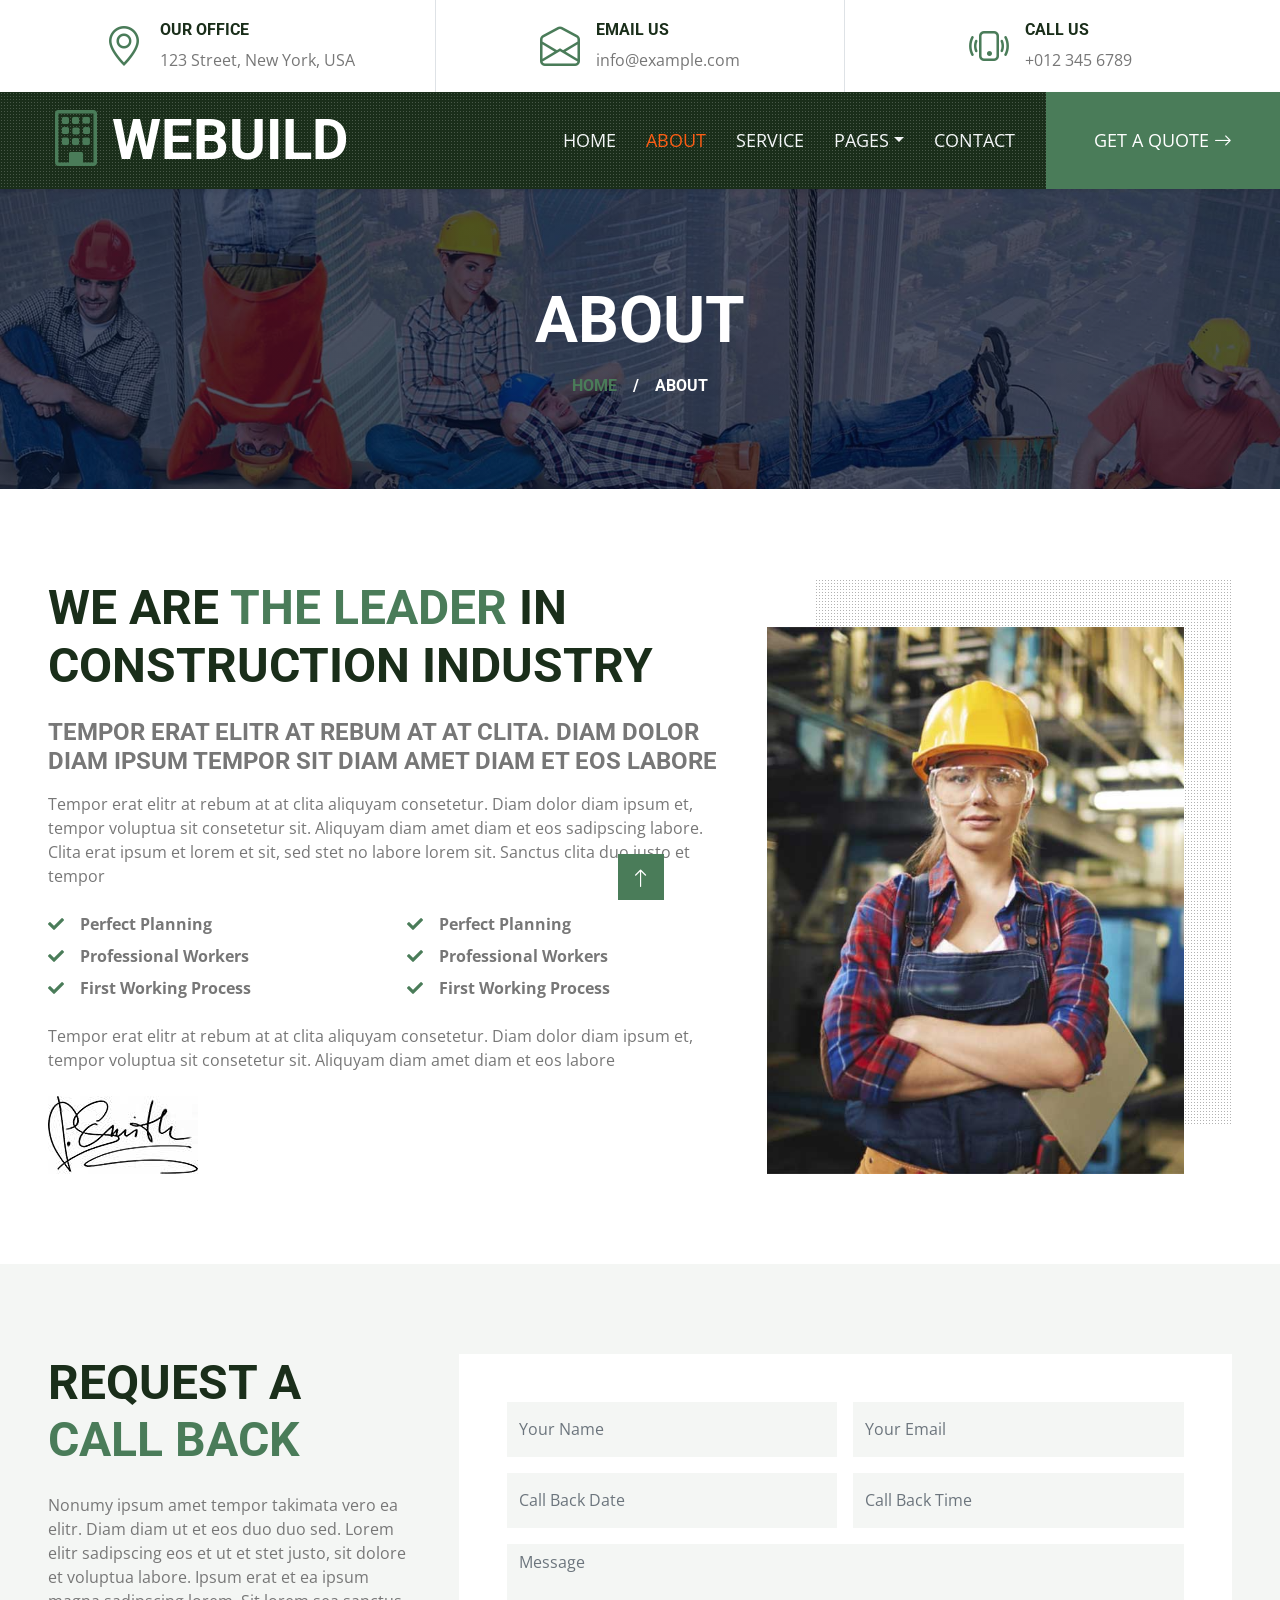
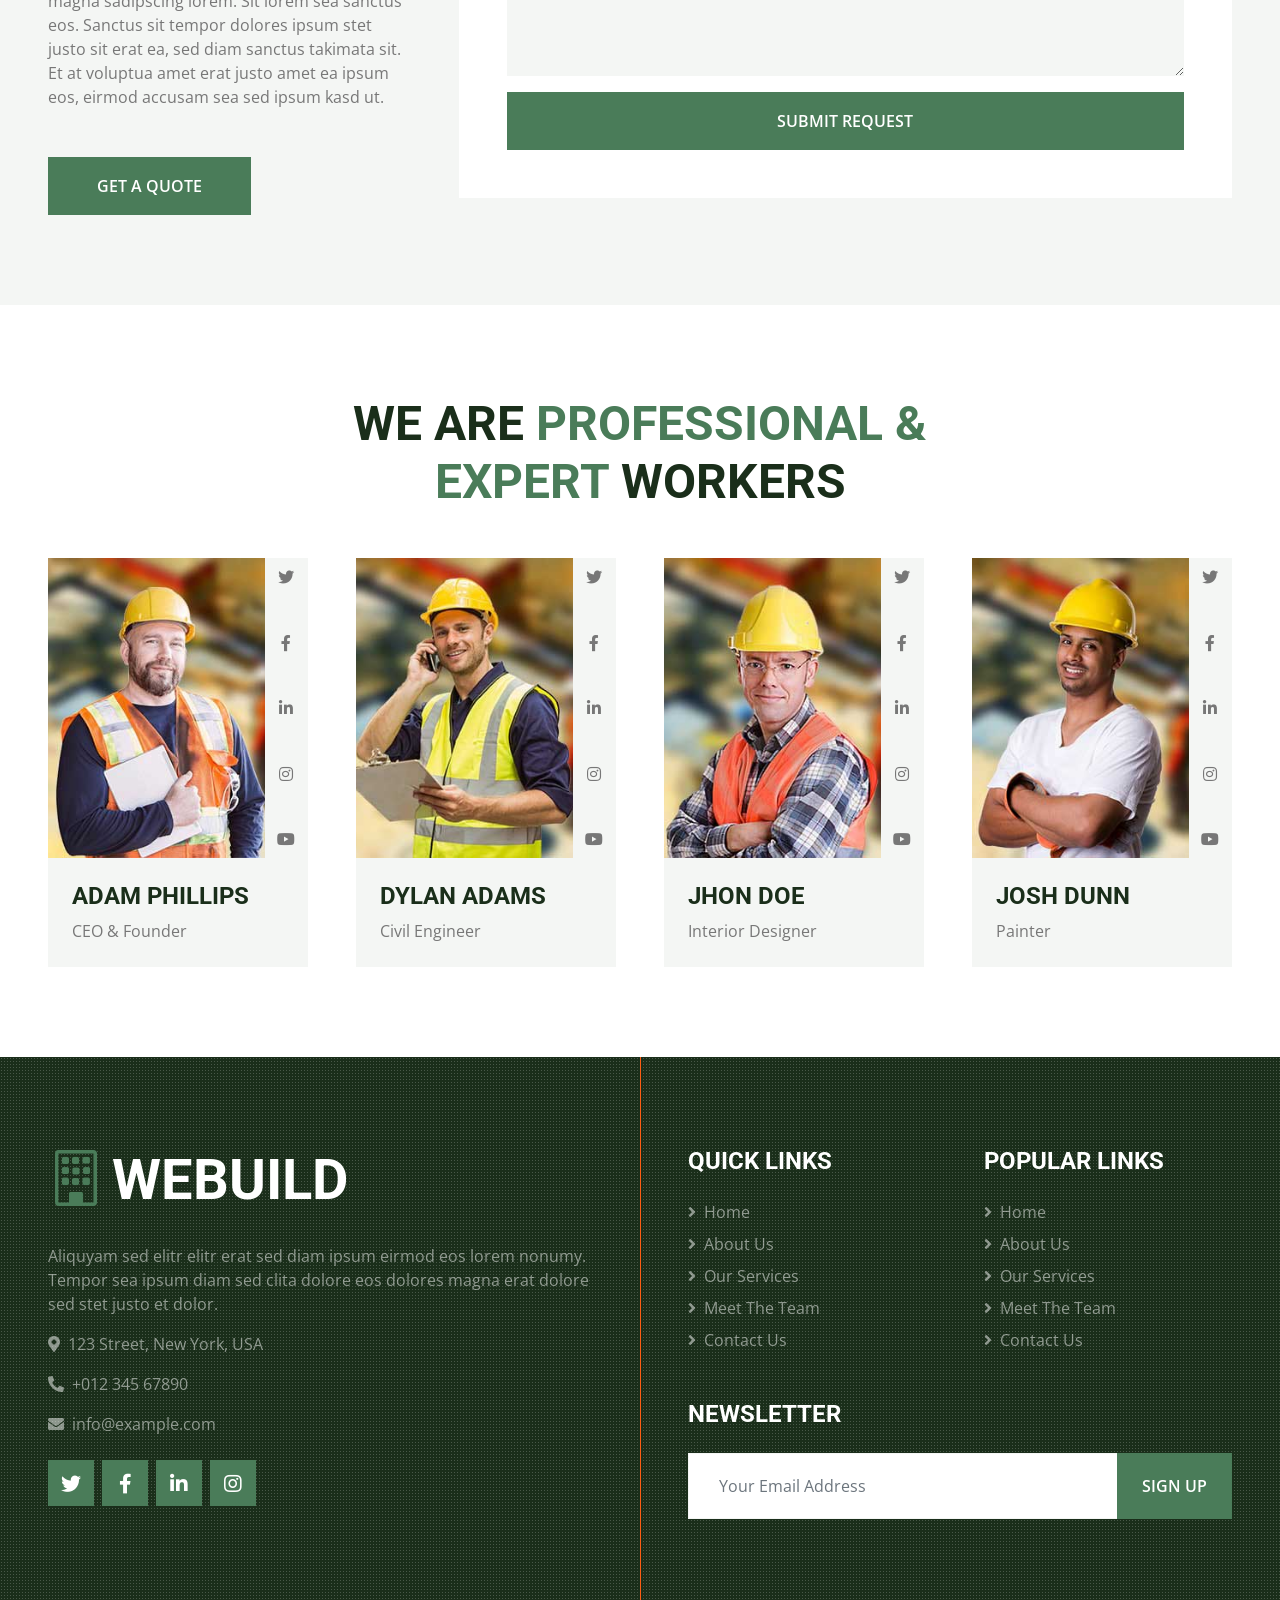
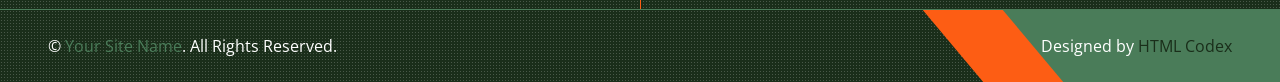
<file: about.html>
<!DOCTYPE html>
<html lang="en">

<head>
    <meta charset="utf-8">
    <title>WEBUILD -  Construction Company Website Template Free</title>
    <meta content="width=device-width, initial-scale=1.0" name="viewport">
    <meta content="Free HTML Templates" name="keywords">
    <meta content="Free HTML Templates" name="description">

    <!-- Favicon -->
    <link href="img/favicon.ico" rel="icon">

    <!-- Google Web Fonts -->
    <link rel="preconnect" href="https://fonts.gstatic.com">
    <link href="https://fonts.googleapis.com/css2?family=Open+Sans:wght@400;600&family=Roboto:wght@500;700&display=swap" rel="stylesheet"> 

    <!-- Icon Font Stylesheet -->
    <link href="https://cdnjs.cloudflare.com/ajax/libs/font-awesome/5.15.0/css/all.min.css" rel="stylesheet">
    <link href="https://cdn.jsdelivr.net/npm/bootstrap-icons@1.4.1/font/bootstrap-icons.css" rel="stylesheet">

    <!-- Libraries Stylesheet -->
    <link href="lib/owlcarousel/assets/owl.carousel.min.css" rel="stylesheet">
    <link href="lib/tempusdominus/css/tempusdominus-bootstrap-4.min.css" rel="stylesheet" />
    <link href="lib/lightbox/css/lightbox.min.css" rel="stylesheet">

    <!-- Customized Bootstrap Stylesheet -->
    <link href="css/bootstrap.min.css" rel="stylesheet">

    <!-- Template Stylesheet -->
    <link href="css/style.css" rel="stylesheet">
</head>

<body>
    <!-- Topbar Start -->
    <div class="container-fluid px-5 d-none d-lg-block">
        <div class="row gx-5">
            <div class="col-lg-4 text-center py-3">
                <div class="d-inline-flex align-items-center">
                    <i class="bi bi-geo-alt fs-1 text-primary me-3"></i>
                    <div class="text-start">
                        <h6 class="text-uppercase fw-bold">Our Office</h6>
                        <span>123 Street, New York, USA</span>
                    </div>
                </div>
            </div>
            <div class="col-lg-4 text-center border-start border-end py-3">
                <div class="d-inline-flex align-items-center">
                    <i class="bi bi-envelope-open fs-1 text-primary me-3"></i>
                    <div class="text-start">
                        <h6 class="text-uppercase fw-bold">Email Us</h6>
                        <span>info@example.com</span>
                    </div>
                </div>
            </div>
            <div class="col-lg-4 text-center py-3">
                <div class="d-inline-flex align-items-center">
                    <i class="bi bi-phone-vibrate fs-1 text-primary me-3"></i>
                    <div class="text-start">
                        <h6 class="text-uppercase fw-bold">Call Us</h6>
                        <span>+012 345 6789</span>
                    </div>
                </div>
            </div>
        </div>
    </div>
    <!-- Topbar End -->


    <!-- Navbar Start -->
    <div class="container-fluid sticky-top bg-dark bg-light-radial shadow-sm px-5 pe-lg-0">
        <nav class="navbar navbar-expand-lg bg-dark bg-light-radial navbar-dark py-3 py-lg-0">
            <a href="index.html" class="navbar-brand">
                <h1 class="m-0 display-4 text-uppercase text-white"><i class="bi bi-building text-primary me-2"></i>WEBUILD</h1>
            </a>
            <button class="navbar-toggler" type="button" data-bs-toggle="collapse" data-bs-target="#navbarCollapse">
                <span class="navbar-toggler-icon"></span>
            </button>
            <div class="collapse navbar-collapse" id="navbarCollapse">
                <div class="navbar-nav ms-auto py-0">
                    <a href="index.html" class="nav-item nav-link">Home</a>
                    <a href="about.html" class="nav-item nav-link active">About</a>
                    <a href="service.html" class="nav-item nav-link">Service</a>
                    <div class="nav-item dropdown">
                        <a href="#" class="nav-link dropdown-toggle" data-bs-toggle="dropdown">Pages</a>
                        <div class="dropdown-menu m-0">
                            <a href="project.html" class="dropdown-item">Our Project</a>
                            <a href="team.html" class="dropdown-item">The Team</a>
                            <a href="testimonial.html" class="dropdown-item">Testimonial</a>
                            <a href="blog.html" class="dropdown-item">Blog Grid</a>
                            <a href="detail.html" class="dropdown-item">Blog Detail</a>
                        </div>
                    </div>
                    <a href="contact.html" class="nav-item nav-link">Contact</a>
                    <a href="" class="nav-item nav-link bg-primary text-white px-5 ms-3 d-none d-lg-block">Get A Quote <i class="bi bi-arrow-right"></i></a>
                </div>
            </div>
        </nav>
    </div>
    <!-- Navbar End -->


    <!-- Page Header Start -->
    <div class="container-fluid page-header">
        <h1 class="display-3 text-uppercase text-white mb-3">About</h1>
        <div class="d-inline-flex text-white">
            <h6 class="text-uppercase m-0"><a href="">Home</a></h6>
            <h6 class="text-white m-0 px-3">/</h6>
            <h6 class="text-uppercase text-white m-0">About</h6>
        </div>
    </div>
    <!-- Page Header Start -->


    <!-- About Start -->
    <div class="container-fluid py-6 px-5">
        <div class="row g-5">
            <div class="col-lg-7">
                <h1 class="display-5 text-uppercase mb-4">We are <span class="text-primary">the Leader</span> in Construction Industry</h1>
                <h4 class="text-uppercase mb-3 text-body">Tempor erat elitr at rebum at at clita. Diam dolor diam ipsum tempor sit diam amet diam et eos labore</h4>
                <p>Tempor erat elitr at rebum at at clita aliquyam consetetur. Diam dolor diam ipsum et, tempor voluptua sit consetetur sit. Aliquyam diam amet diam et eos sadipscing labore. Clita erat ipsum et lorem et sit, sed stet no labore lorem sit. Sanctus clita duo justo et tempor</p>
                <div class="row gx-5 py-2">
                    <div class="col-sm-6 mb-2">
                        <p class="fw-bold mb-2"><i class="fa fa-check text-primary me-3"></i>Perfect Planning</p>
                        <p class="fw-bold mb-2"><i class="fa fa-check text-primary me-3"></i>Professional Workers</p>
                        <p class="fw-bold mb-2"><i class="fa fa-check text-primary me-3"></i>First Working Process</p>
                    </div>
                    <div class="col-sm-6 mb-2">
                        <p class="fw-bold mb-2"><i class="fa fa-check text-primary me-3"></i>Perfect Planning</p>
                        <p class="fw-bold mb-2"><i class="fa fa-check text-primary me-3"></i>Professional Workers</p>
                        <p class="fw-bold mb-2"><i class="fa fa-check text-primary me-3"></i>First Working Process</p>
                    </div>
                </div>
                <p class="mb-4">Tempor erat elitr at rebum at at clita aliquyam consetetur. Diam dolor diam ipsum et, tempor voluptua sit consetetur sit. Aliquyam diam amet diam et eos labore</p>
                <img src="img/signature.jpg" alt="">
            </div>
            <div class="col-lg-5 pb-5" style="min-height: 400px;">
                <div class="position-relative bg-dark-radial h-100 ms-5">
                    <img class="position-absolute w-100 h-100 mt-5 ms-n5" src="img/about.jpg" style="object-fit: cover;">
                </div>
            </div>
        </div>
    </div>
    <!-- About End -->


    <!-- Appointment Start -->
    <div class="container-fluid bg-light py-6 px-5">
            <div class="row gx-5">
                <div class="col-lg-4 mb-5 mb-lg-0">
                    <div class="mb-4">
                        <h1 class="display-5 text-uppercase mb-4">Request A <span class="text-primary">Call Back</span></h1>
                    </div>
                    <p class="mb-5">Nonumy ipsum amet tempor takimata vero ea elitr. Diam diam ut et eos duo duo sed. Lorem elitr sadipscing eos et ut et stet justo, sit dolore et voluptua labore. Ipsum erat et ea ipsum magna sadipscing lorem. Sit lorem sea sanctus eos. Sanctus sit tempor dolores ipsum stet justo sit erat ea, sed diam sanctus takimata sit. Et at voluptua amet erat justo amet ea ipsum eos, eirmod accusam sea sed ipsum kasd ut.</p>
                    <a class="btn btn-primary py-3 px-5" href="">Get A Quote</a>
                </div>
                <div class="col-lg-8">
                    <div class="bg-white text-center p-5">
                        <form>
                            <div class="row g-3">
                                <div class="col-12 col-sm-6">
                                    <input type="text" class="form-control bg-light border-0" placeholder="Your Name" style="height: 55px;">
                                </div>
                                <div class="col-12 col-sm-6">
                                    <input type="email" class="form-control bg-light border-0" placeholder="Your Email" style="height: 55px;">
                                </div>
                                <div class="col-12 col-sm-6">
                                    <div class="date" id="date" data-target-input="nearest">
                                        <input type="text"
                                            class="form-control bg-light border-0 datetimepicker-input"
                                            placeholder="Call Back Date" data-target="#date" data-toggle="datetimepicker" style="height: 55px;">
                                    </div>
                                </div>
                                <div class="col-12 col-sm-6">
                                    <div class="time" id="time" data-target-input="nearest">
                                        <input type="text"
                                            class="form-control bg-light border-0 datetimepicker-input"
                                            placeholder="Call Back Time" data-target="#time" data-toggle="datetimepicker" style="height: 55px;">
                                    </div>
                                </div>
                                <div class="col-12">
                                    <textarea class="form-control bg-light border-0" rows="5" placeholder="Message"></textarea>
                                </div>
                                <div class="col-12">
                                    <button class="btn btn-primary w-100 py-3" type="submit">Submit Request</button>
                                </div>
                            </div>
                        </form>
                    </div>
                </div>
            </div>
    </div>
    <!-- Appointment End -->


    <!-- Team Start -->
    <div class="container-fluid py-6 px-5">
        <div class="text-center mx-auto mb-5" style="max-width: 600px;">
            <h1 class="display-5 text-uppercase mb-4">We Are <span class="text-primary">Professional & Expert</span> Workers</h1>
        </div>
        <div class="row g-5">
            <div class="col-xl-3 col-lg-4 col-md-6">
                <div class="row g-0">
                    <div class="col-10" style="min-height: 300px;">
                        <div class="position-relative h-100">
                            <img class="position-absolute w-100 h-100" src="img/team-1.jpg" style="object-fit: cover;">
                        </div>
                    </div>
                    <div class="col-2">
                        <div class="h-100 d-flex flex-column align-items-center justify-content-between bg-light">
                            <a class="btn" href="#"><i class="fab fa-twitter"></i></a>
                            <a class="btn" href="#"><i class="fab fa-facebook-f"></i></a>
                            <a class="btn" href="#"><i class="fab fa-linkedin-in"></i></a>
                            <a class="btn" href="#"><i class="fab fa-instagram"></i></a>
                            <a class="btn" href="#"><i class="fab fa-youtube"></i></a>
                        </div>
                    </div>
                    <div class="col-12">
                        <div class="bg-light p-4">
                            <h4 class="text-uppercase">Adam Phillips</h4>
                            <span>CEO & Founder</span>
                        </div>
                    </div>
                </div>
            </div>
            <div class="col-xl-3 col-lg-4 col-md-6">
                <div class="row g-0">
                    <div class="col-10" style="min-height: 300px;">
                        <div class="position-relative h-100">
                            <img class="position-absolute w-100 h-100" src="img/team-2.jpg" style="object-fit: cover;">
                        </div>
                    </div>
                    <div class="col-2">
                        <div class="h-100 d-flex flex-column align-items-center justify-content-between bg-light">
                            <a class="btn" href="#"><i class="fab fa-twitter"></i></a>
                            <a class="btn" href="#"><i class="fab fa-facebook-f"></i></a>
                            <a class="btn" href="#"><i class="fab fa-linkedin-in"></i></a>
                            <a class="btn" href="#"><i class="fab fa-instagram"></i></a>
                            <a class="btn" href="#"><i class="fab fa-youtube"></i></a>
                        </div>
                    </div>
                    <div class="col-12">
                        <div class="bg-light p-4">
                            <h4 class="text-uppercase">Dylan Adams</h4>
                            <span>Civil Engineer</span>
                        </div>
                    </div>
                </div>
            </div>
            <div class="col-xl-3 col-lg-4 col-md-6">
                <div class="row g-0">
                    <div class="col-10" style="min-height: 300px;">
                        <div class="position-relative h-100">
                            <img class="position-absolute w-100 h-100" src="img/team-3.jpg" style="object-fit: cover;">
                        </div>
                    </div>
                    <div class="col-2">
                        <div class="h-100 d-flex flex-column align-items-center justify-content-between bg-light">
                            <a class="btn" href="#"><i class="fab fa-twitter"></i></a>
                            <a class="btn" href="#"><i class="fab fa-facebook-f"></i></a>
                            <a class="btn" href="#"><i class="fab fa-linkedin-in"></i></a>
                            <a class="btn" href="#"><i class="fab fa-instagram"></i></a>
                            <a class="btn" href="#"><i class="fab fa-youtube"></i></a>
                        </div>
                    </div>
                    <div class="col-12">
                        <div class="bg-light p-4">
                            <h4 class="text-uppercase">Jhon Doe</h4>
                            <span>Interior Designer</span>
                        </div>
                    </div>
                </div>
            </div>
            <div class="col-xl-3 col-lg-4 col-md-6">
                <div class="row g-0">
                    <div class="col-10" style="min-height: 300px;">
                        <div class="position-relative h-100">
                            <img class="position-absolute w-100 h-100" src="img/team-4.jpg" style="object-fit: cover;">
                        </div>
                    </div>
                    <div class="col-2">
                        <div class="h-100 d-flex flex-column align-items-center justify-content-between bg-light">
                            <a class="btn" href="#"><i class="fab fa-twitter"></i></a>
                            <a class="btn" href="#"><i class="fab fa-facebook-f"></i></a>
                            <a class="btn" href="#"><i class="fab fa-linkedin-in"></i></a>
                            <a class="btn" href="#"><i class="fab fa-instagram"></i></a>
                            <a class="btn" href="#"><i class="fab fa-youtube"></i></a>
                        </div>
                    </div>
                    <div class="col-12">
                        <div class="bg-light p-4">
                            <h4 class="text-uppercase">Josh Dunn</h4>
                            <span>Painter</span>
                        </div>
                    </div>
                </div>
            </div>
        </div>
    </div>
    <!-- Team End -->
    

    <!-- Footer Start -->
    <div class="footer container-fluid position-relative bg-dark bg-light-radial text-white-50 py-6 px-5">
        <div class="row g-5">
            <div class="col-lg-6 pe-lg-5">
                <a href="index.html" class="navbar-brand">
                    <h1 class="m-0 display-4 text-uppercase text-white"><i class="bi bi-building text-primary me-2"></i>WEBUILD</h1>
                </a>
                <p>Aliquyam sed elitr elitr erat sed diam ipsum eirmod eos lorem nonumy. Tempor sea ipsum diam  sed clita dolore eos dolores magna erat dolore sed stet justo et dolor.</p>
                <p><i class="fa fa-map-marker-alt me-2"></i>123 Street, New York, USA</p>
                <p><i class="fa fa-phone-alt me-2"></i>+012 345 67890</p>
                <p><i class="fa fa-envelope me-2"></i>info@example.com</p>
                <div class="d-flex justify-content-start mt-4">
                    <a class="btn btn-lg btn-primary btn-lg-square rounded-0 me-2" href="#"><i class="fab fa-twitter"></i></a>
                    <a class="btn btn-lg btn-primary btn-lg-square rounded-0 me-2" href="#"><i class="fab fa-facebook-f"></i></a>
                    <a class="btn btn-lg btn-primary btn-lg-square rounded-0 me-2" href="#"><i class="fab fa-linkedin-in"></i></a>
                    <a class="btn btn-lg btn-primary btn-lg-square rounded-0" href="#"><i class="fab fa-instagram"></i></a>
                </div>
            </div>
            <div class="col-lg-6 ps-lg-5">
                <div class="row g-5">
                    <div class="col-sm-6">
                        <h4 class="text-white text-uppercase mb-4">Quick Links</h4>
                        <div class="d-flex flex-column justify-content-start">
                            <a class="text-white-50 mb-2" href="#"><i class="fa fa-angle-right me-2"></i>Home</a>
                            <a class="text-white-50 mb-2" href="#"><i class="fa fa-angle-right me-2"></i>About Us</a>
                            <a class="text-white-50 mb-2" href="#"><i class="fa fa-angle-right me-2"></i>Our Services</a>
                            <a class="text-white-50 mb-2" href="#"><i class="fa fa-angle-right me-2"></i>Meet The Team</a>
                            <a class="text-white-50" href="#"><i class="fa fa-angle-right me-2"></i>Contact Us</a>
                        </div>
                    </div>
                    <div class="col-sm-6">
                        <h4 class="text-white text-uppercase mb-4">Popular Links</h4>
                        <div class="d-flex flex-column justify-content-start">
                            <a class="text-white-50 mb-2" href="#"><i class="fa fa-angle-right me-2"></i>Home</a>
                            <a class="text-white-50 mb-2" href="#"><i class="fa fa-angle-right me-2"></i>About Us</a>
                            <a class="text-white-50 mb-2" href="#"><i class="fa fa-angle-right me-2"></i>Our Services</a>
                            <a class="text-white-50 mb-2" href="#"><i class="fa fa-angle-right me-2"></i>Meet The Team</a>
                            <a class="text-white-50" href="#"><i class="fa fa-angle-right me-2"></i>Contact Us</a>
                        </div>
                    </div>
                    <div class="col-sm-12">
                        <h4 class="text-white text-uppercase mb-4">Newsletter</h4>
                        <div class="w-100">
                            <div class="input-group">
                                <input type="text" class="form-control border-light" style="padding: 20px 30px;" placeholder="Your Email Address"><button class="btn btn-primary px-4">Sign Up</button>
                            </div>
                        </div>
                    </div>
                </div>
            </div>
        </div>
    </div>
    <div class="container-fluid bg-dark bg-light-radial text-white border-top border-primary px-0">
        <div class="d-flex flex-column flex-md-row justify-content-between">
            <div class="py-4 px-5 text-center text-md-start">
                <p class="mb-0">&copy; <a class="text-primary" href="#">Your Site Name</a>. All Rights Reserved.</p>
            </div>
            <div class="py-4 px-5 bg-primary footer-shape position-relative text-center text-md-end">
                <p class="mb-0">Designed by <a class="text-dark" href="https://htmlcodex.com">HTML Codex</a></p>
            </div>
        </div>
    </div>
    <!-- Footer End -->


    <!-- Back to Top -->
    <a href="#" class="btn btn-lg btn-primary btn-lg-square back-to-top"><i class="bi bi-arrow-up"></i></a>


    <!-- JavaScript Libraries -->
    <script src="https://code.jquery.com/jquery-3.4.1.min.js"></script>
    <script src="https://cdn.jsdelivr.net/npm/bootstrap@5.0.0/dist/js/bootstrap.bundle.min.js"></script>
    <script src="lib/easing/easing.min.js"></script>
    <script src="lib/waypoints/waypoints.min.js"></script>
    <script src="lib/owlcarousel/owl.carousel.min.js"></script>
    <script src="lib/tempusdominus/js/moment.min.js"></script>
    <script src="lib/tempusdominus/js/moment-timezone.min.js"></script>
    <script src="lib/tempusdominus/js/tempusdominus-bootstrap-4.min.js"></script>
    <script src="lib/isotope/isotope.pkgd.min.js"></script>
    <script src="lib/lightbox/js/lightbox.min.js"></script>

    <!-- Template Javascript -->
    <script src="js/main.js"></script>
</body>

</html>
</file>
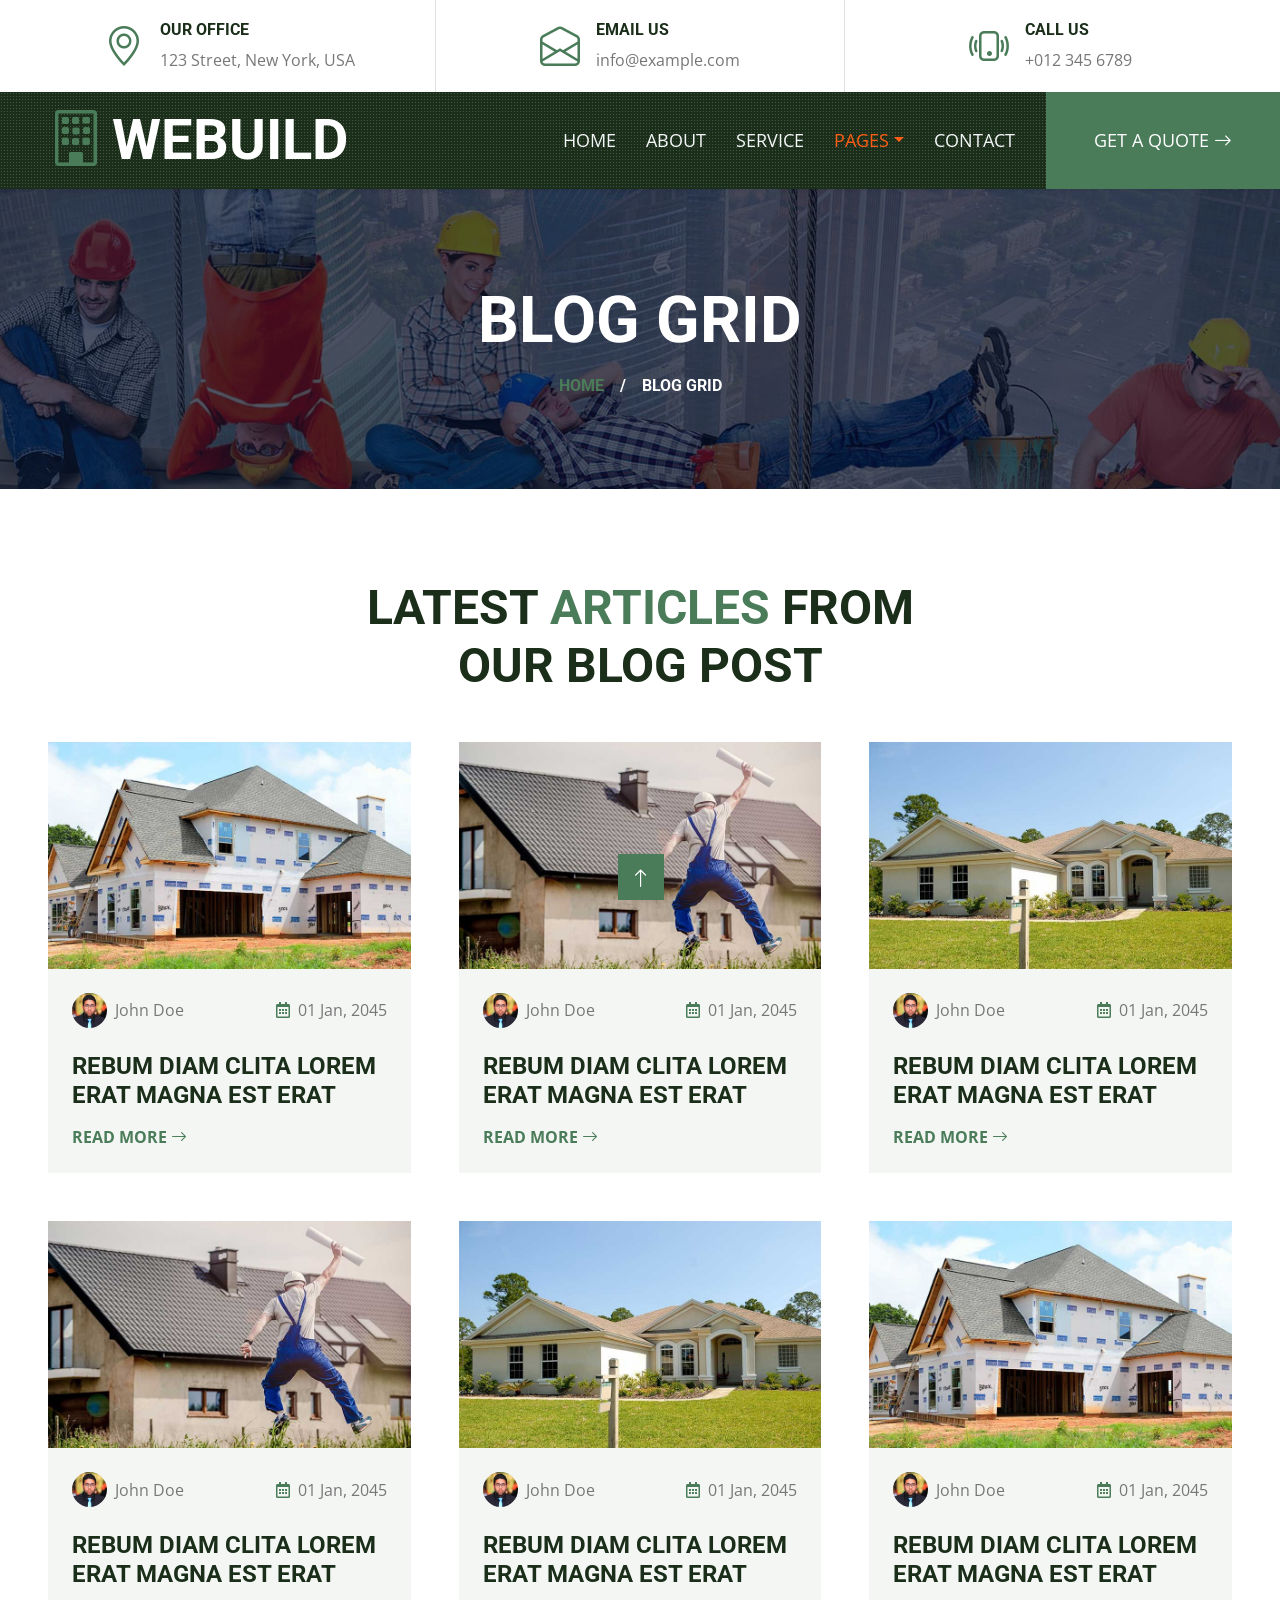
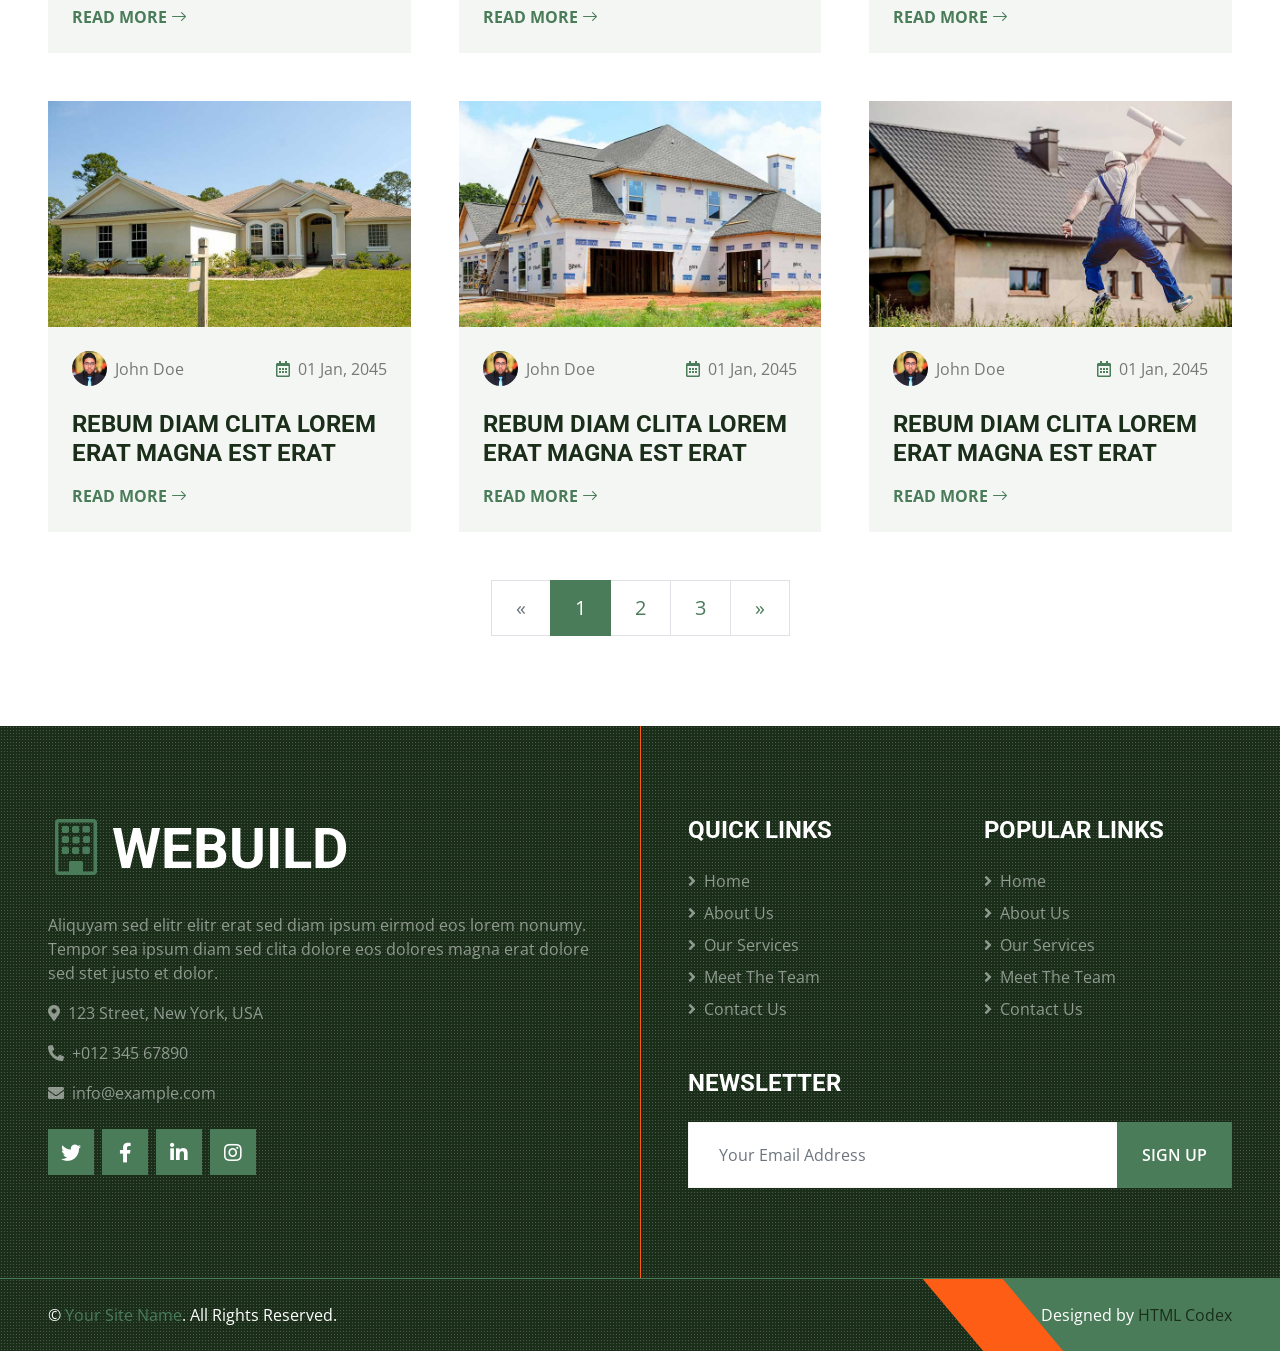
<file: blog.html>
<!DOCTYPE html>
<html lang="en">

<head>
    <meta charset="utf-8">
    <title>WEBUILD -  Construction Company Website Template Free</title>
    <meta content="width=device-width, initial-scale=1.0" name="viewport">
    <meta content="Free HTML Templates" name="keywords">
    <meta content="Free HTML Templates" name="description">

    <!-- Favicon -->
    <link href="img/favicon.ico" rel="icon">

    <!-- Google Web Fonts -->
    <link rel="preconnect" href="https://fonts.gstatic.com">
    <link href="https://fonts.googleapis.com/css2?family=Open+Sans:wght@400;600&family=Roboto:wght@500;700&display=swap" rel="stylesheet"> 

    <!-- Icon Font Stylesheet -->
    <link href="https://cdnjs.cloudflare.com/ajax/libs/font-awesome/5.15.0/css/all.min.css" rel="stylesheet">
    <link href="https://cdn.jsdelivr.net/npm/bootstrap-icons@1.4.1/font/bootstrap-icons.css" rel="stylesheet">

    <!-- Libraries Stylesheet -->
    <link href="lib/owlcarousel/assets/owl.carousel.min.css" rel="stylesheet">
    <link href="lib/tempusdominus/css/tempusdominus-bootstrap-4.min.css" rel="stylesheet" />
    <link href="lib/lightbox/css/lightbox.min.css" rel="stylesheet">

    <!-- Customized Bootstrap Stylesheet -->
    <link href="css/bootstrap.min.css" rel="stylesheet">

    <!-- Template Stylesheet -->
    <link href="css/style.css" rel="stylesheet">
</head>

<body>
    <!-- Topbar Start -->
    <div class="container-fluid px-5 d-none d-lg-block">
        <div class="row gx-5">
            <div class="col-lg-4 text-center py-3">
                <div class="d-inline-flex align-items-center">
                    <i class="bi bi-geo-alt fs-1 text-primary me-3"></i>
                    <div class="text-start">
                        <h6 class="text-uppercase fw-bold">Our Office</h6>
                        <span>123 Street, New York, USA</span>
                    </div>
                </div>
            </div>
            <div class="col-lg-4 text-center border-start border-end py-3">
                <div class="d-inline-flex align-items-center">
                    <i class="bi bi-envelope-open fs-1 text-primary me-3"></i>
                    <div class="text-start">
                        <h6 class="text-uppercase fw-bold">Email Us</h6>
                        <span>info@example.com</span>
                    </div>
                </div>
            </div>
            <div class="col-lg-4 text-center py-3">
                <div class="d-inline-flex align-items-center">
                    <i class="bi bi-phone-vibrate fs-1 text-primary me-3"></i>
                    <div class="text-start">
                        <h6 class="text-uppercase fw-bold">Call Us</h6>
                        <span>+012 345 6789</span>
                    </div>
                </div>
            </div>
        </div>
    </div>
    <!-- Topbar End -->


    <!-- Navbar Start -->
    <div class="container-fluid sticky-top bg-dark bg-light-radial shadow-sm px-5 pe-lg-0">
        <nav class="navbar navbar-expand-lg bg-dark bg-light-radial navbar-dark py-3 py-lg-0">
            <a href="index.html" class="navbar-brand">
                <h1 class="m-0 display-4 text-uppercase text-white"><i class="bi bi-building text-primary me-2"></i>WEBUILD</h1>
            </a>
            <button class="navbar-toggler" type="button" data-bs-toggle="collapse" data-bs-target="#navbarCollapse">
                <span class="navbar-toggler-icon"></span>
            </button>
            <div class="collapse navbar-collapse" id="navbarCollapse">
                <div class="navbar-nav ms-auto py-0">
                    <a href="index.html" class="nav-item nav-link">Home</a>
                    <a href="about.html" class="nav-item nav-link">About</a>
                    <a href="service.html" class="nav-item nav-link">Service</a>
                    <div class="nav-item dropdown">
                        <a href="#" class="nav-link dropdown-toggle active" data-bs-toggle="dropdown">Pages</a>
                        <div class="dropdown-menu m-0">
                            <a href="project.html" class="dropdown-item">Our Project</a>
                            <a href="team.html" class="dropdown-item">The Team</a>
                            <a href="testimonial.html" class="dropdown-item">Testimonial</a>
                            <a href="blog.html" class="dropdown-item active">Blog Grid</a>
                            <a href="detail.html" class="dropdown-item">Blog Detail</a>
                        </div>
                    </div>
                    <a href="contact.html" class="nav-item nav-link">Contact</a>
                    <a href="" class="nav-item nav-link bg-primary text-white px-5 ms-3 d-none d-lg-block">Get A Quote <i class="bi bi-arrow-right"></i></a>
                </div>
            </div>
        </nav>
    </div>
    <!-- Navbar End -->


    <!-- Page Header Start -->
    <div class="container-fluid page-header">
        <h1 class="display-3 text-uppercase text-white mb-3">Blog Grid</h1>
        <div class="d-inline-flex text-white">
            <h6 class="text-uppercase m-0"><a href="">Home</a></h6>
            <h6 class="text-white m-0 px-3">/</h6>
            <h6 class="text-uppercase text-white m-0">Blog Grid</h6>
        </div>
    </div>
    <!-- Page Header Start -->


    <!-- Blog Start -->
    <div class="container-fluid py-6 px-5">
        <div class="text-center mx-auto mb-5" style="max-width: 600px;">
            <h1 class="display-5 text-uppercase mb-4">Latest <span class="text-primary">Articles</span> From Our Blog Post</h1>
        </div>
        <div class="row g-5">
            <div class="col-lg-4 col-md-6">
                <div class="bg-light">
                    <img class="img-fluid" src="img/blog-1.jpg" alt="">
                    <div class="p-4">
                        <div class="d-flex justify-content-between mb-4">
                            <div class="d-flex align-items-center">
                                <img class="rounded-circle me-2" src="img/user.jpg" width="35" height="35" alt="">
                                <span>John Doe</span>
                            </div>
                            <div class="d-flex align-items-center">
                                <span class="ms-3"><i class="far fa-calendar-alt text-primary me-2"></i>01 Jan, 2045</span>
                            </div>
                        </div>
                        <h4 class="text-uppercase mb-3">Rebum diam clita lorem erat magna est erat</h4>
                        <a class="text-uppercase fw-bold" href="">Read More <i class="bi bi-arrow-right"></i></a>
                    </div>
                </div>
            </div>
            <div class="col-lg-4 col-md-6">
                <div class="bg-light">
                    <img class="img-fluid" src="img/blog-2.jpg" alt="">
                    <div class="p-4">
                        <div class="d-flex justify-content-between mb-4">
                            <div class="d-flex align-items-center">
                                <img class="rounded-circle me-2" src="img/user.jpg" width="35" height="35" alt="">
                                <span>John Doe</span>
                            </div>
                            <div class="d-flex align-items-center">
                                <span class="ms-3"><i class="far fa-calendar-alt text-primary me-2"></i>01 Jan, 2045</span>
                            </div>
                        </div>
                        <h4 class="text-uppercase mb-3">Rebum diam clita lorem erat magna est erat</h4>
                        <a class="text-uppercase fw-bold" href="">Read More <i class="bi bi-arrow-right"></i></a>
                    </div>
                </div>
            </div>
            <div class="col-lg-4 col-md-6">
                <div class="bg-light">
                    <img class="img-fluid" src="img/blog-3.jpg" alt="">
                    <div class="p-4">
                        <div class="d-flex justify-content-between mb-4">
                            <div class="d-flex align-items-center">
                                <img class="rounded-circle me-2" src="img/user.jpg" width="35" height="35" alt="">
                                <span>John Doe</span>
                            </div>
                            <div class="d-flex align-items-center">
                                <span class="ms-3"><i class="far fa-calendar-alt text-primary me-2"></i>01 Jan, 2045</span>
                            </div>
                        </div>
                        <h4 class="text-uppercase mb-3">Rebum diam clita lorem erat magna est erat</h4>
                        <a class="text-uppercase fw-bold" href="">Read More <i class="bi bi-arrow-right"></i></a>
                    </div>
                </div>
            </div>
            <div class="col-lg-4 col-md-6">
                <div class="bg-light">
                    <img class="img-fluid" src="img/blog-2.jpg" alt="">
                    <div class="p-4">
                        <div class="d-flex justify-content-between mb-4">
                            <div class="d-flex align-items-center">
                                <img class="rounded-circle me-2" src="img/user.jpg" width="35" height="35" alt="">
                                <span>John Doe</span>
                            </div>
                            <div class="d-flex align-items-center">
                                <span class="ms-3"><i class="far fa-calendar-alt text-primary me-2"></i>01 Jan, 2045</span>
                            </div>
                        </div>
                        <h4 class="text-uppercase mb-3">Rebum diam clita lorem erat magna est erat</h4>
                        <a class="text-uppercase fw-bold" href="">Read More <i class="bi bi-arrow-right"></i></a>
                    </div>
                </div>
            </div>
            <div class="col-lg-4 col-md-6">
                <div class="bg-light">
                    <img class="img-fluid" src="img/blog-3.jpg" alt="">
                    <div class="p-4">
                        <div class="d-flex justify-content-between mb-4">
                            <div class="d-flex align-items-center">
                                <img class="rounded-circle me-2" src="img/user.jpg" width="35" height="35" alt="">
                                <span>John Doe</span>
                            </div>
                            <div class="d-flex align-items-center">
                                <span class="ms-3"><i class="far fa-calendar-alt text-primary me-2"></i>01 Jan, 2045</span>
                            </div>
                        </div>
                        <h4 class="text-uppercase mb-3">Rebum diam clita lorem erat magna est erat</h4>
                        <a class="text-uppercase fw-bold" href="">Read More <i class="bi bi-arrow-right"></i></a>
                    </div>
                </div>
            </div>
            <div class="col-lg-4 col-md-6">
                <div class="bg-light">
                    <img class="img-fluid" src="img/blog-1.jpg" alt="">
                    <div class="p-4">
                        <div class="d-flex justify-content-between mb-4">
                            <div class="d-flex align-items-center">
                                <img class="rounded-circle me-2" src="img/user.jpg" width="35" height="35" alt="">
                                <span>John Doe</span>
                            </div>
                            <div class="d-flex align-items-center">
                                <span class="ms-3"><i class="far fa-calendar-alt text-primary me-2"></i>01 Jan, 2045</span>
                            </div>
                        </div>
                        <h4 class="text-uppercase mb-3">Rebum diam clita lorem erat magna est erat</h4>
                        <a class="text-uppercase fw-bold" href="">Read More <i class="bi bi-arrow-right"></i></a>
                    </div>
                </div>
            </div>
            <div class="col-lg-4 col-md-6">
                <div class="bg-light">
                    <img class="img-fluid" src="img/blog-3.jpg" alt="">
                    <div class="p-4">
                        <div class="d-flex justify-content-between mb-4">
                            <div class="d-flex align-items-center">
                                <img class="rounded-circle me-2" src="img/user.jpg" width="35" height="35" alt="">
                                <span>John Doe</span>
                            </div>
                            <div class="d-flex align-items-center">
                                <span class="ms-3"><i class="far fa-calendar-alt text-primary me-2"></i>01 Jan, 2045</span>
                            </div>
                        </div>
                        <h4 class="text-uppercase mb-3">Rebum diam clita lorem erat magna est erat</h4>
                        <a class="text-uppercase fw-bold" href="">Read More <i class="bi bi-arrow-right"></i></a>
                    </div>
                </div>
            </div>
            <div class="col-lg-4 col-md-6">
                <div class="bg-light">
                    <img class="img-fluid" src="img/blog-1.jpg" alt="">
                    <div class="p-4">
                        <div class="d-flex justify-content-between mb-4">
                            <div class="d-flex align-items-center">
                                <img class="rounded-circle me-2" src="img/user.jpg" width="35" height="35" alt="">
                                <span>John Doe</span>
                            </div>
                            <div class="d-flex align-items-center">
                                <span class="ms-3"><i class="far fa-calendar-alt text-primary me-2"></i>01 Jan, 2045</span>
                            </div>
                        </div>
                        <h4 class="text-uppercase mb-3">Rebum diam clita lorem erat magna est erat</h4>
                        <a class="text-uppercase fw-bold" href="">Read More <i class="bi bi-arrow-right"></i></a>
                    </div>
                </div>
            </div>
            <div class="col-lg-4 col-md-6">
                <div class="bg-light">
                    <img class="img-fluid" src="img/blog-2.jpg" alt="">
                    <div class="p-4">
                        <div class="d-flex justify-content-between mb-4">
                            <div class="d-flex align-items-center">
                                <img class="rounded-circle me-2" src="img/user.jpg" width="35" height="35" alt="">
                                <span>John Doe</span>
                            </div>
                            <div class="d-flex align-items-center">
                                <span class="ms-3"><i class="far fa-calendar-alt text-primary me-2"></i>01 Jan, 2045</span>
                            </div>
                        </div>
                        <h4 class="text-uppercase mb-3">Rebum diam clita lorem erat magna est erat</h4>
                        <a class="text-uppercase fw-bold" href="">Read More <i class="bi bi-arrow-right"></i></a>
                    </div>
                </div>
            </div>
            <div class="col-12">
                <nav aria-label="Page navigation">
                  <ul class="pagination pagination-lg justify-content-center m-0">
                    <li class="page-item disabled">
                      <a class="page-link rounded-0" href="#" aria-label="Previous">
                        <span aria-hidden="true">&laquo;</span>
                        <span class="sr-only">Previous</span>
                      </a>
                    </li>
                    <li class="page-item active"><a class="page-link" href="#">1</a></li>
                    <li class="page-item"><a class="page-link" href="#">2</a></li>
                    <li class="page-item"><a class="page-link" href="#">3</a></li>
                    <li class="page-item">
                      <a class="page-link rounded-0" href="#" aria-label="Next">
                        <span aria-hidden="true">&raquo;</span>
                        <span class="sr-only">Next</span>
                      </a>
                    </li>
                  </ul>
                </nav>
            </div>
        </div>
    </div>
    <!-- Blog End -->
    

    <!-- Footer Start -->
    <div class="footer container-fluid position-relative bg-dark bg-light-radial text-white-50 py-6 px-5">
        <div class="row g-5">
            <div class="col-lg-6 pe-lg-5">
                <a href="index.html" class="navbar-brand">
                    <h1 class="m-0 display-4 text-uppercase text-white"><i class="bi bi-building text-primary me-2"></i>WEBUILD</h1>
                </a>
                <p>Aliquyam sed elitr elitr erat sed diam ipsum eirmod eos lorem nonumy. Tempor sea ipsum diam  sed clita dolore eos dolores magna erat dolore sed stet justo et dolor.</p>
                <p><i class="fa fa-map-marker-alt me-2"></i>123 Street, New York, USA</p>
                <p><i class="fa fa-phone-alt me-2"></i>+012 345 67890</p>
                <p><i class="fa fa-envelope me-2"></i>info@example.com</p>
                <div class="d-flex justify-content-start mt-4">
                    <a class="btn btn-lg btn-primary btn-lg-square rounded-0 me-2" href="#"><i class="fab fa-twitter"></i></a>
                    <a class="btn btn-lg btn-primary btn-lg-square rounded-0 me-2" href="#"><i class="fab fa-facebook-f"></i></a>
                    <a class="btn btn-lg btn-primary btn-lg-square rounded-0 me-2" href="#"><i class="fab fa-linkedin-in"></i></a>
                    <a class="btn btn-lg btn-primary btn-lg-square rounded-0" href="#"><i class="fab fa-instagram"></i></a>
                </div>
            </div>
            <div class="col-lg-6 ps-lg-5">
                <div class="row g-5">
                    <div class="col-sm-6">
                        <h4 class="text-white text-uppercase mb-4">Quick Links</h4>
                        <div class="d-flex flex-column justify-content-start">
                            <a class="text-white-50 mb-2" href="#"><i class="fa fa-angle-right me-2"></i>Home</a>
                            <a class="text-white-50 mb-2" href="#"><i class="fa fa-angle-right me-2"></i>About Us</a>
                            <a class="text-white-50 mb-2" href="#"><i class="fa fa-angle-right me-2"></i>Our Services</a>
                            <a class="text-white-50 mb-2" href="#"><i class="fa fa-angle-right me-2"></i>Meet The Team</a>
                            <a class="text-white-50" href="#"><i class="fa fa-angle-right me-2"></i>Contact Us</a>
                        </div>
                    </div>
                    <div class="col-sm-6">
                        <h4 class="text-white text-uppercase mb-4">Popular Links</h4>
                        <div class="d-flex flex-column justify-content-start">
                            <a class="text-white-50 mb-2" href="#"><i class="fa fa-angle-right me-2"></i>Home</a>
                            <a class="text-white-50 mb-2" href="#"><i class="fa fa-angle-right me-2"></i>About Us</a>
                            <a class="text-white-50 mb-2" href="#"><i class="fa fa-angle-right me-2"></i>Our Services</a>
                            <a class="text-white-50 mb-2" href="#"><i class="fa fa-angle-right me-2"></i>Meet The Team</a>
                            <a class="text-white-50" href="#"><i class="fa fa-angle-right me-2"></i>Contact Us</a>
                        </div>
                    </div>
                    <div class="col-sm-12">
                        <h4 class="text-white text-uppercase mb-4">Newsletter</h4>
                        <div class="w-100">
                            <div class="input-group">
                                <input type="text" class="form-control border-light" style="padding: 20px 30px;" placeholder="Your Email Address"><button class="btn btn-primary px-4">Sign Up</button>
                            </div>
                        </div>
                    </div>
                </div>
            </div>
        </div>
    </div>
    <div class="container-fluid bg-dark bg-light-radial text-white border-top border-primary px-0">
        <div class="d-flex flex-column flex-md-row justify-content-between">
            <div class="py-4 px-5 text-center text-md-start">
                <p class="mb-0">&copy; <a class="text-primary" href="#">Your Site Name</a>. All Rights Reserved.</p>
            </div>
            <div class="py-4 px-5 bg-primary footer-shape position-relative text-center text-md-end">
                <p class="mb-0">Designed by <a class="text-dark" href="https://htmlcodex.com">HTML Codex</a></p>
            </div>
        </div>
    </div>
    <!-- Footer End -->


    <!-- Back to Top -->
    <a href="#" class="btn btn-lg btn-primary btn-lg-square back-to-top"><i class="bi bi-arrow-up"></i></a>


    <!-- JavaScript Libraries -->
    <script src="https://code.jquery.com/jquery-3.4.1.min.js"></script>
    <script src="https://cdn.jsdelivr.net/npm/bootstrap@5.0.0/dist/js/bootstrap.bundle.min.js"></script>
    <script src="lib/easing/easing.min.js"></script>
    <script src="lib/waypoints/waypoints.min.js"></script>
    <script src="lib/owlcarousel/owl.carousel.min.js"></script>
    <script src="lib/tempusdominus/js/moment.min.js"></script>
    <script src="lib/tempusdominus/js/moment-timezone.min.js"></script>
    <script src="lib/tempusdominus/js/tempusdominus-bootstrap-4.min.js"></script>
    <script src="lib/isotope/isotope.pkgd.min.js"></script>
    <script src="lib/lightbox/js/lightbox.min.js"></script>

    <!-- Template Javascript -->
    <script src="js/main.js"></script>
</body>

</html>
</file>
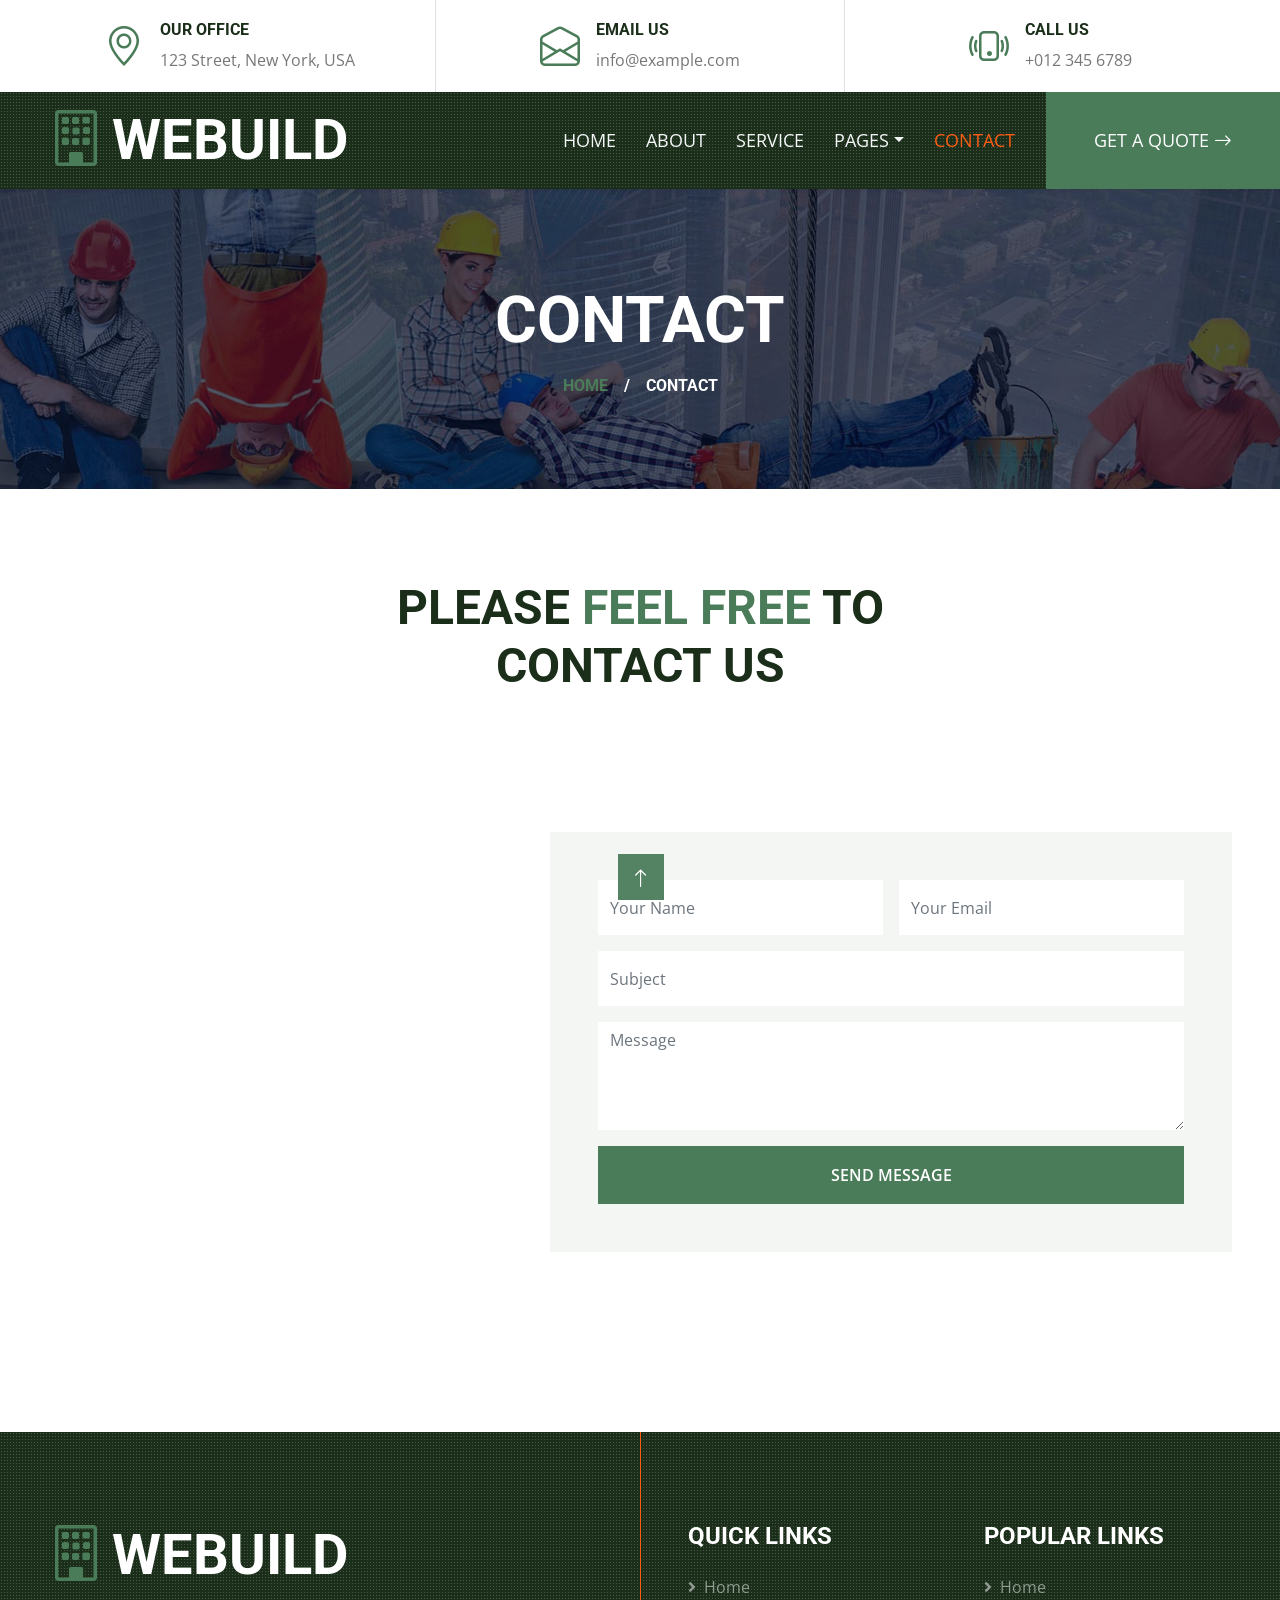
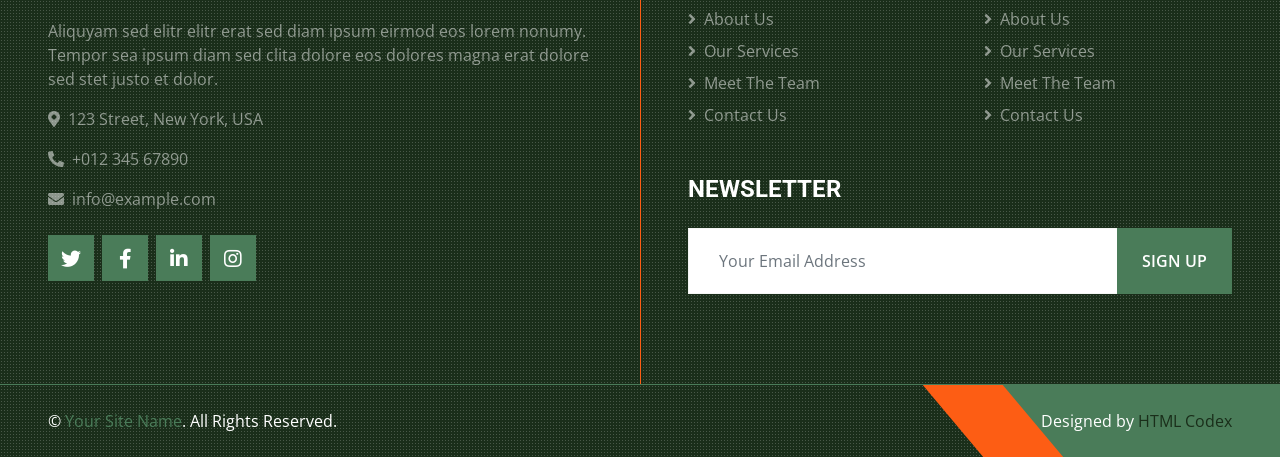
<file: contact.html>
<!DOCTYPE html>
<html lang="en">

<head>
    <meta charset="utf-8">
    <title>WEBUILD -  Construction Company Website Template Free</title>
    <meta content="width=device-width, initial-scale=1.0" name="viewport">
    <meta content="Free HTML Templates" name="keywords">
    <meta content="Free HTML Templates" name="description">

    <!-- Favicon -->
    <link href="img/favicon.ico" rel="icon">

    <!-- Google Web Fonts -->
    <link rel="preconnect" href="https://fonts.gstatic.com">
    <link href="https://fonts.googleapis.com/css2?family=Open+Sans:wght@400;600&family=Roboto:wght@500;700&display=swap" rel="stylesheet"> 

    <!-- Icon Font Stylesheet -->
    <link href="https://cdnjs.cloudflare.com/ajax/libs/font-awesome/5.15.0/css/all.min.css" rel="stylesheet">
    <link href="https://cdn.jsdelivr.net/npm/bootstrap-icons@1.4.1/font/bootstrap-icons.css" rel="stylesheet">

    <!-- Libraries Stylesheet -->
    <link href="lib/owlcarousel/assets/owl.carousel.min.css" rel="stylesheet">
    <link href="lib/tempusdominus/css/tempusdominus-bootstrap-4.min.css" rel="stylesheet" />
    <link href="lib/lightbox/css/lightbox.min.css" rel="stylesheet">

    <!-- Customized Bootstrap Stylesheet -->
    <link href="css/bootstrap.min.css" rel="stylesheet">

    <!-- Template Stylesheet -->
    <link href="css/style.css" rel="stylesheet">
</head>

<body>
    <!-- Topbar Start -->
    <div class="container-fluid px-5 d-none d-lg-block">
        <div class="row gx-5">
            <div class="col-lg-4 text-center py-3">
                <div class="d-inline-flex align-items-center">
                    <i class="bi bi-geo-alt fs-1 text-primary me-3"></i>
                    <div class="text-start">
                        <h6 class="text-uppercase fw-bold">Our Office</h6>
                        <span>123 Street, New York, USA</span>
                    </div>
                </div>
            </div>
            <div class="col-lg-4 text-center border-start border-end py-3">
                <div class="d-inline-flex align-items-center">
                    <i class="bi bi-envelope-open fs-1 text-primary me-3"></i>
                    <div class="text-start">
                        <h6 class="text-uppercase fw-bold">Email Us</h6>
                        <span>info@example.com</span>
                    </div>
                </div>
            </div>
            <div class="col-lg-4 text-center py-3">
                <div class="d-inline-flex align-items-center">
                    <i class="bi bi-phone-vibrate fs-1 text-primary me-3"></i>
                    <div class="text-start">
                        <h6 class="text-uppercase fw-bold">Call Us</h6>
                        <span>+012 345 6789</span>
                    </div>
                </div>
            </div>
        </div>
    </div>
    <!-- Topbar End -->


    <!-- Navbar Start -->
    <div class="container-fluid sticky-top bg-dark bg-light-radial shadow-sm px-5 pe-lg-0">
        <nav class="navbar navbar-expand-lg bg-dark bg-light-radial navbar-dark py-3 py-lg-0">
            <a href="index.html" class="navbar-brand">
                <h1 class="m-0 display-4 text-uppercase text-white"><i class="bi bi-building text-primary me-2"></i>WEBUILD</h1>
            </a>
            <button class="navbar-toggler" type="button" data-bs-toggle="collapse" data-bs-target="#navbarCollapse">
                <span class="navbar-toggler-icon"></span>
            </button>
            <div class="collapse navbar-collapse" id="navbarCollapse">
                <div class="navbar-nav ms-auto py-0">
                    <a href="index.html" class="nav-item nav-link">Home</a>
                    <a href="about.html" class="nav-item nav-link">About</a>
                    <a href="service.html" class="nav-item nav-link">Service</a>
                    <div class="nav-item dropdown">
                        <a href="#" class="nav-link dropdown-toggle" data-bs-toggle="dropdown">Pages</a>
                        <div class="dropdown-menu m-0">
                            <a href="project.html" class="dropdown-item">Our Project</a>
                            <a href="team.html" class="dropdown-item">The Team</a>
                            <a href="testimonial.html" class="dropdown-item">Testimonial</a>
                            <a href="blog.html" class="dropdown-item">Blog Grid</a>
                            <a href="detail.html" class="dropdown-item">Blog Detail</a>
                        </div>
                    </div>
                    <a href="contact.html" class="nav-item nav-link active">Contact</a>
                    <a href="" class="nav-item nav-link bg-primary text-white px-5 ms-3 d-none d-lg-block">Get A Quote <i class="bi bi-arrow-right"></i></a>
                </div>
            </div>
        </nav>
    </div>
    <!-- Navbar End -->


    <!-- Page Header Start -->
    <div class="container-fluid page-header">
        <h1 class="display-3 text-uppercase text-white mb-3">Contact</h1>
        <div class="d-inline-flex text-white">
            <h6 class="text-uppercase m-0"><a href="">Home</a></h6>
            <h6 class="text-white m-0 px-3">/</h6>
            <h6 class="text-uppercase text-white m-0">Contact</h6>
        </div>
    </div>
    <!-- Page Header Start -->


    <!-- Contact Start -->
    <div class="container-fluid py-6 px-5">
        <div class="text-center mx-auto mb-5" style="max-width: 600px;">
            <h1 class="display-5 text-uppercase mb-4">Please <span class="text-primary">Feel Free</span> To Contact Us</h1>
        </div>
        <div class="row gx-0 align-items-center">
            <div class="col-lg-6 mb-5 mb-lg-0" style="height: 600px;">
                <iframe class="w-100 h-100"
                    src="https://www.google.com/maps/embed?pb=!1m18!1m12!1m3!1d3001156.4288297426!2d-78.01371936852176!3d42.72876761954724!2m3!1f0!2f0!3f0!3m2!1i1024!2i768!4f13.1!3m3!1m2!1s0x4ccc4bf0f123a5a9%3A0xddcfc6c1de189567!2sNew%20York%2C%20USA!5e0!3m2!1sen!2sbd!4v1603794290143!5m2!1sen!2sbd"
                    frameborder="0" style="border:0;" allowfullscreen="" aria-hidden="false" tabindex="0"></iframe>
            </div>
            <div class="col-lg-6">
                <div class="contact-form bg-light p-5">
                    <div class="row g-3">
                        <div class="col-12 col-sm-6">
                            <input type="text" class="form-control border-0" placeholder="Your Name" style="height: 55px;">
                        </div>
                        <div class="col-12 col-sm-6">
                            <input type="email" class="form-control border-0" placeholder="Your Email" style="height: 55px;">
                        </div>
                        <div class="col-12">
                            <input type="text" class="form-control border-0" placeholder="Subject" style="height: 55px;">
                        </div>
                        <div class="col-12">
                            <textarea class="form-control border-0" rows="4" placeholder="Message"></textarea>
                        </div>
                        <div class="col-12">
                            <button class="btn btn-primary w-100 py-3" type="submit">Send Message</button>
                        </div>
                    </div>
                </div>
            </div>
        </div>
    </div>
    <!-- Contact End -->


    <!-- Footer Start -->
    <div class="footer container-fluid position-relative bg-dark bg-light-radial text-white-50 py-6 px-5">
        <div class="row g-5">
            <div class="col-lg-6 pe-lg-5">
                <a href="index.html" class="navbar-brand">
                    <h1 class="m-0 display-4 text-uppercase text-white"><i class="bi bi-building text-primary me-2"></i>WEBUILD</h1>
                </a>
                <p>Aliquyam sed elitr elitr erat sed diam ipsum eirmod eos lorem nonumy. Tempor sea ipsum diam  sed clita dolore eos dolores magna erat dolore sed stet justo et dolor.</p>
                <p><i class="fa fa-map-marker-alt me-2"></i>123 Street, New York, USA</p>
                <p><i class="fa fa-phone-alt me-2"></i>+012 345 67890</p>
                <p><i class="fa fa-envelope me-2"></i>info@example.com</p>
                <div class="d-flex justify-content-start mt-4">
                    <a class="btn btn-lg btn-primary btn-lg-square rounded-0 me-2" href="#"><i class="fab fa-twitter"></i></a>
                    <a class="btn btn-lg btn-primary btn-lg-square rounded-0 me-2" href="#"><i class="fab fa-facebook-f"></i></a>
                    <a class="btn btn-lg btn-primary btn-lg-square rounded-0 me-2" href="#"><i class="fab fa-linkedin-in"></i></a>
                    <a class="btn btn-lg btn-primary btn-lg-square rounded-0" href="#"><i class="fab fa-instagram"></i></a>
                </div>
            </div>
            <div class="col-lg-6 ps-lg-5">
                <div class="row g-5">
                    <div class="col-sm-6">
                        <h4 class="text-white text-uppercase mb-4">Quick Links</h4>
                        <div class="d-flex flex-column justify-content-start">
                            <a class="text-white-50 mb-2" href="#"><i class="fa fa-angle-right me-2"></i>Home</a>
                            <a class="text-white-50 mb-2" href="#"><i class="fa fa-angle-right me-2"></i>About Us</a>
                            <a class="text-white-50 mb-2" href="#"><i class="fa fa-angle-right me-2"></i>Our Services</a>
                            <a class="text-white-50 mb-2" href="#"><i class="fa fa-angle-right me-2"></i>Meet The Team</a>
                            <a class="text-white-50" href="#"><i class="fa fa-angle-right me-2"></i>Contact Us</a>
                        </div>
                    </div>
                    <div class="col-sm-6">
                        <h4 class="text-white text-uppercase mb-4">Popular Links</h4>
                        <div class="d-flex flex-column justify-content-start">
                            <a class="text-white-50 mb-2" href="#"><i class="fa fa-angle-right me-2"></i>Home</a>
                            <a class="text-white-50 mb-2" href="#"><i class="fa fa-angle-right me-2"></i>About Us</a>
                            <a class="text-white-50 mb-2" href="#"><i class="fa fa-angle-right me-2"></i>Our Services</a>
                            <a class="text-white-50 mb-2" href="#"><i class="fa fa-angle-right me-2"></i>Meet The Team</a>
                            <a class="text-white-50" href="#"><i class="fa fa-angle-right me-2"></i>Contact Us</a>
                        </div>
                    </div>
                    <div class="col-sm-12">
                        <h4 class="text-white text-uppercase mb-4">Newsletter</h4>
                        <div class="w-100">
                            <div class="input-group">
                                <input type="text" class="form-control border-light" style="padding: 20px 30px;" placeholder="Your Email Address"><button class="btn btn-primary px-4">Sign Up</button>
                            </div>
                        </div>
                    </div>
                </div>
            </div>
        </div>
    </div>
    <div class="container-fluid bg-dark bg-light-radial text-white border-top border-primary px-0">
        <div class="d-flex flex-column flex-md-row justify-content-between">
            <div class="py-4 px-5 text-center text-md-start">
                <p class="mb-0">&copy; <a class="text-primary" href="#">Your Site Name</a>. All Rights Reserved.</p>
            </div>
            <div class="py-4 px-5 bg-primary footer-shape position-relative text-center text-md-end">
                <p class="mb-0">Designed by <a class="text-dark" href="https://htmlcodex.com">HTML Codex</a></p>
            </div>
        </div>
    </div>
    <!-- Footer End -->


    <!-- Back to Top -->
    <a href="#" class="btn btn-lg btn-primary btn-lg-square back-to-top"><i class="bi bi-arrow-up"></i></a>


    <!-- JavaScript Libraries -->
    <script src="https://code.jquery.com/jquery-3.4.1.min.js"></script>
    <script src="https://cdn.jsdelivr.net/npm/bootstrap@5.0.0/dist/js/bootstrap.bundle.min.js"></script>
    <script src="lib/easing/easing.min.js"></script>
    <script src="lib/waypoints/waypoints.min.js"></script>
    <script src="lib/owlcarousel/owl.carousel.min.js"></script>
    <script src="lib/tempusdominus/js/moment.min.js"></script>
    <script src="lib/tempusdominus/js/moment-timezone.min.js"></script>
    <script src="lib/tempusdominus/js/tempusdominus-bootstrap-4.min.js"></script>
    <script src="lib/isotope/isotope.pkgd.min.js"></script>
    <script src="lib/lightbox/js/lightbox.min.js"></script>

    <!-- Template Javascript -->
    <script src="js/main.js"></script>
</body>

</html>
</file>
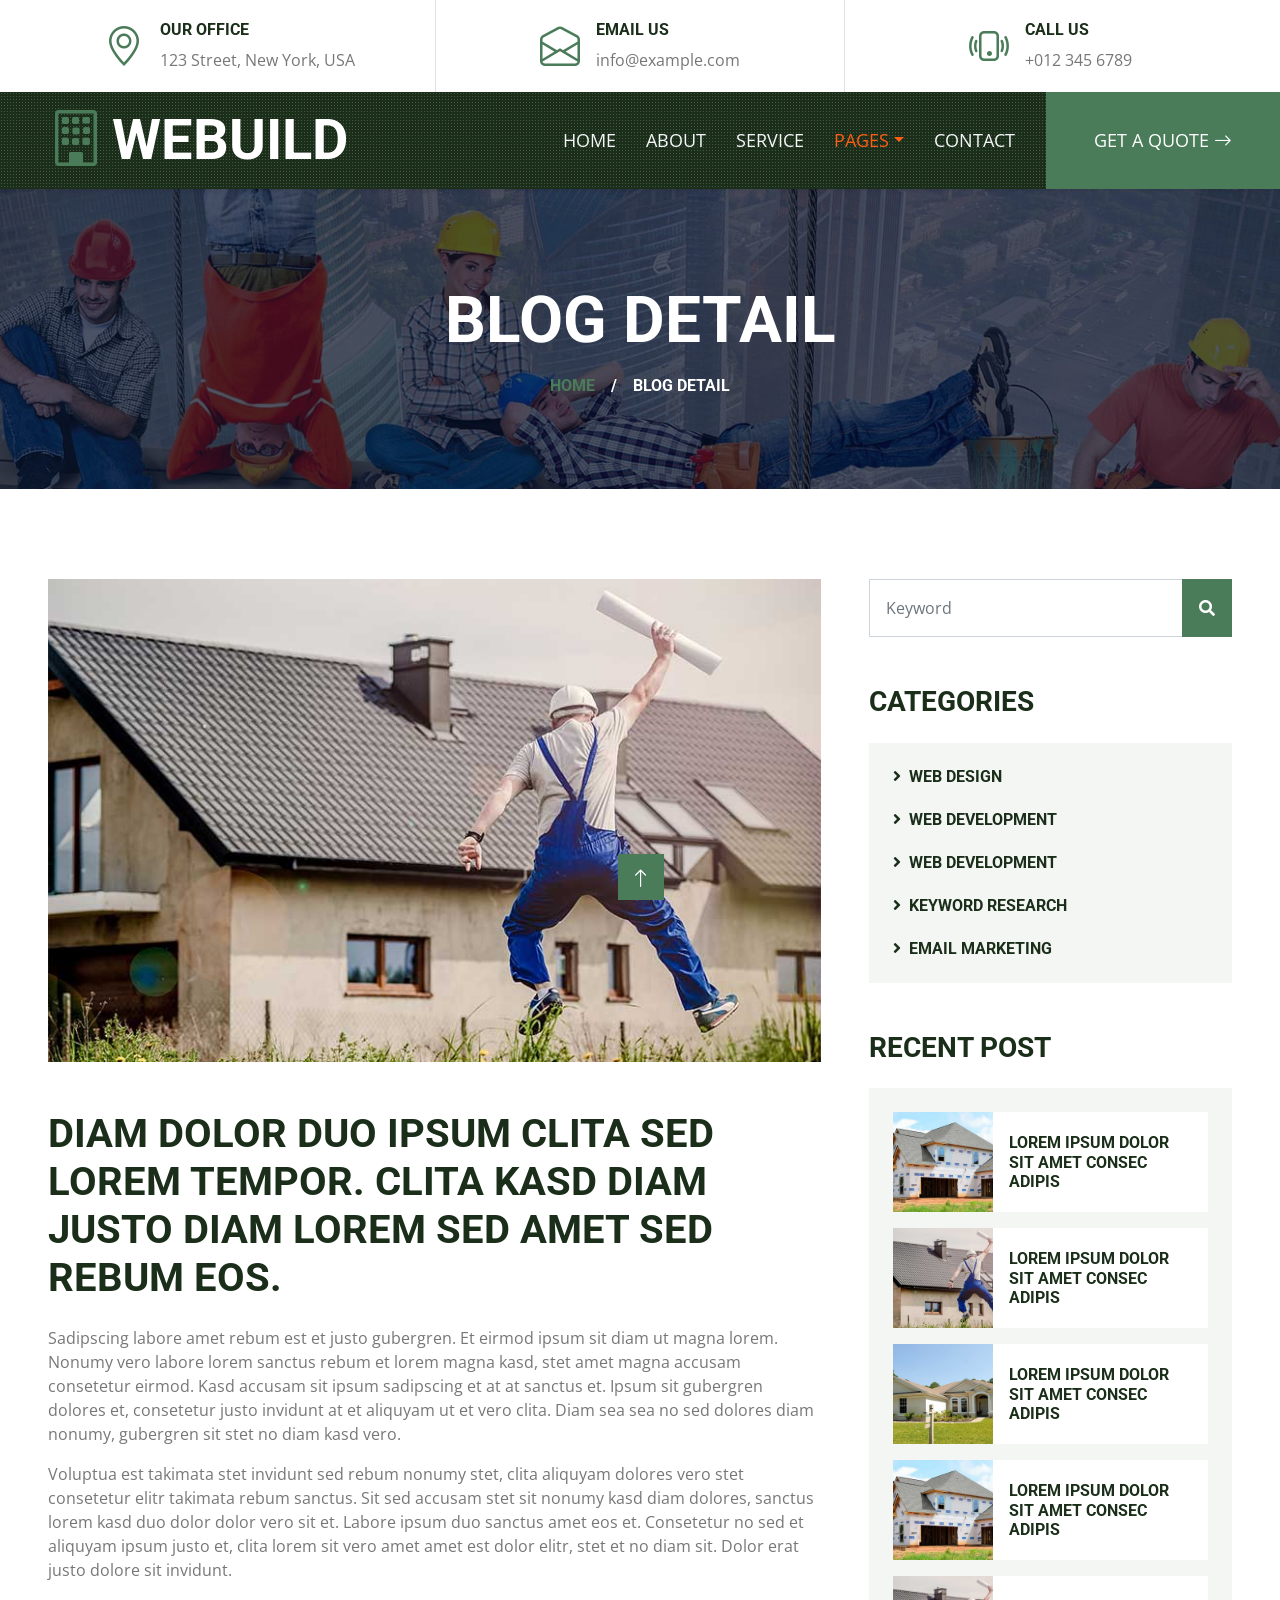
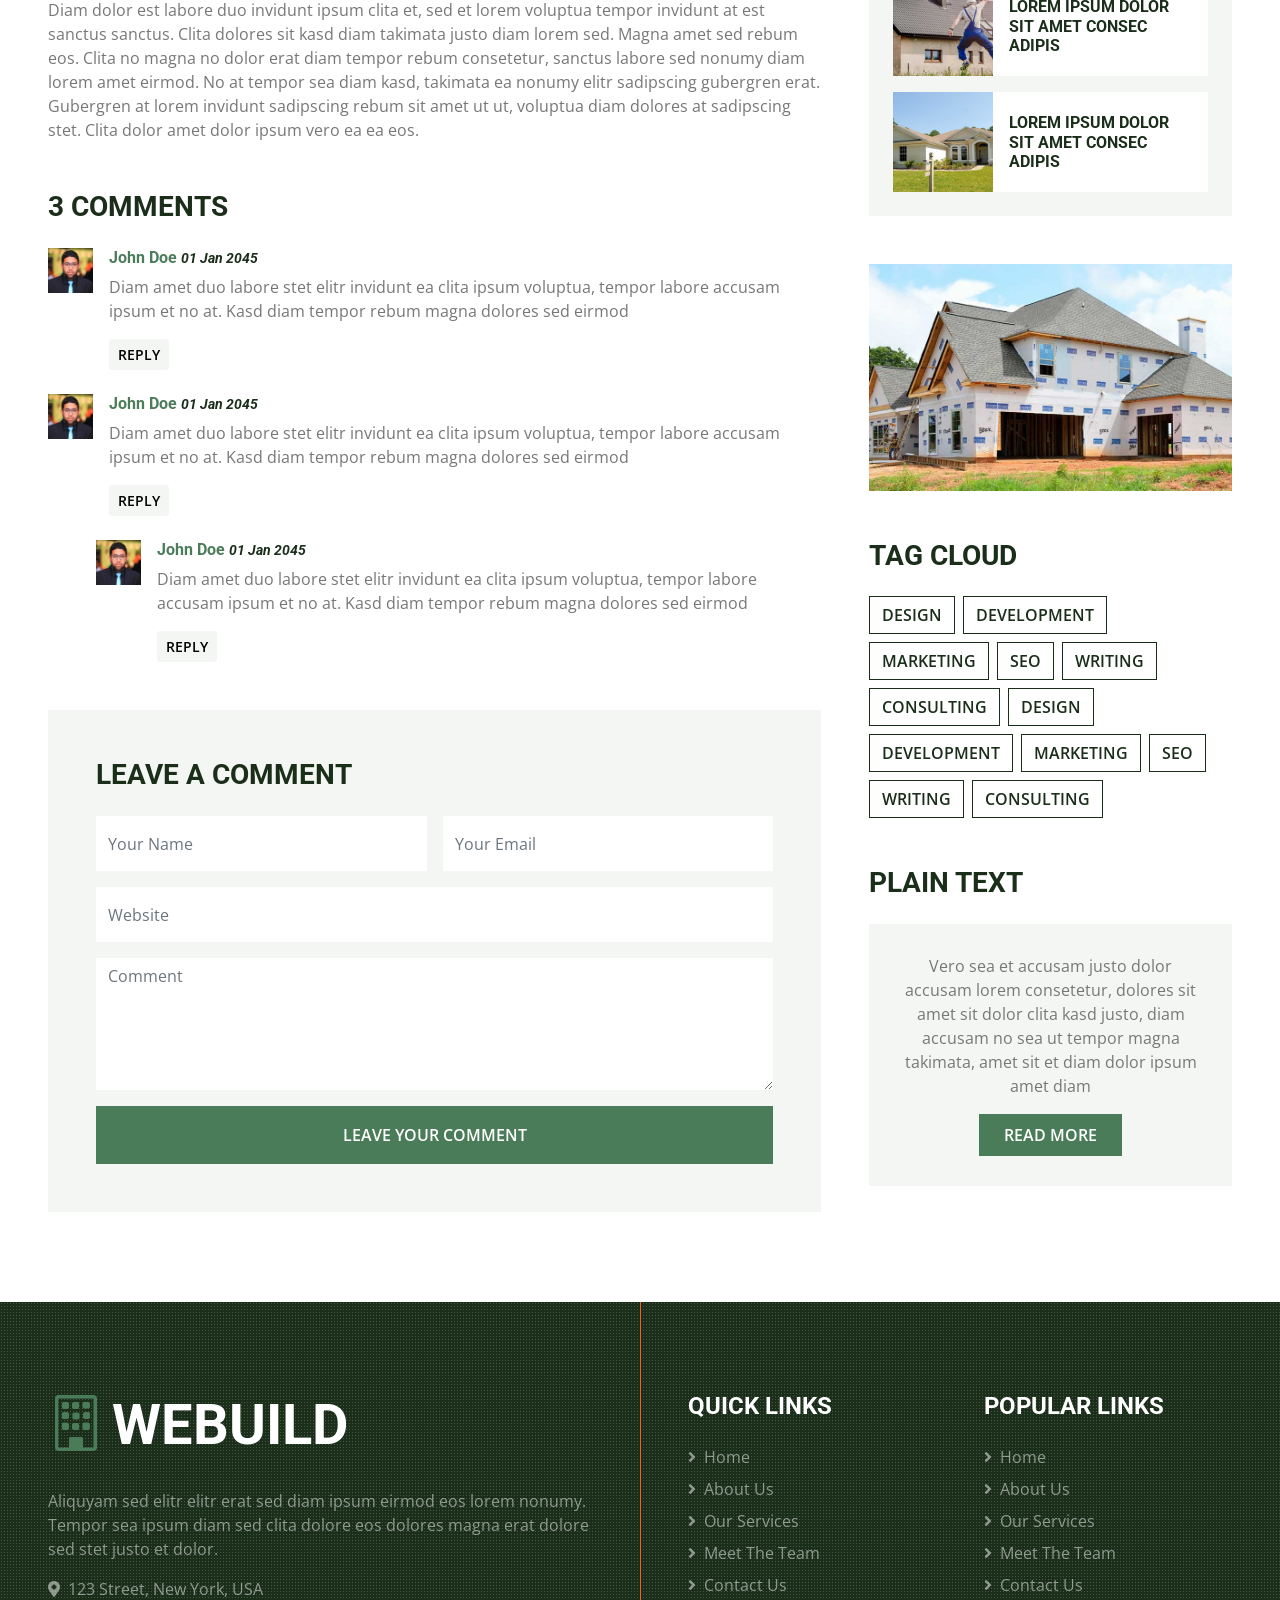
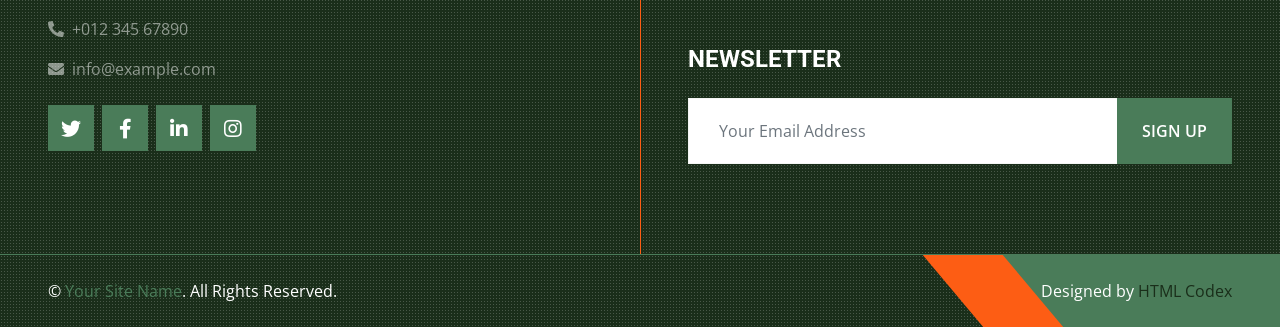
<file: detail.html>
<!DOCTYPE html>
<html lang="en">

<head>
    <meta charset="utf-8">
    <title>WEBUILD -  Construction Company Website Template Free</title>
    <meta content="width=device-width, initial-scale=1.0" name="viewport">
    <meta content="Free HTML Templates" name="keywords">
    <meta content="Free HTML Templates" name="description">

    <!-- Favicon -->
    <link href="img/favicon.ico" rel="icon">

    <!-- Google Web Fonts -->
    <link rel="preconnect" href="https://fonts.gstatic.com">
    <link href="https://fonts.googleapis.com/css2?family=Open+Sans:wght@400;600&family=Roboto:wght@500;700&display=swap" rel="stylesheet"> 

    <!-- Icon Font Stylesheet -->
    <link href="https://cdnjs.cloudflare.com/ajax/libs/font-awesome/5.15.0/css/all.min.css" rel="stylesheet">
    <link href="https://cdn.jsdelivr.net/npm/bootstrap-icons@1.4.1/font/bootstrap-icons.css" rel="stylesheet">

    <!-- Libraries Stylesheet -->
    <link href="lib/owlcarousel/assets/owl.carousel.min.css" rel="stylesheet">
    <link href="lib/tempusdominus/css/tempusdominus-bootstrap-4.min.css" rel="stylesheet" />
    <link href="lib/lightbox/css/lightbox.min.css" rel="stylesheet">

    <!-- Customized Bootstrap Stylesheet -->
    <link href="css/bootstrap.min.css" rel="stylesheet">

    <!-- Template Stylesheet -->
    <link href="css/style.css" rel="stylesheet">
</head>

<body>
    <!-- Topbar Start -->
    <div class="container-fluid px-5 d-none d-lg-block">
        <div class="row gx-5">
            <div class="col-lg-4 text-center py-3">
                <div class="d-inline-flex align-items-center">
                    <i class="bi bi-geo-alt fs-1 text-primary me-3"></i>
                    <div class="text-start">
                        <h6 class="text-uppercase fw-bold">Our Office</h6>
                        <span>123 Street, New York, USA</span>
                    </div>
                </div>
            </div>
            <div class="col-lg-4 text-center border-start border-end py-3">
                <div class="d-inline-flex align-items-center">
                    <i class="bi bi-envelope-open fs-1 text-primary me-3"></i>
                    <div class="text-start">
                        <h6 class="text-uppercase fw-bold">Email Us</h6>
                        <span>info@example.com</span>
                    </div>
                </div>
            </div>
            <div class="col-lg-4 text-center py-3">
                <div class="d-inline-flex align-items-center">
                    <i class="bi bi-phone-vibrate fs-1 text-primary me-3"></i>
                    <div class="text-start">
                        <h6 class="text-uppercase fw-bold">Call Us</h6>
                        <span>+012 345 6789</span>
                    </div>
                </div>
            </div>
        </div>
    </div>
    <!-- Topbar End -->


    <!-- Navbar Start -->
    <div class="container-fluid sticky-top bg-dark bg-light-radial shadow-sm px-5 pe-lg-0">
        <nav class="navbar navbar-expand-lg bg-dark bg-light-radial navbar-dark py-3 py-lg-0">
            <a href="index.html" class="navbar-brand">
                <h1 class="m-0 display-4 text-uppercase text-white"><i class="bi bi-building text-primary me-2"></i>WEBUILD</h1>
            </a>
            <button class="navbar-toggler" type="button" data-bs-toggle="collapse" data-bs-target="#navbarCollapse">
                <span class="navbar-toggler-icon"></span>
            </button>
            <div class="collapse navbar-collapse" id="navbarCollapse">
                <div class="navbar-nav ms-auto py-0">
                    <a href="index.html" class="nav-item nav-link">Home</a>
                    <a href="about.html" class="nav-item nav-link">About</a>
                    <a href="service.html" class="nav-item nav-link">Service</a>
                    <div class="nav-item dropdown">
                        <a href="#" class="nav-link dropdown-toggle active" data-bs-toggle="dropdown">Pages</a>
                        <div class="dropdown-menu m-0">
                            <a href="project.html" class="dropdown-item">Our Project</a>
                            <a href="team.html" class="dropdown-item">The Team</a>
                            <a href="testimonial.html" class="dropdown-item">Testimonial</a>
                            <a href="blog.html" class="dropdown-item">Blog Grid</a>
                            <a href="detail.html" class="dropdown-item active">Blog Detail</a>
                        </div>
                    </div>
                    <a href="contact.html" class="nav-item nav-link">Contact</a>
                    <a href="" class="nav-item nav-link bg-primary text-white px-5 ms-3 d-none d-lg-block">Get A Quote <i class="bi bi-arrow-right"></i></a>
                </div>
            </div>
        </nav>
    </div>
    <!-- Navbar End -->


    <!-- Page Header Start -->
    <div class="container-fluid page-header">
        <h1 class="display-3 text-uppercase text-white mb-3">Blog Detail</h1>
        <div class="d-inline-flex text-white">
            <h6 class="text-uppercase m-0"><a href="">Home</a></h6>
            <h6 class="text-white m-0 px-3">/</h6>
            <h6 class="text-uppercase text-white m-0">Blog Detail</h6>
        </div>
    </div>
    <!-- Page Header Start -->


    <!-- Blog Start -->
    <div class="container-fluid py-6 px-5">
        <div class="row g-5">
            <div class="col-lg-8">
                <!-- Blog Detail Start -->
                <div class="mb-5">
                    <img class="img-fluid w-100 rounded mb-5" src="img/blog-2.jpg" alt="">
                    <h1 class="text-uppercase mb-4">Diam dolor duo ipsum clita sed lorem tempor. Clita kasd diam justo diam
                        lorem sed amet sed rebum eos.</h1>
                    <p>Sadipscing labore amet rebum est et justo gubergren. Et eirmod ipsum sit diam ut
                        magna lorem. Nonumy vero labore lorem sanctus rebum et lorem magna kasd, stet
                        amet magna accusam consetetur eirmod. Kasd accusam sit ipsum sadipscing et at at
                        sanctus et. Ipsum sit gubergren dolores et, consetetur justo invidunt at et
                        aliquyam ut et vero clita. Diam sea sea no sed dolores diam nonumy, gubergren
                        sit stet no diam kasd vero.</p>
                    <p>Voluptua est takimata stet invidunt sed rebum nonumy stet, clita aliquyam dolores
                        vero stet consetetur elitr takimata rebum sanctus. Sit sed accusam stet sit
                        nonumy kasd diam dolores, sanctus lorem kasd duo dolor dolor vero sit et. Labore
                        ipsum duo sanctus amet eos et. Consetetur no sed et aliquyam ipsum justo et,
                        clita lorem sit vero amet amet est dolor elitr, stet et no diam sit. Dolor erat
                        justo dolore sit invidunt.</p>
                    <p>Diam dolor est labore duo invidunt ipsum clita et, sed et lorem voluptua tempor
                        invidunt at est sanctus sanctus. Clita dolores sit kasd diam takimata justo diam
                        lorem sed. Magna amet sed rebum eos. Clita no magna no dolor erat diam tempor
                        rebum consetetur, sanctus labore sed nonumy diam lorem amet eirmod. No at tempor
                        sea diam kasd, takimata ea nonumy elitr sadipscing gubergren erat. Gubergren at
                        lorem invidunt sadipscing rebum sit amet ut ut, voluptua diam dolores at
                        sadipscing stet. Clita dolor amet dolor ipsum vero ea ea eos.</p>
                </div>
                <!-- Blog Detail End -->

                <!-- Comment List Start -->
                <div class="mb-5">
                    <h3 class="text-uppercase mb-4">3 Comments</h3>
                    <div class="d-flex mb-4">
                        <img src="img/user.jpg" class="img-fluid" style="width: 45px; height: 45px;">
                        <div class="ps-3">
                            <h6><a href="">John Doe</a> <small><i>01 Jan 2045</i></small></h6>
                            <p>Diam amet duo labore stet elitr invidunt ea clita ipsum voluptua, tempor labore
                                accusam ipsum et no at. Kasd diam tempor rebum magna dolores sed eirmod</p>
                            <button class="btn btn-sm btn-light">Reply</button>
                        </div>
                    </div>
                    <div class="d-flex mb-4">
                        <img src="img/user.jpg" class="img-fluid" style="width: 45px; height: 45px;">
                        <div class="ps-3">
                            <h6><a href="">John Doe</a> <small><i>01 Jan 2045</i></small></h6>
                            <p>Diam amet duo labore stet elitr invidunt ea clita ipsum voluptua, tempor labore
                                accusam ipsum et no at. Kasd diam tempor rebum magna dolores sed eirmod</p>
                            <button class="btn btn-sm btn-light">Reply</button>
                        </div>
                    </div>
                    <div class="d-flex ms-5 mb-4">
                        <img src="img/user.jpg" class="img-fluid" style="width: 45px; height: 45px;">
                        <div class="ps-3">
                            <h6><a href="">John Doe</a> <small><i>01 Jan 2045</i></small></h6>
                            <p>Diam amet duo labore stet elitr invidunt ea clita ipsum voluptua, tempor labore
                                accusam ipsum et no at. Kasd diam tempor rebum magna dolores sed eirmod</p>
                            <button class="btn btn-sm btn-light">Reply</button>
                        </div>
                    </div>
                </div>
                <!-- Comment List End -->

                <!-- Comment Form Start -->
                <div class="bg-light p-5">
                    <h3 class="text-uppercase mb-4">Leave a comment</h3>
                    <form>
                        <div class="row g-3">
                            <div class="col-12 col-sm-6">
                                <input type="text" class="form-control bg-white border-0" placeholder="Your Name" style="height: 55px;">
                            </div>
                            <div class="col-12 col-sm-6">
                                <input type="email" class="form-control bg-white border-0" placeholder="Your Email" style="height: 55px;">
                            </div>
                            <div class="col-12">
                                <input type="text" class="form-control bg-white border-0" placeholder="Website" style="height: 55px;">
                            </div>
                            <div class="col-12">
                                <textarea class="form-control bg-white border-0" rows="5" placeholder="Comment"></textarea>
                            </div>
                            <div class="col-12">
                                <button class="btn btn-primary w-100 py-3" type="submit">Leave Your Comment</button>
                            </div>
                        </div>
                    </form>
                </div>
                <!-- Comment Form End -->
            </div>

            <!-- Sidebar Start -->
            <div class="col-lg-4">
                <!-- Search Form Start -->
                <div class="mb-5">
                    <div class="input-group">
                        <input type="text" class="form-control p-3" placeholder="Keyword">
                        <button class="btn btn-primary px-3"><i class="fa fa-search"></i></button>
                    </div>
                </div>
                <!-- Search Form End -->

                <!-- Category Start -->
                <div class="mb-5">
                    <h3 class="text-uppercase mb-4">Categories</h3>
                    <div class="d-flex flex-column justify-content-start bg-light p-4">
                        <a class="h6 text-uppercase mb-4" href="#"><i class="fa fa-angle-right me-2"></i>Web Design</a>
                        <a class="h6 text-uppercase mb-4" href="#"><i class="fa fa-angle-right me-2"></i>Web Development</a>
                        <a class="h6 text-uppercase mb-4" href="#"><i class="fa fa-angle-right me-2"></i>Web Development</a>
                        <a class="h6 text-uppercase mb-4" href="#"><i class="fa fa-angle-right me-2"></i>Keyword Research</a>
                        <a class="h6 text-uppercase mb-0" href="#"><i class="fa fa-angle-right me-2"></i>Email Marketing</a>
                    </div>
                </div>
                <!-- Category End -->

                <!-- Recent Post Start -->
                <div class="mb-5">
                    <h3 class="text-uppercase mb-4">Recent Post</h3>
                    <div class="bg-light p-4">
                        <div class="d-flex mb-3">
                            <img class="img-fluid" src="img/blog-1.jpg" style="width: 100px; height: 100px; object-fit: cover;" alt="">
                            <a href="" class="h6 d-flex align-items-center bg-white text-uppercase px-3 mb-0">Lorem ipsum dolor sit amet consec adipis
                            </a>
                        </div>
                        <div class="d-flex mb-3">
                            <img class="img-fluid" src="img/blog-2.jpg" style="width: 100px; height: 100px; object-fit: cover;" alt="">
                            <a href="" class="h6 d-flex align-items-center bg-white text-uppercase px-3 mb-0">Lorem ipsum dolor sit amet consec adipis
                            </a>
                        </div>
                        <div class="d-flex mb-3">
                            <img class="img-fluid" src="img/blog-3.jpg" style="width: 100px; height: 100px; object-fit: cover;" alt="">
                            <a href="" class="h6 d-flex align-items-center bg-white text-uppercase px-3 mb-0">Lorem ipsum dolor sit amet consec adipis
                            </a>
                        </div>
                        <div class="d-flex mb-3">
                            <img class="img-fluid" src="img/blog-1.jpg" style="width: 100px; height: 100px; object-fit: cover;" alt="">
                            <a href="" class="h6 d-flex align-items-center bg-white text-uppercase px-3 mb-0">Lorem ipsum dolor sit amet consec adipis
                            </a>
                        </div>
                        <div class="d-flex mb-3">
                            <img class="img-fluid" src="img/blog-2.jpg" style="width: 100px; height: 100px; object-fit: cover;" alt="">
                            <a href="" class="h6 d-flex align-items-center bg-white text-uppercase px-3 mb-0">Lorem ipsum dolor sit amet consec adipis
                            </a>
                        </div>
                        <div class="d-flex">
                            <img class="img-fluid" src="img/blog-3.jpg" style="width: 100px; height: 100px; object-fit: cover;" alt="">
                            <a href="" class="h6 d-flex align-items-center bg-white text-uppercase px-3 mb-0">Lorem ipsum dolor sit amet consec adipis
                            </a>
                        </div>
                    </div>
                </div>
                <!-- Recent Post End -->

                <!-- Image Start -->
                <div class="mb-5">
                    <img src="img/blog-1.jpg" alt="" class="img-fluid rounded">
                </div>
                <!-- Image End -->

                <!-- Tags Start -->
                <div class="mb-5">
                    <h3 class="text-uppercase mb-4">Tag Cloud</h3>
                    <div class="d-flex flex-wrap m-n1">
                        <a href="" class="btn btn-outline-dark m-1">Design</a>
                        <a href="" class="btn btn-outline-dark m-1">Development</a>
                        <a href="" class="btn btn-outline-dark m-1">Marketing</a>
                        <a href="" class="btn btn-outline-dark m-1">SEO</a>
                        <a href="" class="btn btn-outline-dark m-1">Writing</a>
                        <a href="" class="btn btn-outline-dark m-1">Consulting</a>
                        <a href="" class="btn btn-outline-dark m-1">Design</a>
                        <a href="" class="btn btn-outline-dark m-1">Development</a>
                        <a href="" class="btn btn-outline-dark m-1">Marketing</a>
                        <a href="" class="btn btn-outline-dark m-1">SEO</a>
                        <a href="" class="btn btn-outline-dark m-1">Writing</a>
                        <a href="" class="btn btn-outline-dark m-1">Consulting</a>
                    </div>
                </div>
                <!-- Tags End -->

                <!-- Plain Text Start -->
                <div>
                    <h3 class="text-uppercase mb-4">Plain Text</h3>
                    <div class="bg-light rounded text-center" style="padding: 30px;">
                        <p>Vero sea et accusam justo dolor accusam lorem consetetur, dolores sit amet sit dolor clita kasd justo, diam accusam no sea ut tempor magna takimata, amet sit et diam dolor ipsum amet diam</p>
                        <a href="" class="btn btn-primary py-2 px-4">Read More</a>
                    </div>
                </div>
                <!-- Plain Text End -->
            </div>
            <!-- Sidebar End -->
        </div>
    </div>
    <!-- Blog End -->


    <!-- Footer Start -->
    <div class="footer container-fluid position-relative bg-dark bg-light-radial text-white-50 py-6 px-5">
        <div class="row g-5">
            <div class="col-lg-6 pe-lg-5">
                <a href="index.html" class="navbar-brand">
                    <h1 class="m-0 display-4 text-uppercase text-white"><i class="bi bi-building text-primary me-2"></i>WEBUILD</h1>
                </a>
                <p>Aliquyam sed elitr elitr erat sed diam ipsum eirmod eos lorem nonumy. Tempor sea ipsum diam  sed clita dolore eos dolores magna erat dolore sed stet justo et dolor.</p>
                <p><i class="fa fa-map-marker-alt me-2"></i>123 Street, New York, USA</p>
                <p><i class="fa fa-phone-alt me-2"></i>+012 345 67890</p>
                <p><i class="fa fa-envelope me-2"></i>info@example.com</p>
                <div class="d-flex justify-content-start mt-4">
                    <a class="btn btn-lg btn-primary btn-lg-square rounded-0 me-2" href="#"><i class="fab fa-twitter"></i></a>
                    <a class="btn btn-lg btn-primary btn-lg-square rounded-0 me-2" href="#"><i class="fab fa-facebook-f"></i></a>
                    <a class="btn btn-lg btn-primary btn-lg-square rounded-0 me-2" href="#"><i class="fab fa-linkedin-in"></i></a>
                    <a class="btn btn-lg btn-primary btn-lg-square rounded-0" href="#"><i class="fab fa-instagram"></i></a>
                </div>
            </div>
            <div class="col-lg-6 ps-lg-5">
                <div class="row g-5">
                    <div class="col-sm-6">
                        <h4 class="text-white text-uppercase mb-4">Quick Links</h4>
                        <div class="d-flex flex-column justify-content-start">
                            <a class="text-white-50 mb-2" href="#"><i class="fa fa-angle-right me-2"></i>Home</a>
                            <a class="text-white-50 mb-2" href="#"><i class="fa fa-angle-right me-2"></i>About Us</a>
                            <a class="text-white-50 mb-2" href="#"><i class="fa fa-angle-right me-2"></i>Our Services</a>
                            <a class="text-white-50 mb-2" href="#"><i class="fa fa-angle-right me-2"></i>Meet The Team</a>
                            <a class="text-white-50" href="#"><i class="fa fa-angle-right me-2"></i>Contact Us</a>
                        </div>
                    </div>
                    <div class="col-sm-6">
                        <h4 class="text-white text-uppercase mb-4">Popular Links</h4>
                        <div class="d-flex flex-column justify-content-start">
                            <a class="text-white-50 mb-2" href="#"><i class="fa fa-angle-right me-2"></i>Home</a>
                            <a class="text-white-50 mb-2" href="#"><i class="fa fa-angle-right me-2"></i>About Us</a>
                            <a class="text-white-50 mb-2" href="#"><i class="fa fa-angle-right me-2"></i>Our Services</a>
                            <a class="text-white-50 mb-2" href="#"><i class="fa fa-angle-right me-2"></i>Meet The Team</a>
                            <a class="text-white-50" href="#"><i class="fa fa-angle-right me-2"></i>Contact Us</a>
                        </div>
                    </div>
                    <div class="col-sm-12">
                        <h4 class="text-white text-uppercase mb-4">Newsletter</h4>
                        <div class="w-100">
                            <div class="input-group">
                                <input type="text" class="form-control border-light" style="padding: 20px 30px;" placeholder="Your Email Address"><button class="btn btn-primary px-4">Sign Up</button>
                            </div>
                        </div>
                    </div>
                </div>
            </div>
        </div>
    </div>
    <div class="container-fluid bg-dark bg-light-radial text-white border-top border-primary px-0">
        <div class="d-flex flex-column flex-md-row justify-content-between">
            <div class="py-4 px-5 text-center text-md-start">
                <p class="mb-0">&copy; <a class="text-primary" href="#">Your Site Name</a>. All Rights Reserved.</p>
            </div>
            <div class="py-4 px-5 bg-primary footer-shape position-relative text-center text-md-end">
                <p class="mb-0">Designed by <a class="text-dark" href="https://htmlcodex.com">HTML Codex</a></p>
            </div>
        </div>
    </div>
    <!-- Footer End -->


    <!-- Back to Top -->
    <a href="#" class="btn btn-lg btn-primary btn-lg-square back-to-top"><i class="bi bi-arrow-up"></i></a>


    <!-- JavaScript Libraries -->
    <script src="https://code.jquery.com/jquery-3.4.1.min.js"></script>
    <script src="https://cdn.jsdelivr.net/npm/bootstrap@5.0.0/dist/js/bootstrap.bundle.min.js"></script>
    <script src="lib/easing/easing.min.js"></script>
    <script src="lib/waypoints/waypoints.min.js"></script>
    <script src="lib/owlcarousel/owl.carousel.min.js"></script>
    <script src="lib/tempusdominus/js/moment.min.js"></script>
    <script src="lib/tempusdominus/js/moment-timezone.min.js"></script>
    <script src="lib/tempusdominus/js/tempusdominus-bootstrap-4.min.js"></script>
    <script src="lib/isotope/isotope.pkgd.min.js"></script>
    <script src="lib/lightbox/js/lightbox.min.js"></script>

    <!-- Template Javascript -->
    <script src="js/main.js"></script>
</body>

</html>
</file>
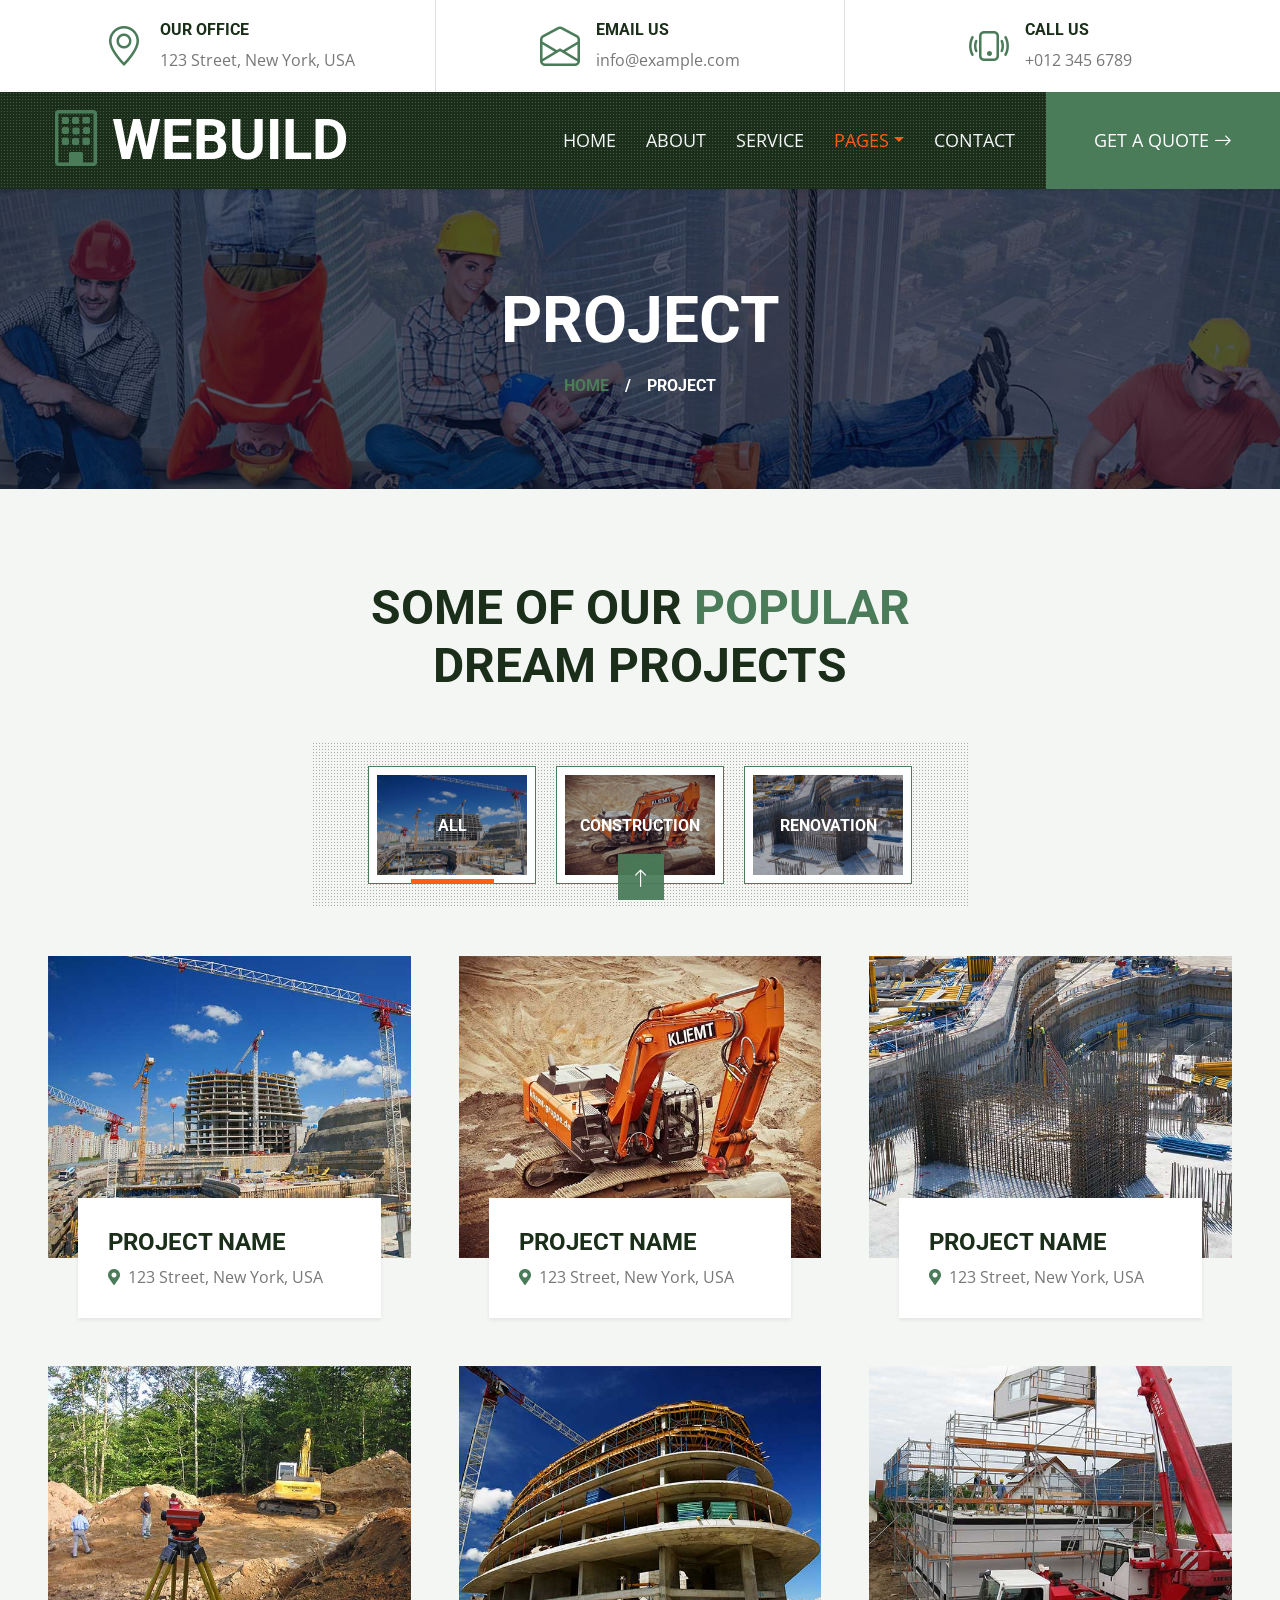
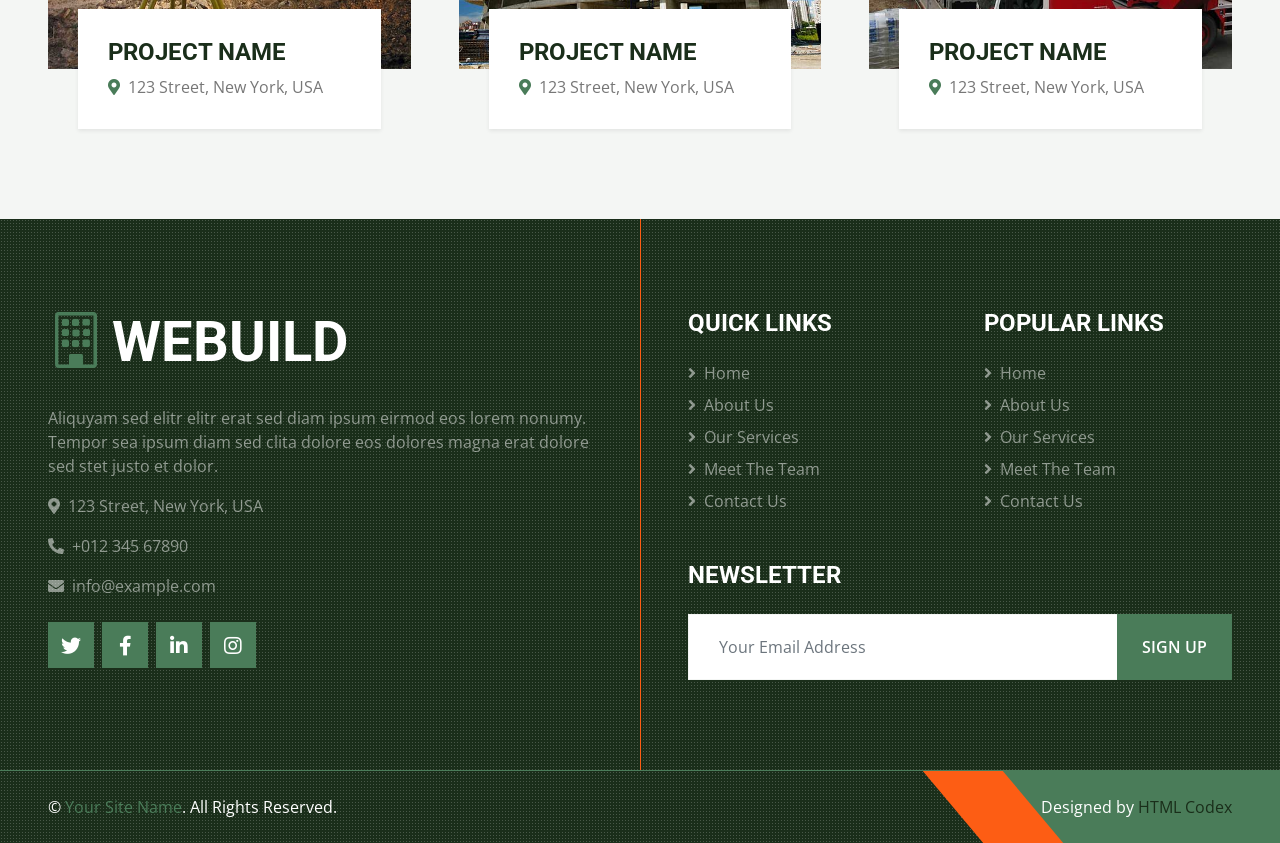
<file: project.html>
<!DOCTYPE html>
<html lang="en">

<head>
    <meta charset="utf-8">
    <title>WEBUILD -  Construction Company Website Template Free</title>
    <meta content="width=device-width, initial-scale=1.0" name="viewport">
    <meta content="Free HTML Templates" name="keywords">
    <meta content="Free HTML Templates" name="description">

    <!-- Favicon -->
    <link href="img/favicon.ico" rel="icon">

    <!-- Google Web Fonts -->
    <link rel="preconnect" href="https://fonts.gstatic.com">
    <link href="https://fonts.googleapis.com/css2?family=Open+Sans:wght@400;600&family=Roboto:wght@500;700&display=swap" rel="stylesheet"> 

    <!-- Icon Font Stylesheet -->
    <link href="https://cdnjs.cloudflare.com/ajax/libs/font-awesome/5.15.0/css/all.min.css" rel="stylesheet">
    <link href="https://cdn.jsdelivr.net/npm/bootstrap-icons@1.4.1/font/bootstrap-icons.css" rel="stylesheet">

    <!-- Libraries Stylesheet -->
    <link href="lib/owlcarousel/assets/owl.carousel.min.css" rel="stylesheet">
    <link href="lib/tempusdominus/css/tempusdominus-bootstrap-4.min.css" rel="stylesheet" />
    <link href="lib/lightbox/css/lightbox.min.css" rel="stylesheet">

    <!-- Customized Bootstrap Stylesheet -->
    <link href="css/bootstrap.min.css" rel="stylesheet">

    <!-- Template Stylesheet -->
    <link href="css/style.css" rel="stylesheet">
</head>

<body>
    <!-- Topbar Start -->
    <div class="container-fluid px-5 d-none d-lg-block">
        <div class="row gx-5">
            <div class="col-lg-4 text-center py-3">
                <div class="d-inline-flex align-items-center">
                    <i class="bi bi-geo-alt fs-1 text-primary me-3"></i>
                    <div class="text-start">
                        <h6 class="text-uppercase fw-bold">Our Office</h6>
                        <span>123 Street, New York, USA</span>
                    </div>
                </div>
            </div>
            <div class="col-lg-4 text-center border-start border-end py-3">
                <div class="d-inline-flex align-items-center">
                    <i class="bi bi-envelope-open fs-1 text-primary me-3"></i>
                    <div class="text-start">
                        <h6 class="text-uppercase fw-bold">Email Us</h6>
                        <span>info@example.com</span>
                    </div>
                </div>
            </div>
            <div class="col-lg-4 text-center py-3">
                <div class="d-inline-flex align-items-center">
                    <i class="bi bi-phone-vibrate fs-1 text-primary me-3"></i>
                    <div class="text-start">
                        <h6 class="text-uppercase fw-bold">Call Us</h6>
                        <span>+012 345 6789</span>
                    </div>
                </div>
            </div>
        </div>
    </div>
    <!-- Topbar End -->


    <!-- Navbar Start -->
    <div class="container-fluid sticky-top bg-dark bg-light-radial shadow-sm px-5 pe-lg-0">
        <nav class="navbar navbar-expand-lg bg-dark bg-light-radial navbar-dark py-3 py-lg-0">
            <a href="index.html" class="navbar-brand">
                <h1 class="m-0 display-4 text-uppercase text-white"><i class="bi bi-building text-primary me-2"></i>WEBUILD</h1>
            </a>
            <button class="navbar-toggler" type="button" data-bs-toggle="collapse" data-bs-target="#navbarCollapse">
                <span class="navbar-toggler-icon"></span>
            </button>
            <div class="collapse navbar-collapse" id="navbarCollapse">
                <div class="navbar-nav ms-auto py-0">
                    <a href="index.html" class="nav-item nav-link">Home</a>
                    <a href="about.html" class="nav-item nav-link">About</a>
                    <a href="service.html" class="nav-item nav-link">Service</a>
                    <div class="nav-item dropdown">
                        <a href="#" class="nav-link dropdown-toggle active" data-bs-toggle="dropdown">Pages</a>
                        <div class="dropdown-menu m-0">
                            <a href="project.html" class="dropdown-item active">Our Project</a>
                            <a href="team.html" class="dropdown-item">The Team</a>
                            <a href="testimonial.html" class="dropdown-item">Testimonial</a>
                            <a href="blog.html" class="dropdown-item">Blog Grid</a>
                            <a href="detail.html" class="dropdown-item">Blog Detail</a>
                        </div>
                    </div>
                    <a href="contact.html" class="nav-item nav-link">Contact</a>
                    <a href="" class="nav-item nav-link bg-primary text-white px-5 ms-3 d-none d-lg-block">Get A Quote <i class="bi bi-arrow-right"></i></a>
                </div>
            </div>
        </nav>
    </div>
    <!-- Navbar End -->


    <!-- Page Header Start -->
    <div class="container-fluid page-header">
        <h1 class="display-3 text-uppercase text-white mb-3">Project</h1>
        <div class="d-inline-flex text-white">
            <h6 class="text-uppercase m-0"><a href="">Home</a></h6>
            <h6 class="text-white m-0 px-3">/</h6>
            <h6 class="text-uppercase text-white m-0">Project</h6>
        </div>
    </div>
    <!-- Page Header Start -->
    

    <!-- Portfolio Start -->
    <div class="container-fluid bg-light py-6 px-5">
        <div class="text-center mx-auto mb-5" style="max-width: 600px;">
            <h1 class="display-5 text-uppercase mb-4">Some Of Our <span class="text-primary">Popular</span> Dream Projects</h1>
        </div>
        <div class="row gx-5">
            <div class="col-12 text-center">
                <div class="d-inline-block bg-dark-radial text-center pt-4 px-5 mb-5">
                    <ul class="list-inline mb-0" id="portfolio-flters">
                        <li class="btn btn-outline-primary bg-white p-2 active mx-2 mb-4" data-filter="*">
                            <img src="img/portfolio-1.jpg" style="width: 150px; height: 100px;">
                            <div class="position-absolute top-0 start-0 end-0 bottom-0 m-2 d-flex align-items-center justify-content-center" style="background: rgba(4, 15, 40, .3);">
                                <h6 class="text-white text-uppercase m-0">All</h6>
                            </div>
                        </li>
                        <li class="btn btn-outline-primary bg-white p-2 mx-2 mb-4" data-filter=".first">
                            <img src="img/portfolio-2.jpg" style="width: 150px; height: 100px;">
                            <div class="position-absolute top-0 start-0 end-0 bottom-0 m-2 d-flex align-items-center justify-content-center" style="background: rgba(4, 15, 40, .3);">
                                <h6 class="text-white text-uppercase m-0">Construction</h6>
                            </div>
                        </li>
                        <li class="btn btn-outline-primary bg-white p-2 mx-2 mb-4" data-filter=".second">
                            <img src="img/portfolio-3.jpg" style="width: 150px; height: 100px;">
                            <div class="position-absolute top-0 start-0 end-0 bottom-0 m-2 d-flex align-items-center justify-content-center" style="background: rgba(4, 15, 40, .3);">
                                <h6 class="text-white text-uppercase m-0">Renovation</h6>
                            </div>
                        </li>
                    </ul>
                </div>
            </div>
        </div>
        <div class="row g-5 portfolio-container">
            <div class="col-xl-4 col-lg-6 col-md-6 portfolio-item first">
                <div class="position-relative portfolio-box">
                    <img class="img-fluid w-100" src="img/portfolio-1.jpg" alt="">
                    <a class="portfolio-title shadow-sm" href="">
                        <p class="h4 text-uppercase">Project Name</p>
                        <span class="text-body"><i class="fa fa-map-marker-alt text-primary me-2"></i>123 Street, New York, USA</span>
                    </a>
                    <a class="portfolio-btn" href="img/portfolio-1.jpg" data-lightbox="portfolio">
                        <i class="bi bi-plus text-white"></i>
                    </a>
                </div>
            </div>
            <div class="col-xl-4 col-lg-6 col-md-6 portfolio-item second">
                <div class="position-relative portfolio-box">
                    <img class="img-fluid w-100" src="img/portfolio-2.jpg" alt="">
                    <a class="portfolio-title shadow-sm" href="">
                        <p class="h4 text-uppercase">Project Name</p>
                        <span class="text-body"><i class="fa fa-map-marker-alt text-primary me-2"></i>123 Street, New York, USA</span>
                    </a>
                    <a class="portfolio-btn" href="img/portfolio-2.jpg" data-lightbox="portfolio">
                        <i class="bi bi-plus text-white"></i>
                    </a>
                </div>
            </div>
            <div class="col-xl-4 col-lg-6 col-md-6 portfolio-item first">
                <div class="position-relative portfolio-box">
                    <img class="img-fluid w-100" src="img/portfolio-3.jpg" alt="">
                    <a class="portfolio-title shadow-sm" href="">
                        <p class="h4 text-uppercase">Project Name</p>
                        <span class="text-body"><i class="fa fa-map-marker-alt text-primary me-2"></i>123 Street, New York, USA</span>
                    </a>
                    <a class="portfolio-btn" href="img/portfolio-3.jpg" data-lightbox="portfolio">
                        <i class="bi bi-plus text-white"></i>
                    </a>
                </div>
            </div>
            <div class="col-xl-4 col-lg-6 col-md-6 portfolio-item second">
                <div class="position-relative portfolio-box">
                    <img class="img-fluid w-100" src="img/portfolio-4.jpg" alt="">
                    <a class="portfolio-title shadow-sm" href="">
                        <p class="h4 text-uppercase">Project Name</p>
                        <span class="text-body"><i class="fa fa-map-marker-alt text-primary me-2"></i>123 Street, New York, USA</span>
                    </a>
                    <a class="portfolio-btn" href="img/portfolio-4.jpg" data-lightbox="portfolio">
                        <i class="bi bi-plus text-white"></i>
                    </a>
                </div>
            </div>
            <div class="col-xl-4 col-lg-6 col-md-6 portfolio-item first">
                <div class="position-relative portfolio-box">
                    <img class="img-fluid w-100" src="img/portfolio-5.jpg" alt="">
                    <a class="portfolio-title shadow-sm" href="">
                        <p class="h4 text-uppercase">Project Name</p>
                        <span class="text-body"><i class="fa fa-map-marker-alt text-primary me-2"></i>123 Street, New York, USA</span>
                    </a>
                    <a class="portfolio-btn" href="img/portfolio-5.jpg" data-lightbox="portfolio">
                        <i class="bi bi-plus text-white"></i>
                    </a>
                </div>
            </div>
            <div class="col-xl-4 col-lg-6 col-md-6 portfolio-item second">
                <div class="position-relative portfolio-box">
                    <img class="img-fluid w-100" src="img/portfolio-6.jpg" alt="">
                    <a class="portfolio-title shadow-sm" href="">
                        <p class="h4 text-uppercase">Project Name</p>
                        <span class="text-body"><i class="fa fa-map-marker-alt text-primary me-2"></i>123 Street, New York, USA</span>
                    </a>
                    <a class="portfolio-btn" href="img/portfolio-6.jpg" data-lightbox="portfolio">
                        <i class="bi bi-plus text-white"></i>
                    </a>
                </div>
            </div>
        </div>
    </div>
    <!-- Portfolio End -->
    

    <!-- Footer Start -->
    <div class="footer container-fluid position-relative bg-dark bg-light-radial text-white-50 py-6 px-5">
        <div class="row g-5">
            <div class="col-lg-6 pe-lg-5">
                <a href="index.html" class="navbar-brand">
                    <h1 class="m-0 display-4 text-uppercase text-white"><i class="bi bi-building text-primary me-2"></i>WEBUILD</h1>
                </a>
                <p>Aliquyam sed elitr elitr erat sed diam ipsum eirmod eos lorem nonumy. Tempor sea ipsum diam  sed clita dolore eos dolores magna erat dolore sed stet justo et dolor.</p>
                <p><i class="fa fa-map-marker-alt me-2"></i>123 Street, New York, USA</p>
                <p><i class="fa fa-phone-alt me-2"></i>+012 345 67890</p>
                <p><i class="fa fa-envelope me-2"></i>info@example.com</p>
                <div class="d-flex justify-content-start mt-4">
                    <a class="btn btn-lg btn-primary btn-lg-square rounded-0 me-2" href="#"><i class="fab fa-twitter"></i></a>
                    <a class="btn btn-lg btn-primary btn-lg-square rounded-0 me-2" href="#"><i class="fab fa-facebook-f"></i></a>
                    <a class="btn btn-lg btn-primary btn-lg-square rounded-0 me-2" href="#"><i class="fab fa-linkedin-in"></i></a>
                    <a class="btn btn-lg btn-primary btn-lg-square rounded-0" href="#"><i class="fab fa-instagram"></i></a>
                </div>
            </div>
            <div class="col-lg-6 ps-lg-5">
                <div class="row g-5">
                    <div class="col-sm-6">
                        <h4 class="text-white text-uppercase mb-4">Quick Links</h4>
                        <div class="d-flex flex-column justify-content-start">
                            <a class="text-white-50 mb-2" href="#"><i class="fa fa-angle-right me-2"></i>Home</a>
                            <a class="text-white-50 mb-2" href="#"><i class="fa fa-angle-right me-2"></i>About Us</a>
                            <a class="text-white-50 mb-2" href="#"><i class="fa fa-angle-right me-2"></i>Our Services</a>
                            <a class="text-white-50 mb-2" href="#"><i class="fa fa-angle-right me-2"></i>Meet The Team</a>
                            <a class="text-white-50" href="#"><i class="fa fa-angle-right me-2"></i>Contact Us</a>
                        </div>
                    </div>
                    <div class="col-sm-6">
                        <h4 class="text-white text-uppercase mb-4">Popular Links</h4>
                        <div class="d-flex flex-column justify-content-start">
                            <a class="text-white-50 mb-2" href="#"><i class="fa fa-angle-right me-2"></i>Home</a>
                            <a class="text-white-50 mb-2" href="#"><i class="fa fa-angle-right me-2"></i>About Us</a>
                            <a class="text-white-50 mb-2" href="#"><i class="fa fa-angle-right me-2"></i>Our Services</a>
                            <a class="text-white-50 mb-2" href="#"><i class="fa fa-angle-right me-2"></i>Meet The Team</a>
                            <a class="text-white-50" href="#"><i class="fa fa-angle-right me-2"></i>Contact Us</a>
                        </div>
                    </div>
                    <div class="col-sm-12">
                        <h4 class="text-white text-uppercase mb-4">Newsletter</h4>
                        <div class="w-100">
                            <div class="input-group">
                                <input type="text" class="form-control border-light" style="padding: 20px 30px;" placeholder="Your Email Address"><button class="btn btn-primary px-4">Sign Up</button>
                            </div>
                        </div>
                    </div>
                </div>
            </div>
        </div>
    </div>
    <div class="container-fluid bg-dark bg-light-radial text-white border-top border-primary px-0">
        <div class="d-flex flex-column flex-md-row justify-content-between">
            <div class="py-4 px-5 text-center text-md-start">
                <p class="mb-0">&copy; <a class="text-primary" href="#">Your Site Name</a>. All Rights Reserved.</p>
            </div>
            <div class="py-4 px-5 bg-primary footer-shape position-relative text-center text-md-end">
                <p class="mb-0">Designed by <a class="text-dark" href="https://htmlcodex.com">HTML Codex</a></p>
            </div>
        </div>
    </div>
    <!-- Footer End -->


    <!-- Back to Top -->
    <a href="#" class="btn btn-lg btn-primary btn-lg-square back-to-top"><i class="bi bi-arrow-up"></i></a>


    <!-- JavaScript Libraries -->
    <script src="https://code.jquery.com/jquery-3.4.1.min.js"></script>
    <script src="https://cdn.jsdelivr.net/npm/bootstrap@5.0.0/dist/js/bootstrap.bundle.min.js"></script>
    <script src="lib/easing/easing.min.js"></script>
    <script src="lib/waypoints/waypoints.min.js"></script>
    <script src="lib/owlcarousel/owl.carousel.min.js"></script>
    <script src="lib/tempusdominus/js/moment.min.js"></script>
    <script src="lib/tempusdominus/js/moment-timezone.min.js"></script>
    <script src="lib/tempusdominus/js/tempusdominus-bootstrap-4.min.js"></script>
    <script src="lib/isotope/isotope.pkgd.min.js"></script>
    <script src="lib/lightbox/js/lightbox.min.js"></script>

    <!-- Template Javascript -->
    <script src="js/main.js"></script>
</body>

</html>
</file>
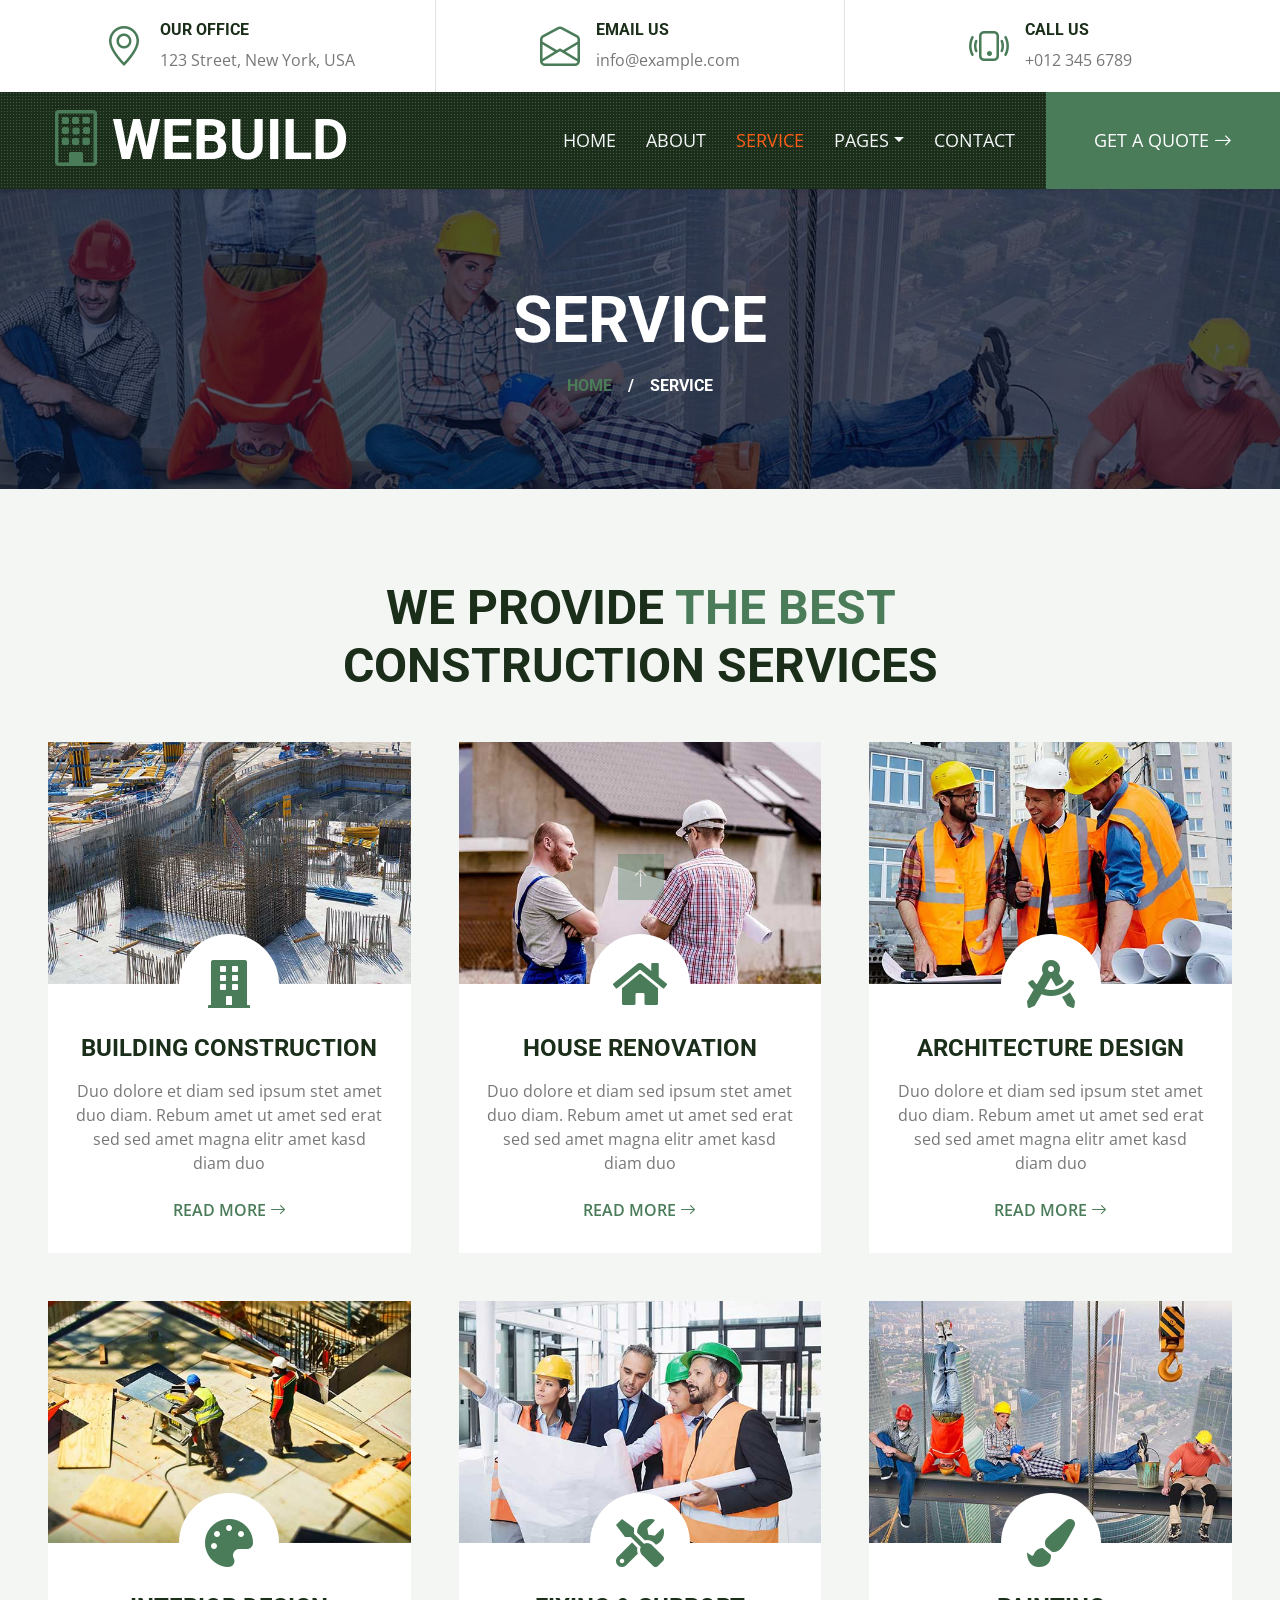
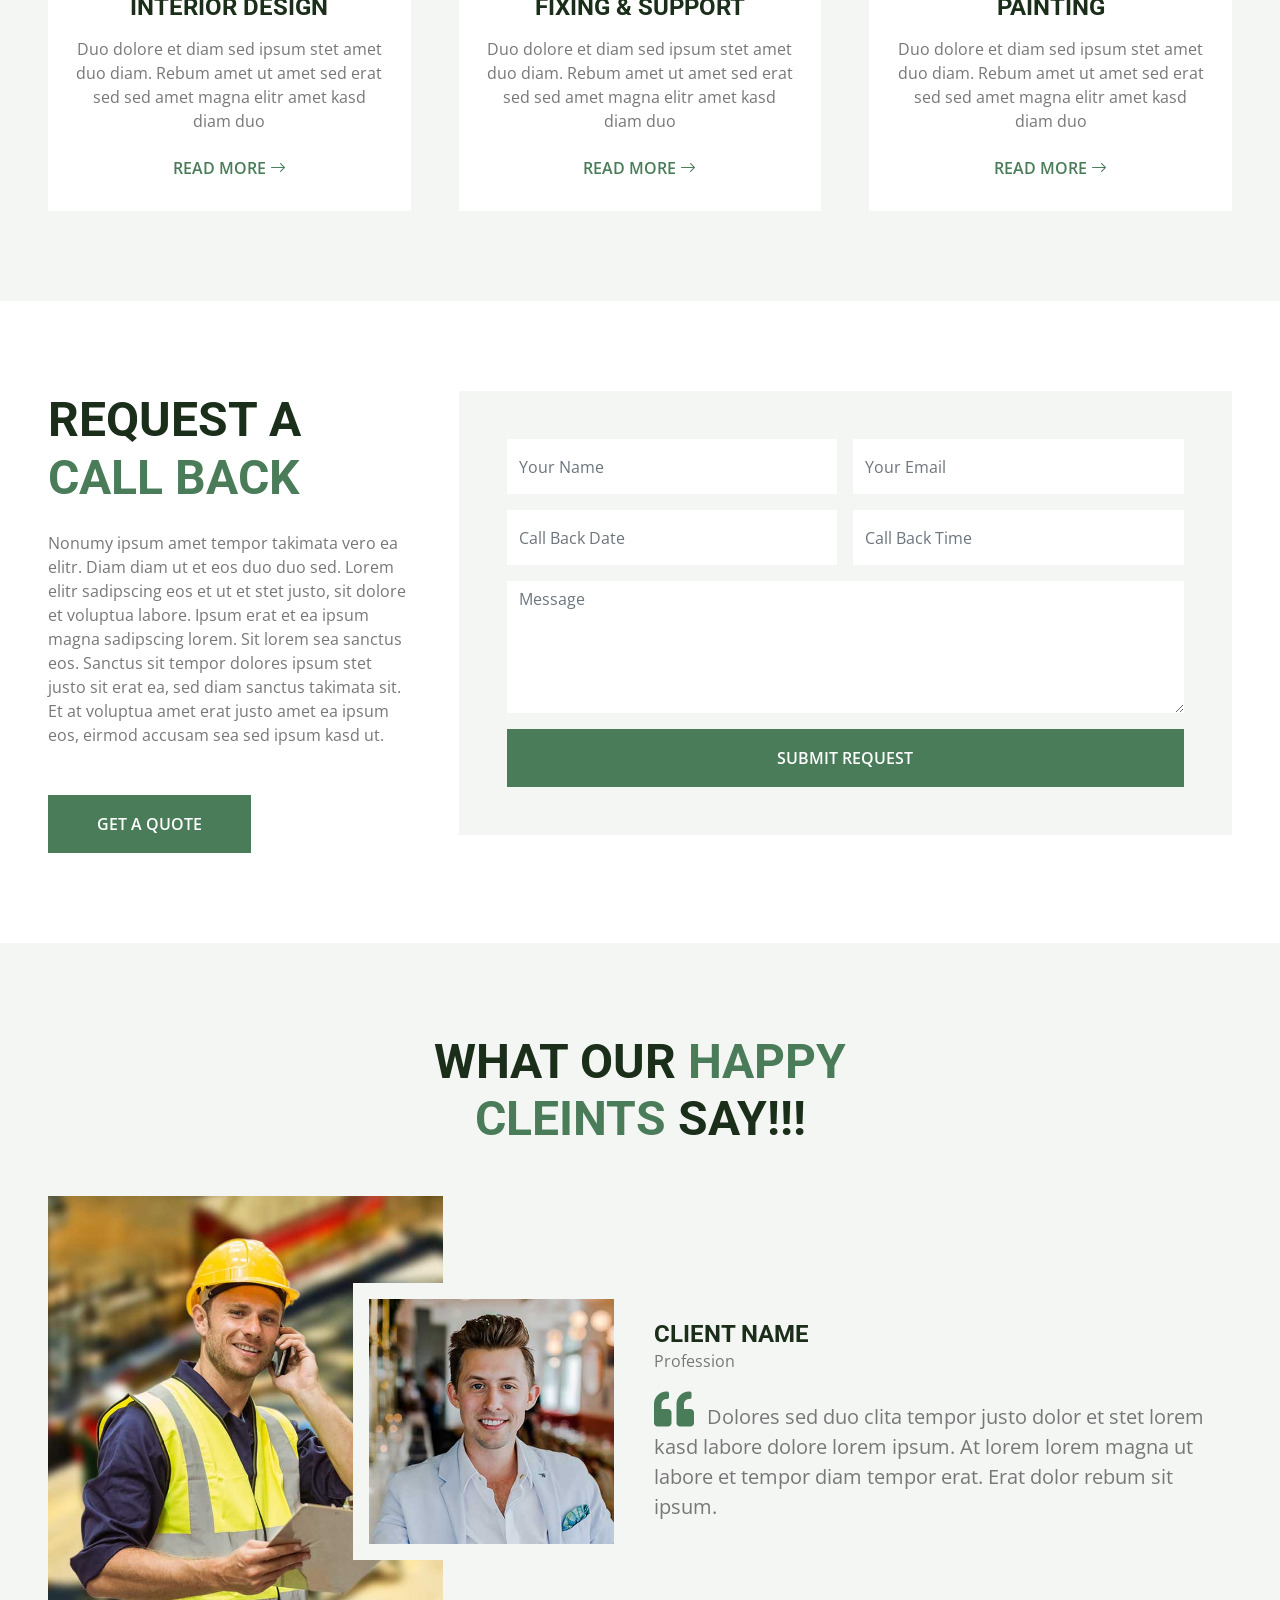
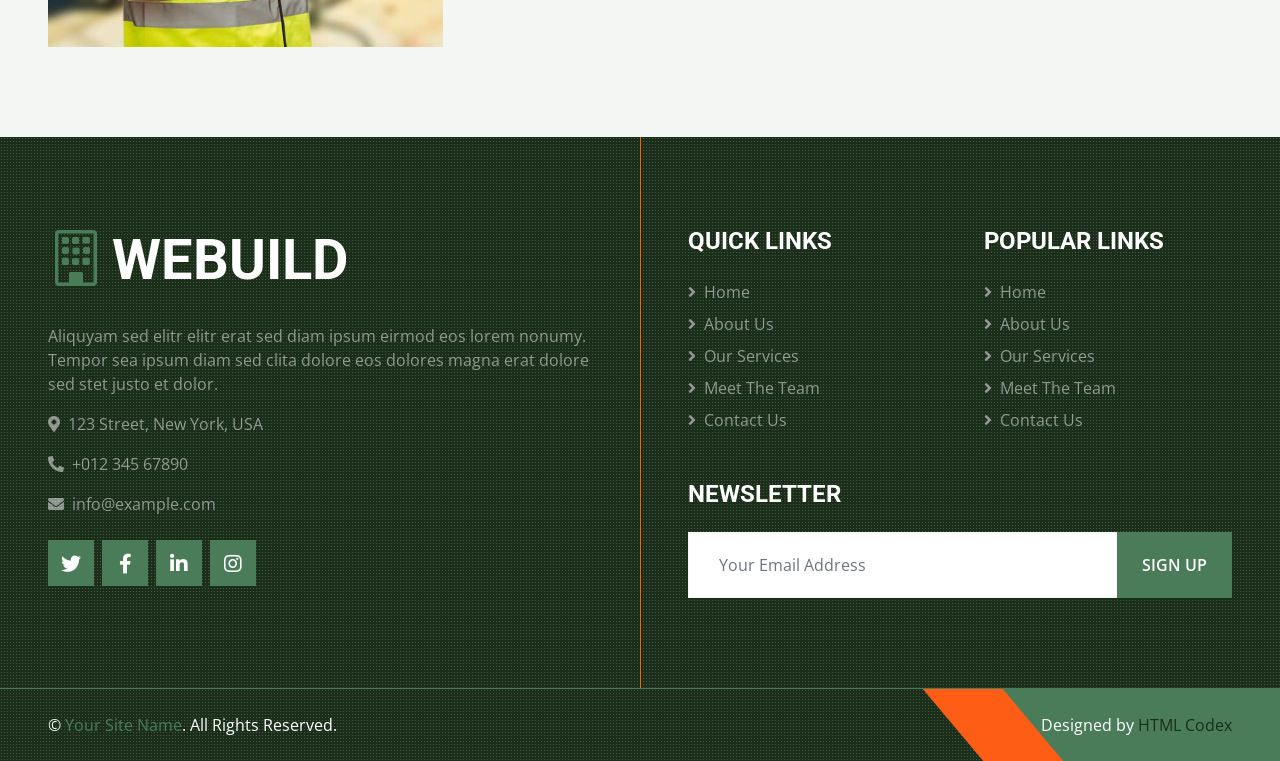
<file: service.html>
<!DOCTYPE html>
<html lang="en">

<head>
    <meta charset="utf-8">
    <title>WEBUILD -  Construction Company Website Template Free</title>
    <meta content="width=device-width, initial-scale=1.0" name="viewport">
    <meta content="Free HTML Templates" name="keywords">
    <meta content="Free HTML Templates" name="description">

    <!-- Favicon -->
    <link href="img/favicon.ico" rel="icon">

    <!-- Google Web Fonts -->
    <link rel="preconnect" href="https://fonts.gstatic.com">
    <link href="https://fonts.googleapis.com/css2?family=Open+Sans:wght@400;600&family=Roboto:wght@500;700&display=swap" rel="stylesheet"> 

    <!-- Icon Font Stylesheet -->
    <link href="https://cdnjs.cloudflare.com/ajax/libs/font-awesome/5.15.0/css/all.min.css" rel="stylesheet">
    <link href="https://cdn.jsdelivr.net/npm/bootstrap-icons@1.4.1/font/bootstrap-icons.css" rel="stylesheet">

    <!-- Libraries Stylesheet -->
    <link href="lib/owlcarousel/assets/owl.carousel.min.css" rel="stylesheet">
    <link href="lib/tempusdominus/css/tempusdominus-bootstrap-4.min.css" rel="stylesheet" />
    <link href="lib/lightbox/css/lightbox.min.css" rel="stylesheet">

    <!-- Customized Bootstrap Stylesheet -->
    <link href="css/bootstrap.min.css" rel="stylesheet">

    <!-- Template Stylesheet -->
    <link href="css/style.css" rel="stylesheet">
</head>

<body>
    <!-- Topbar Start -->
    <div class="container-fluid px-5 d-none d-lg-block">
        <div class="row gx-5">
            <div class="col-lg-4 text-center py-3">
                <div class="d-inline-flex align-items-center">
                    <i class="bi bi-geo-alt fs-1 text-primary me-3"></i>
                    <div class="text-start">
                        <h6 class="text-uppercase fw-bold">Our Office</h6>
                        <span>123 Street, New York, USA</span>
                    </div>
                </div>
            </div>
            <div class="col-lg-4 text-center border-start border-end py-3">
                <div class="d-inline-flex align-items-center">
                    <i class="bi bi-envelope-open fs-1 text-primary me-3"></i>
                    <div class="text-start">
                        <h6 class="text-uppercase fw-bold">Email Us</h6>
                        <span>info@example.com</span>
                    </div>
                </div>
            </div>
            <div class="col-lg-4 text-center py-3">
                <div class="d-inline-flex align-items-center">
                    <i class="bi bi-phone-vibrate fs-1 text-primary me-3"></i>
                    <div class="text-start">
                        <h6 class="text-uppercase fw-bold">Call Us</h6>
                        <span>+012 345 6789</span>
                    </div>
                </div>
            </div>
        </div>
    </div>
    <!-- Topbar End -->


    <!-- Navbar Start -->
    <div class="container-fluid sticky-top bg-dark bg-light-radial shadow-sm px-5 pe-lg-0">
        <nav class="navbar navbar-expand-lg bg-dark bg-light-radial navbar-dark py-3 py-lg-0">
            <a href="index.html" class="navbar-brand">
                <h1 class="m-0 display-4 text-uppercase text-white"><i class="bi bi-building text-primary me-2"></i>WEBUILD</h1>
            </a>
            <button class="navbar-toggler" type="button" data-bs-toggle="collapse" data-bs-target="#navbarCollapse">
                <span class="navbar-toggler-icon"></span>
            </button>
            <div class="collapse navbar-collapse" id="navbarCollapse">
                <div class="navbar-nav ms-auto py-0">
                    <a href="index.html" class="nav-item nav-link">Home</a>
                    <a href="about.html" class="nav-item nav-link">About</a>
                    <a href="service.html" class="nav-item nav-link active">Service</a>
                    <div class="nav-item dropdown">
                        <a href="#" class="nav-link dropdown-toggle" data-bs-toggle="dropdown">Pages</a>
                        <div class="dropdown-menu m-0">
                            <a href="project.html" class="dropdown-item">Our Project</a>
                            <a href="team.html" class="dropdown-item">The Team</a>
                            <a href="testimonial.html" class="dropdown-item">Testimonial</a>
                            <a href="blog.html" class="dropdown-item">Blog Grid</a>
                            <a href="detail.html" class="dropdown-item">Blog Detail</a>
                        </div>
                    </div>
                    <a href="contact.html" class="nav-item nav-link">Contact</a>
                    <a href="" class="nav-item nav-link bg-primary text-white px-5 ms-3 d-none d-lg-block">Get A Quote <i class="bi bi-arrow-right"></i></a>
                </div>
            </div>
        </nav>
    </div>
    <!-- Navbar End -->


    <!-- Page Header Start -->
    <div class="container-fluid page-header">
        <h1 class="display-3 text-uppercase text-white mb-3">Service</h1>
        <div class="d-inline-flex text-white">
            <h6 class="text-uppercase m-0"><a href="">Home</a></h6>
            <h6 class="text-white m-0 px-3">/</h6>
            <h6 class="text-uppercase text-white m-0">Service</h6>
        </div>
    </div>
    <!-- Page Header Start -->


    <!-- Services Start -->
    <div class="container-fluid bg-light py-6 px-5">
        <div class="text-center mx-auto mb-5" style="max-width: 600px;">
            <h1 class="display-5 text-uppercase mb-4">We Provide <span class="text-primary">The Best</span> Construction Services</h1>
        </div>
        <div class="row g-5">
            <div class="col-lg-4 col-md-6">
                <div class="service-item bg-white d-flex flex-column align-items-center text-center">
                    <img class="img-fluid" src="img/service-1.jpg" alt="">
                    <div class="service-icon bg-white">
                        <i class="fa fa-3x fa-building text-primary"></i>
                    </div>
                    <div class="px-4 pb-4">
                        <h4 class="text-uppercase mb-3">Building Construction</h4>
                        <p>Duo dolore et diam sed ipsum stet amet duo diam. Rebum amet ut amet sed erat sed sed amet magna elitr amet kasd diam duo</p>
                        <a class="btn text-primary" href="">Read More <i class="bi bi-arrow-right"></i></a>
                    </div>
                </div>
            </div>
            <div class="col-lg-4 col-md-6">
                <div class="service-item bg-white rounded d-flex flex-column align-items-center text-center">
                    <img class="img-fluid" src="img/service-2.jpg" alt="">
                    <div class="service-icon bg-white">
                        <i class="fa fa-3x fa-home text-primary"></i>
                    </div>
                    <div class="px-4 pb-4">
                        <h4 class="text-uppercase mb-3">House Renovation</h4>
                        <p>Duo dolore et diam sed ipsum stet amet duo diam. Rebum amet ut amet sed erat sed sed amet magna elitr amet kasd diam duo</p>
                        <a class="btn text-primary" href="">Read More <i class="bi bi-arrow-right"></i></a>
                    </div>
                </div>
            </div>
            <div class="col-lg-4 col-md-6">
                <div class="service-item bg-white rounded d-flex flex-column align-items-center text-center">
                    <img class="img-fluid" src="img/service-3.jpg" alt="">
                    <div class="service-icon bg-white">
                        <i class="fa fa-3x fa-drafting-compass text-primary"></i>
                    </div>
                    <div class="px-4 pb-4">
                        <h4 class="text-uppercase mb-3">Architecture Design</h4>
                        <p>Duo dolore et diam sed ipsum stet amet duo diam. Rebum amet ut amet sed erat sed sed amet magna elitr amet kasd diam duo</p>
                        <a class="btn text-primary" href="">Read More <i class="bi bi-arrow-right"></i></a>
                    </div>
                </div>
            </div>
            <div class="col-lg-4 col-md-6">
                <div class="service-item bg-white rounded d-flex flex-column align-items-center text-center">
                    <img class="img-fluid" src="img/service-4.jpg" alt="">
                    <div class="service-icon bg-white">
                        <i class="fa fa-3x fa-palette text-primary"></i>
                    </div>
                    <div class="px-4 pb-4">
                        <h4 class="text-uppercase mb-3">Interior Design</h4>
                        <p>Duo dolore et diam sed ipsum stet amet duo diam. Rebum amet ut amet sed erat sed sed amet magna elitr amet kasd diam duo</p>
                        <a class="btn text-primary" href="">Read More <i class="bi bi-arrow-right"></i></a>
                    </div>
                </div>
            </div>
            <div class="col-lg-4 col-md-6">
                <div class="service-item bg-white rounded d-flex flex-column align-items-center text-center">
                    <img class="img-fluid" src="img/service-5.jpg" alt="">
                    <div class="service-icon bg-white">
                        <i class="fa fa-3x fa-tools text-primary"></i>
                    </div>
                    <div class="px-4 pb-4">
                        <h4 class="text-uppercase mb-3">Fixing & Support</h4>
                        <p>Duo dolore et diam sed ipsum stet amet duo diam. Rebum amet ut amet sed erat sed sed amet magna elitr amet kasd diam duo</p>
                        <a class="btn text-primary" href="">Read More <i class="bi bi-arrow-right"></i></a>
                    </div>
                </div>
            </div>
            <div class="col-lg-4 col-md-6">
                <div class="service-item bg-white rounded d-flex flex-column align-items-center text-center">
                    <img class="img-fluid" src="img/service-6.jpg" alt="">
                    <div class="service-icon bg-white">
                        <i class="fa fa-3x fa-paint-brush text-primary"></i>
                    </div>
                    <div class="px-4 pb-4">
                        <h4 class="text-uppercase mb-3">Painting</h4>
                        <p>Duo dolore et diam sed ipsum stet amet duo diam. Rebum amet ut amet sed erat sed sed amet magna elitr amet kasd diam duo</p>
                        <a class="btn text-primary" href="">Read More <i class="bi bi-arrow-right"></i></a>
                    </div>
                </div>
            </div>
        </div>
    </div>
    <!-- Services End -->


    <!-- Appointment Start -->
    <div class="container-fluid py-6 px-5">
            <div class="row gx-5">
                <div class="col-lg-4 mb-5 mb-lg-0">
                    <div class="mb-4">
                        <h1 class="display-5 text-uppercase mb-4">Request A <span class="text-primary">Call Back</span></h1>
                    </div>
                    <p class="mb-5">Nonumy ipsum amet tempor takimata vero ea elitr. Diam diam ut et eos duo duo sed. Lorem elitr sadipscing eos et ut et stet justo, sit dolore et voluptua labore. Ipsum erat et ea ipsum magna sadipscing lorem. Sit lorem sea sanctus eos. Sanctus sit tempor dolores ipsum stet justo sit erat ea, sed diam sanctus takimata sit. Et at voluptua amet erat justo amet ea ipsum eos, eirmod accusam sea sed ipsum kasd ut.</p>
                    <a class="btn btn-primary py-3 px-5" href="">Get A Quote</a>
                </div>
                <div class="col-lg-8">
                    <div class="bg-light text-center p-5">
                        <form>
                            <div class="row g-3">
                                <div class="col-12 col-sm-6">
                                    <input type="text" class="form-control border-0" placeholder="Your Name" style="height: 55px;">
                                </div>
                                <div class="col-12 col-sm-6">
                                    <input type="email" class="form-control border-0" placeholder="Your Email" style="height: 55px;">
                                </div>
                                <div class="col-12 col-sm-6">
                                    <div class="date" id="date" data-target-input="nearest">
                                        <input type="text"
                                            class="form-control border-0 datetimepicker-input"
                                            placeholder="Call Back Date" data-target="#date" data-toggle="datetimepicker" style="height: 55px;">
                                    </div>
                                </div>
                                <div class="col-12 col-sm-6">
                                    <div class="time" id="time" data-target-input="nearest">
                                        <input type="text"
                                            class="form-control border-0 datetimepicker-input"
                                            placeholder="Call Back Time" data-target="#time" data-toggle="datetimepicker" style="height: 55px;">
                                    </div>
                                </div>
                                <div class="col-12">
                                    <textarea class="form-control border-0" rows="5" placeholder="Message"></textarea>
                                </div>
                                <div class="col-12">
                                    <button class="btn btn-primary w-100 py-3" type="submit">Submit Request</button>
                                </div>
                            </div>
                        </form>
                    </div>
                </div>
            </div>
    </div>
    <!-- Appointment End -->


    <!-- Testimonial Start -->
    <div class="container-fluid bg-light py-6 px-5">
        <div class="text-center mx-auto mb-5" style="max-width: 600px;">
            <h1 class="display-5 text-uppercase mb-4">What Our <span class="text-primary">Happy Cleints</span> Say!!!</h1>
        </div>
        <div class="row gx-0 align-items-center">
            <div class="col-xl-4 col-lg-5 d-none d-lg-block">
                <img class="img-fluid w-100 h-100" src="img/testimonial.jpg">
            </div>
            <div class="col-xl-8 col-lg-7 col-md-12">
                <div class="testimonial bg-light">
                    <div class="owl-carousel testimonial-carousel">
                        <div class="row gx-4 align-items-center">
                            <div class="col-xl-4 col-lg-5 col-md-5">
                                <img class="img-fluid w-100 h-100 bg-light p-lg-3 mb-4 mb-md-0" src="img/testimonial-1.jpg" alt="">
                            </div>
                            <div class="col-xl-8 col-lg-7 col-md-7">
                                <h4 class="text-uppercase mb-0">Client Name</h4>
                                <p>Profession</p>
                                <p class="fs-5 mb-0"><i class="fa fa-2x fa-quote-left text-primary me-2"></i> Dolores sed duo
                                    clita tempor justo dolor et stet lorem kasd labore dolore lorem ipsum. At lorem
                                    lorem magna ut labore et tempor diam tempor erat. Erat dolor rebum sit
                                    ipsum.</p>
                            </div>
                        </div>
                        <div class="row gx-4 align-items-center">
                            <div class="col-xl-4 col-lg-5 col-md-5">
                                <img class="img-fluid w-100 h-100 bg-light p-lg-3 mb-4 mb-md-0" src="img/testimonial-2.jpg" alt="">
                            </div>
                            <div class="col-xl-8 col-lg-7 col-md-7">
                                <h4 class="text-uppercase mb-0">Client Name</h4>
                                <p>Profession</p>
                                <p class="fs-5 mb-0"><i class="fa fa-2x fa-quote-left text-primary me-2"></i> Dolores sed duo
                                    clita tempor justo dolor et stet lorem kasd labore dolore lorem ipsum. At lorem
                                    lorem magna ut labore et tempor diam tempor erat. Erat dolor rebum sit
                                    ipsum.</p>
                            </div>
                        </div>
                    </div>
                </div>
            </div>
        </div>
    </div>
    <!-- Testimonial End -->


    <!-- Footer Start -->
    <div class="footer container-fluid position-relative bg-dark bg-light-radial text-white-50 py-6 px-5">
        <div class="row g-5">
            <div class="col-lg-6 pe-lg-5">
                <a href="index.html" class="navbar-brand">
                    <h1 class="m-0 display-4 text-uppercase text-white"><i class="bi bi-building text-primary me-2"></i>WEBUILD</h1>
                </a>
                <p>Aliquyam sed elitr elitr erat sed diam ipsum eirmod eos lorem nonumy. Tempor sea ipsum diam  sed clita dolore eos dolores magna erat dolore sed stet justo et dolor.</p>
                <p><i class="fa fa-map-marker-alt me-2"></i>123 Street, New York, USA</p>
                <p><i class="fa fa-phone-alt me-2"></i>+012 345 67890</p>
                <p><i class="fa fa-envelope me-2"></i>info@example.com</p>
                <div class="d-flex justify-content-start mt-4">
                    <a class="btn btn-lg btn-primary btn-lg-square rounded-0 me-2" href="#"><i class="fab fa-twitter"></i></a>
                    <a class="btn btn-lg btn-primary btn-lg-square rounded-0 me-2" href="#"><i class="fab fa-facebook-f"></i></a>
                    <a class="btn btn-lg btn-primary btn-lg-square rounded-0 me-2" href="#"><i class="fab fa-linkedin-in"></i></a>
                    <a class="btn btn-lg btn-primary btn-lg-square rounded-0" href="#"><i class="fab fa-instagram"></i></a>
                </div>
            </div>
            <div class="col-lg-6 ps-lg-5">
                <div class="row g-5">
                    <div class="col-sm-6">
                        <h4 class="text-white text-uppercase mb-4">Quick Links</h4>
                        <div class="d-flex flex-column justify-content-start">
                            <a class="text-white-50 mb-2" href="#"><i class="fa fa-angle-right me-2"></i>Home</a>
                            <a class="text-white-50 mb-2" href="#"><i class="fa fa-angle-right me-2"></i>About Us</a>
                            <a class="text-white-50 mb-2" href="#"><i class="fa fa-angle-right me-2"></i>Our Services</a>
                            <a class="text-white-50 mb-2" href="#"><i class="fa fa-angle-right me-2"></i>Meet The Team</a>
                            <a class="text-white-50" href="#"><i class="fa fa-angle-right me-2"></i>Contact Us</a>
                        </div>
                    </div>
                    <div class="col-sm-6">
                        <h4 class="text-white text-uppercase mb-4">Popular Links</h4>
                        <div class="d-flex flex-column justify-content-start">
                            <a class="text-white-50 mb-2" href="#"><i class="fa fa-angle-right me-2"></i>Home</a>
                            <a class="text-white-50 mb-2" href="#"><i class="fa fa-angle-right me-2"></i>About Us</a>
                            <a class="text-white-50 mb-2" href="#"><i class="fa fa-angle-right me-2"></i>Our Services</a>
                            <a class="text-white-50 mb-2" href="#"><i class="fa fa-angle-right me-2"></i>Meet The Team</a>
                            <a class="text-white-50" href="#"><i class="fa fa-angle-right me-2"></i>Contact Us</a>
                        </div>
                    </div>
                    <div class="col-sm-12">
                        <h4 class="text-white text-uppercase mb-4">Newsletter</h4>
                        <div class="w-100">
                            <div class="input-group">
                                <input type="text" class="form-control border-light" style="padding: 20px 30px;" placeholder="Your Email Address"><button class="btn btn-primary px-4">Sign Up</button>
                            </div>
                        </div>
                    </div>
                </div>
            </div>
        </div>
    </div>
    <div class="container-fluid bg-dark bg-light-radial text-white border-top border-primary px-0">
        <div class="d-flex flex-column flex-md-row justify-content-between">
            <div class="py-4 px-5 text-center text-md-start">
                <p class="mb-0">&copy; <a class="text-primary" href="#">Your Site Name</a>. All Rights Reserved.</p>
            </div>
            <div class="py-4 px-5 bg-primary footer-shape position-relative text-center text-md-end">
                <p class="mb-0">Designed by <a class="text-dark" href="https://htmlcodex.com">HTML Codex</a></p>
            </div>
        </div>
    </div>
    <!-- Footer End -->


    <!-- Back to Top -->
    <a href="#" class="btn btn-lg btn-primary btn-lg-square back-to-top"><i class="bi bi-arrow-up"></i></a>


    <!-- JavaScript Libraries -->
    <script src="https://code.jquery.com/jquery-3.4.1.min.js"></script>
    <script src="https://cdn.jsdelivr.net/npm/bootstrap@5.0.0/dist/js/bootstrap.bundle.min.js"></script>
    <script src="lib/easing/easing.min.js"></script>
    <script src="lib/waypoints/waypoints.min.js"></script>
    <script src="lib/owlcarousel/owl.carousel.min.js"></script>
    <script src="lib/tempusdominus/js/moment.min.js"></script>
    <script src="lib/tempusdominus/js/moment-timezone.min.js"></script>
    <script src="lib/tempusdominus/js/tempusdominus-bootstrap-4.min.js"></script>
    <script src="lib/isotope/isotope.pkgd.min.js"></script>
    <script src="lib/lightbox/js/lightbox.min.js"></script>

    <!-- Template Javascript -->
    <script src="js/main.js"></script>
</body>

</html>
</file>
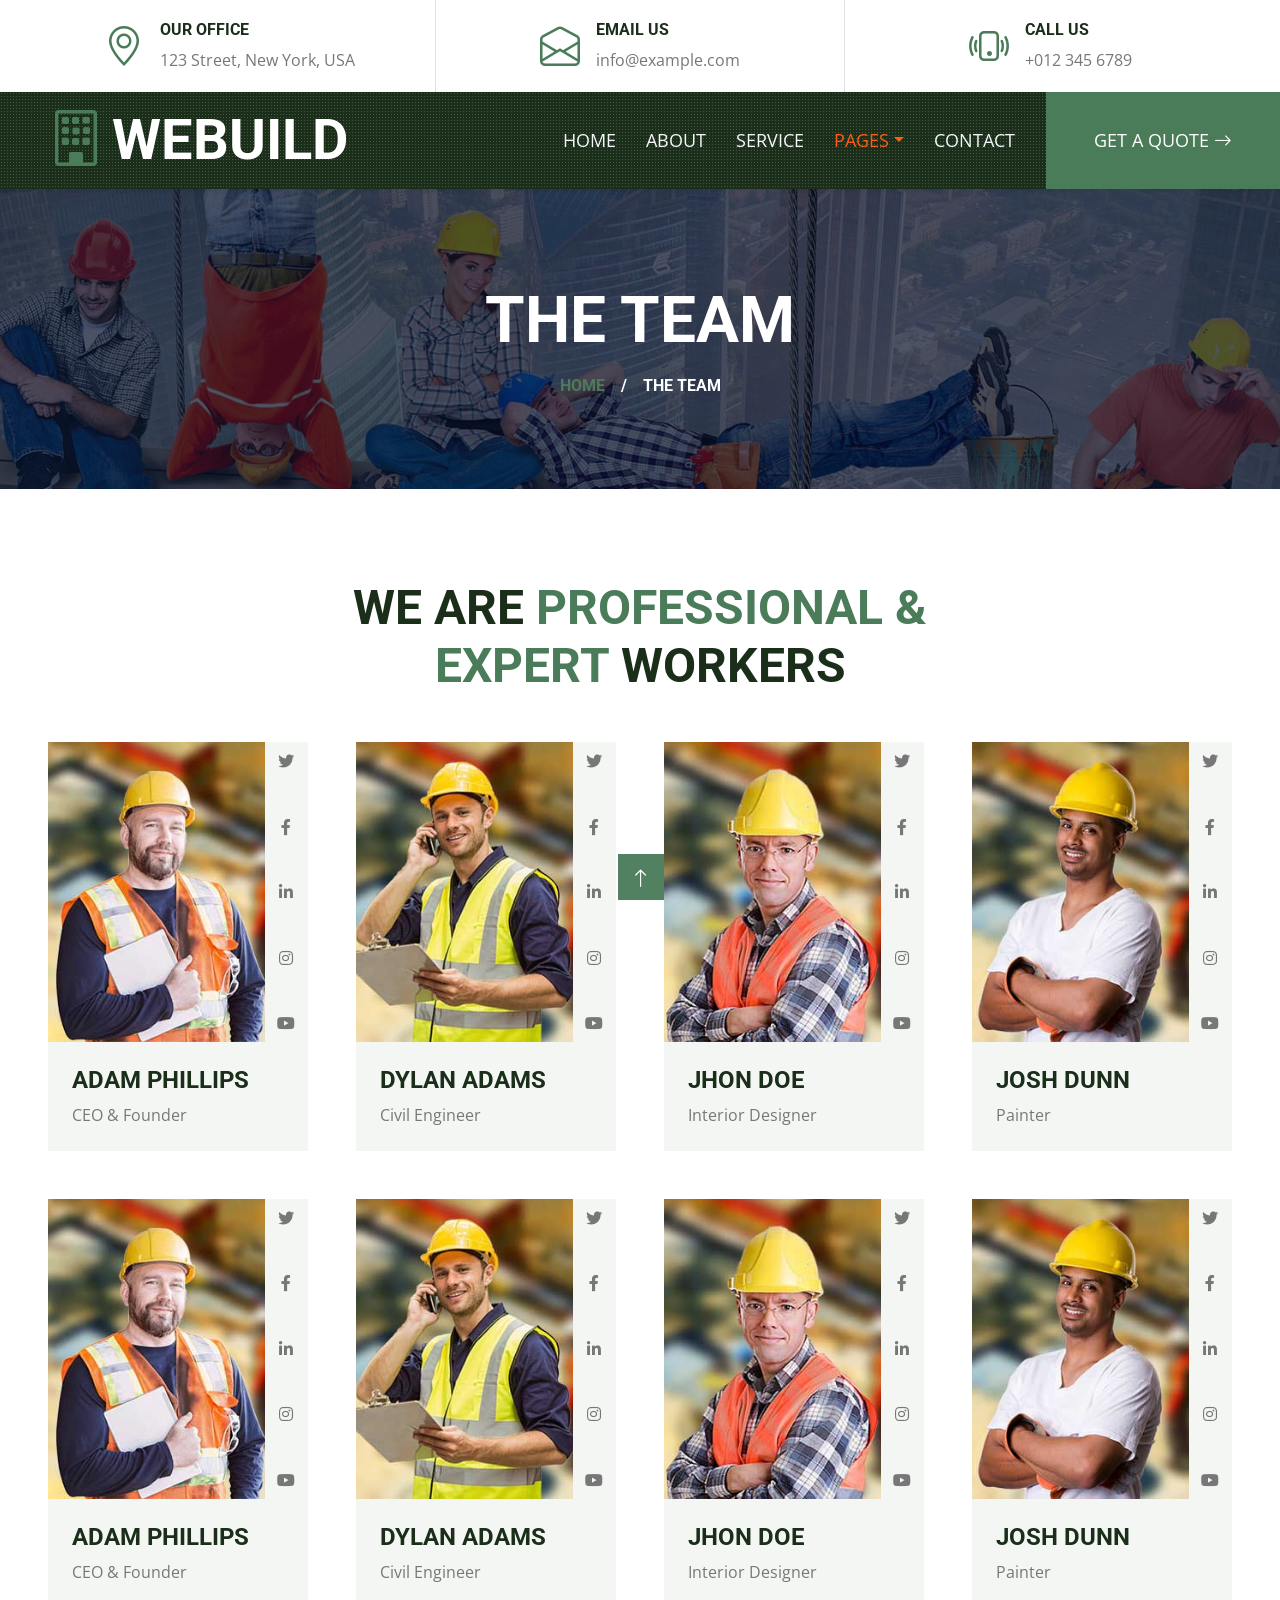
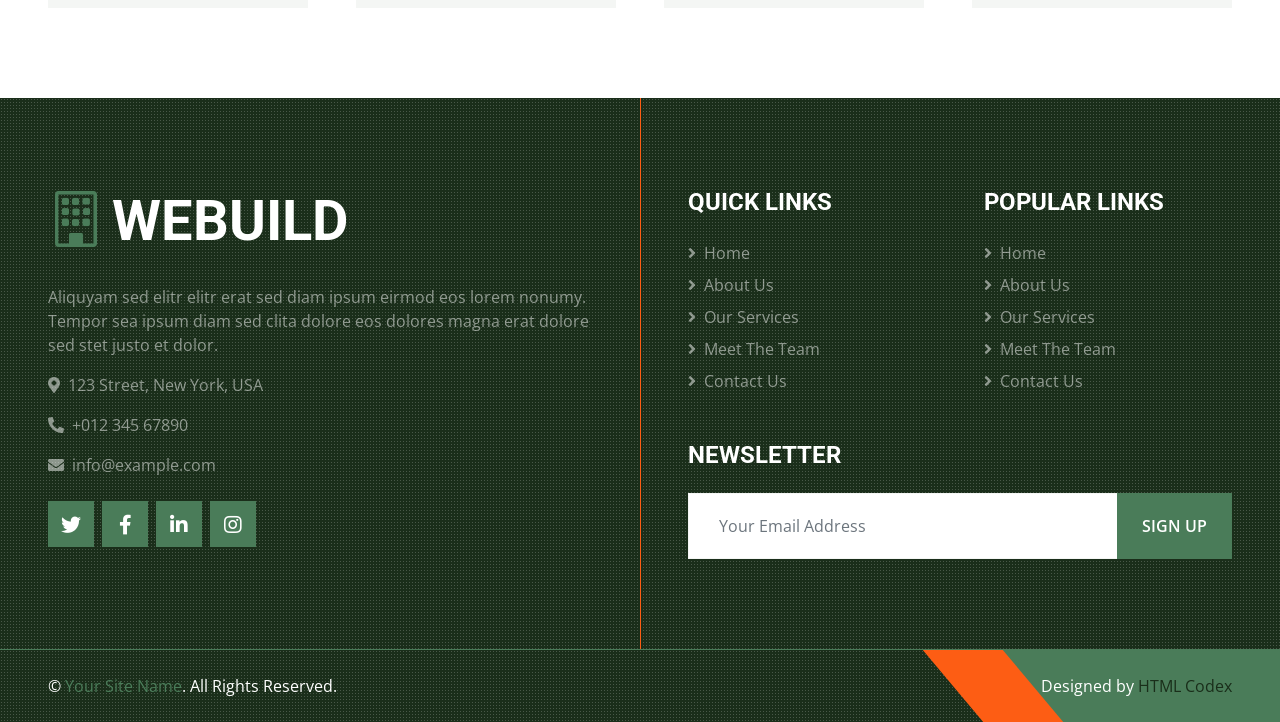
<file: team.html>
<!DOCTYPE html>
<html lang="en">

<head>
    <meta charset="utf-8">
    <title>WEBUILD -  Construction Company Website Template Free</title>
    <meta content="width=device-width, initial-scale=1.0" name="viewport">
    <meta content="Free HTML Templates" name="keywords">
    <meta content="Free HTML Templates" name="description">

    <!-- Favicon -->
    <link href="img/favicon.ico" rel="icon">

    <!-- Google Web Fonts -->
    <link rel="preconnect" href="https://fonts.gstatic.com">
    <link href="https://fonts.googleapis.com/css2?family=Open+Sans:wght@400;600&family=Roboto:wght@500;700&display=swap" rel="stylesheet"> 

    <!-- Icon Font Stylesheet -->
    <link href="https://cdnjs.cloudflare.com/ajax/libs/font-awesome/5.15.0/css/all.min.css" rel="stylesheet">
    <link href="https://cdn.jsdelivr.net/npm/bootstrap-icons@1.4.1/font/bootstrap-icons.css" rel="stylesheet">

    <!-- Libraries Stylesheet -->
    <link href="lib/owlcarousel/assets/owl.carousel.min.css" rel="stylesheet">
    <link href="lib/tempusdominus/css/tempusdominus-bootstrap-4.min.css" rel="stylesheet" />
    <link href="lib/lightbox/css/lightbox.min.css" rel="stylesheet">

    <!-- Customized Bootstrap Stylesheet -->
    <link href="css/bootstrap.min.css" rel="stylesheet">

    <!-- Template Stylesheet -->
    <link href="css/style.css" rel="stylesheet">
</head>

<body>
    <!-- Topbar Start -->
    <div class="container-fluid px-5 d-none d-lg-block">
        <div class="row gx-5">
            <div class="col-lg-4 text-center py-3">
                <div class="d-inline-flex align-items-center">
                    <i class="bi bi-geo-alt fs-1 text-primary me-3"></i>
                    <div class="text-start">
                        <h6 class="text-uppercase fw-bold">Our Office</h6>
                        <span>123 Street, New York, USA</span>
                    </div>
                </div>
            </div>
            <div class="col-lg-4 text-center border-start border-end py-3">
                <div class="d-inline-flex align-items-center">
                    <i class="bi bi-envelope-open fs-1 text-primary me-3"></i>
                    <div class="text-start">
                        <h6 class="text-uppercase fw-bold">Email Us</h6>
                        <span>info@example.com</span>
                    </div>
                </div>
            </div>
            <div class="col-lg-4 text-center py-3">
                <div class="d-inline-flex align-items-center">
                    <i class="bi bi-phone-vibrate fs-1 text-primary me-3"></i>
                    <div class="text-start">
                        <h6 class="text-uppercase fw-bold">Call Us</h6>
                        <span>+012 345 6789</span>
                    </div>
                </div>
            </div>
        </div>
    </div>
    <!-- Topbar End -->


    <!-- Navbar Start -->
    <div class="container-fluid sticky-top bg-dark bg-light-radial shadow-sm px-5 pe-lg-0">
        <nav class="navbar navbar-expand-lg bg-dark bg-light-radial navbar-dark py-3 py-lg-0">
            <a href="index.html" class="navbar-brand">
                <h1 class="m-0 display-4 text-uppercase text-white"><i class="bi bi-building text-primary me-2"></i>WEBUILD</h1>
            </a>
            <button class="navbar-toggler" type="button" data-bs-toggle="collapse" data-bs-target="#navbarCollapse">
                <span class="navbar-toggler-icon"></span>
            </button>
            <div class="collapse navbar-collapse" id="navbarCollapse">
                <div class="navbar-nav ms-auto py-0">
                    <a href="index.html" class="nav-item nav-link">Home</a>
                    <a href="about.html" class="nav-item nav-link">About</a>
                    <a href="service.html" class="nav-item nav-link">Service</a>
                    <div class="nav-item dropdown">
                        <a href="#" class="nav-link dropdown-toggle active" data-bs-toggle="dropdown">Pages</a>
                        <div class="dropdown-menu m-0">
                            <a href="project.html" class="dropdown-item">Our Project</a>
                            <a href="team.html" class="dropdown-item active">The Team</a>
                            <a href="testimonial.html" class="dropdown-item">Testimonial</a>
                            <a href="blog.html" class="dropdown-item">Blog Grid</a>
                            <a href="detail.html" class="dropdown-item">Blog Detail</a>
                        </div>
                    </div>
                    <a href="contact.html" class="nav-item nav-link">Contact</a>
                    <a href="" class="nav-item nav-link bg-primary text-white px-5 ms-3 d-none d-lg-block">Get A Quote <i class="bi bi-arrow-right"></i></a>
                </div>
            </div>
        </nav>
    </div>
    <!-- Navbar End -->


    <!-- Page Header Start -->
    <div class="container-fluid page-header">
        <h1 class="display-3 text-uppercase text-white mb-3">The Team</h1>
        <div class="d-inline-flex text-white">
            <h6 class="text-uppercase m-0"><a href="">Home</a></h6>
            <h6 class="text-white m-0 px-3">/</h6>
            <h6 class="text-uppercase text-white m-0">The Team</h6>
        </div>
    </div>
    <!-- Page Header Start -->


    <!-- Team Start -->
    <div class="container-fluid py-6 px-5">
        <div class="text-center mx-auto mb-5" style="max-width: 600px;">
            <h1 class="display-5 text-uppercase mb-4">We Are <span class="text-primary">Professional & Expert</span> Workers</h1>
        </div>
        <div class="row g-5">
            <div class="col-xl-3 col-lg-4 col-md-6">
                <div class="row g-0">
                    <div class="col-10" style="min-height: 300px;">
                        <div class="position-relative h-100">
                            <img class="position-absolute w-100 h-100" src="img/team-1.jpg" style="object-fit: cover;">
                        </div>
                    </div>
                    <div class="col-2">
                        <div class="h-100 d-flex flex-column align-items-center justify-content-between bg-light">
                            <a class="btn" href="#"><i class="fab fa-twitter"></i></a>
                            <a class="btn" href="#"><i class="fab fa-facebook-f"></i></a>
                            <a class="btn" href="#"><i class="fab fa-linkedin-in"></i></a>
                            <a class="btn" href="#"><i class="fab fa-instagram"></i></a>
                            <a class="btn" href="#"><i class="fab fa-youtube"></i></a>
                        </div>
                    </div>
                    <div class="col-12">
                        <div class="bg-light p-4">
                            <h4 class="text-uppercase">Adam Phillips</h4>
                            <span>CEO & Founder</span>
                        </div>
                    </div>
                </div>
            </div>
            <div class="col-xl-3 col-lg-4 col-md-6">
                <div class="row g-0">
                    <div class="col-10" style="min-height: 300px;">
                        <div class="position-relative h-100">
                            <img class="position-absolute w-100 h-100" src="img/team-2.jpg" style="object-fit: cover;">
                        </div>
                    </div>
                    <div class="col-2">
                        <div class="h-100 d-flex flex-column align-items-center justify-content-between bg-light">
                            <a class="btn" href="#"><i class="fab fa-twitter"></i></a>
                            <a class="btn" href="#"><i class="fab fa-facebook-f"></i></a>
                            <a class="btn" href="#"><i class="fab fa-linkedin-in"></i></a>
                            <a class="btn" href="#"><i class="fab fa-instagram"></i></a>
                            <a class="btn" href="#"><i class="fab fa-youtube"></i></a>
                        </div>
                    </div>
                    <div class="col-12">
                        <div class="bg-light p-4">
                            <h4 class="text-uppercase">Dylan Adams</h4>
                            <span>Civil Engineer</span>
                        </div>
                    </div>
                </div>
            </div>
            <div class="col-xl-3 col-lg-4 col-md-6">
                <div class="row g-0">
                    <div class="col-10" style="min-height: 300px;">
                        <div class="position-relative h-100">
                            <img class="position-absolute w-100 h-100" src="img/team-3.jpg" style="object-fit: cover;">
                        </div>
                    </div>
                    <div class="col-2">
                        <div class="h-100 d-flex flex-column align-items-center justify-content-between bg-light">
                            <a class="btn" href="#"><i class="fab fa-twitter"></i></a>
                            <a class="btn" href="#"><i class="fab fa-facebook-f"></i></a>
                            <a class="btn" href="#"><i class="fab fa-linkedin-in"></i></a>
                            <a class="btn" href="#"><i class="fab fa-instagram"></i></a>
                            <a class="btn" href="#"><i class="fab fa-youtube"></i></a>
                        </div>
                    </div>
                    <div class="col-12">
                        <div class="bg-light p-4">
                            <h4 class="text-uppercase">Jhon Doe</h4>
                            <span>Interior Designer</span>
                        </div>
                    </div>
                </div>
            </div>
            <div class="col-xl-3 col-lg-4 col-md-6">
                <div class="row g-0">
                    <div class="col-10" style="min-height: 300px;">
                        <div class="position-relative h-100">
                            <img class="position-absolute w-100 h-100" src="img/team-4.jpg" style="object-fit: cover;">
                        </div>
                    </div>
                    <div class="col-2">
                        <div class="h-100 d-flex flex-column align-items-center justify-content-between bg-light">
                            <a class="btn" href="#"><i class="fab fa-twitter"></i></a>
                            <a class="btn" href="#"><i class="fab fa-facebook-f"></i></a>
                            <a class="btn" href="#"><i class="fab fa-linkedin-in"></i></a>
                            <a class="btn" href="#"><i class="fab fa-instagram"></i></a>
                            <a class="btn" href="#"><i class="fab fa-youtube"></i></a>
                        </div>
                    </div>
                    <div class="col-12">
                        <div class="bg-light p-4">
                            <h4 class="text-uppercase">Josh Dunn</h4>
                            <span>Painter</span>
                        </div>
                    </div>
                </div>
            </div>
            <div class="col-xl-3 col-lg-4 col-md-6">
                <div class="row g-0">
                    <div class="col-10" style="min-height: 300px;">
                        <div class="position-relative h-100">
                            <img class="position-absolute w-100 h-100" src="img/team-1.jpg" style="object-fit: cover;">
                        </div>
                    </div>
                    <div class="col-2">
                        <div class="h-100 d-flex flex-column align-items-center justify-content-between bg-light">
                            <a class="btn" href="#"><i class="fab fa-twitter"></i></a>
                            <a class="btn" href="#"><i class="fab fa-facebook-f"></i></a>
                            <a class="btn" href="#"><i class="fab fa-linkedin-in"></i></a>
                            <a class="btn" href="#"><i class="fab fa-instagram"></i></a>
                            <a class="btn" href="#"><i class="fab fa-youtube"></i></a>
                        </div>
                    </div>
                    <div class="col-12">
                        <div class="bg-light p-4">
                            <h4 class="text-uppercase">Adam Phillips</h4>
                            <span>CEO & Founder</span>
                        </div>
                    </div>
                </div>
            </div>
            <div class="col-xl-3 col-lg-4 col-md-6">
                <div class="row g-0">
                    <div class="col-10" style="min-height: 300px;">
                        <div class="position-relative h-100">
                            <img class="position-absolute w-100 h-100" src="img/team-2.jpg" style="object-fit: cover;">
                        </div>
                    </div>
                    <div class="col-2">
                        <div class="h-100 d-flex flex-column align-items-center justify-content-between bg-light">
                            <a class="btn" href="#"><i class="fab fa-twitter"></i></a>
                            <a class="btn" href="#"><i class="fab fa-facebook-f"></i></a>
                            <a class="btn" href="#"><i class="fab fa-linkedin-in"></i></a>
                            <a class="btn" href="#"><i class="fab fa-instagram"></i></a>
                            <a class="btn" href="#"><i class="fab fa-youtube"></i></a>
                        </div>
                    </div>
                    <div class="col-12">
                        <div class="bg-light p-4">
                            <h4 class="text-uppercase">Dylan Adams</h4>
                            <span>Civil Engineer</span>
                        </div>
                    </div>
                </div>
            </div>
            <div class="col-xl-3 col-lg-4 col-md-6">
                <div class="row g-0">
                    <div class="col-10" style="min-height: 300px;">
                        <div class="position-relative h-100">
                            <img class="position-absolute w-100 h-100" src="img/team-3.jpg" style="object-fit: cover;">
                        </div>
                    </div>
                    <div class="col-2">
                        <div class="h-100 d-flex flex-column align-items-center justify-content-between bg-light">
                            <a class="btn" href="#"><i class="fab fa-twitter"></i></a>
                            <a class="btn" href="#"><i class="fab fa-facebook-f"></i></a>
                            <a class="btn" href="#"><i class="fab fa-linkedin-in"></i></a>
                            <a class="btn" href="#"><i class="fab fa-instagram"></i></a>
                            <a class="btn" href="#"><i class="fab fa-youtube"></i></a>
                        </div>
                    </div>
                    <div class="col-12">
                        <div class="bg-light p-4">
                            <h4 class="text-uppercase">Jhon Doe</h4>
                            <span>Interior Designer</span>
                        </div>
                    </div>
                </div>
            </div>
            <div class="col-xl-3 col-lg-4 col-md-6">
                <div class="row g-0">
                    <div class="col-10" style="min-height: 300px;">
                        <div class="position-relative h-100">
                            <img class="position-absolute w-100 h-100" src="img/team-4.jpg" style="object-fit: cover;">
                        </div>
                    </div>
                    <div class="col-2">
                        <div class="h-100 d-flex flex-column align-items-center justify-content-between bg-light">
                            <a class="btn" href="#"><i class="fab fa-twitter"></i></a>
                            <a class="btn" href="#"><i class="fab fa-facebook-f"></i></a>
                            <a class="btn" href="#"><i class="fab fa-linkedin-in"></i></a>
                            <a class="btn" href="#"><i class="fab fa-instagram"></i></a>
                            <a class="btn" href="#"><i class="fab fa-youtube"></i></a>
                        </div>
                    </div>
                    <div class="col-12">
                        <div class="bg-light p-4">
                            <h4 class="text-uppercase">Josh Dunn</h4>
                            <span>Painter</span>
                        </div>
                    </div>
                </div>
            </div>
        </div>
    </div>
    <!-- Team End -->
    

    <!-- Footer Start -->
    <div class="footer container-fluid position-relative bg-dark bg-light-radial text-white-50 py-6 px-5">
        <div class="row g-5">
            <div class="col-lg-6 pe-lg-5">
                <a href="index.html" class="navbar-brand">
                    <h1 class="m-0 display-4 text-uppercase text-white"><i class="bi bi-building text-primary me-2"></i>WEBUILD</h1>
                </a>
                <p>Aliquyam sed elitr elitr erat sed diam ipsum eirmod eos lorem nonumy. Tempor sea ipsum diam  sed clita dolore eos dolores magna erat dolore sed stet justo et dolor.</p>
                <p><i class="fa fa-map-marker-alt me-2"></i>123 Street, New York, USA</p>
                <p><i class="fa fa-phone-alt me-2"></i>+012 345 67890</p>
                <p><i class="fa fa-envelope me-2"></i>info@example.com</p>
                <div class="d-flex justify-content-start mt-4">
                    <a class="btn btn-lg btn-primary btn-lg-square rounded-0 me-2" href="#"><i class="fab fa-twitter"></i></a>
                    <a class="btn btn-lg btn-primary btn-lg-square rounded-0 me-2" href="#"><i class="fab fa-facebook-f"></i></a>
                    <a class="btn btn-lg btn-primary btn-lg-square rounded-0 me-2" href="#"><i class="fab fa-linkedin-in"></i></a>
                    <a class="btn btn-lg btn-primary btn-lg-square rounded-0" href="#"><i class="fab fa-instagram"></i></a>
                </div>
            </div>
            <div class="col-lg-6 ps-lg-5">
                <div class="row g-5">
                    <div class="col-sm-6">
                        <h4 class="text-white text-uppercase mb-4">Quick Links</h4>
                        <div class="d-flex flex-column justify-content-start">
                            <a class="text-white-50 mb-2" href="#"><i class="fa fa-angle-right me-2"></i>Home</a>
                            <a class="text-white-50 mb-2" href="#"><i class="fa fa-angle-right me-2"></i>About Us</a>
                            <a class="text-white-50 mb-2" href="#"><i class="fa fa-angle-right me-2"></i>Our Services</a>
                            <a class="text-white-50 mb-2" href="#"><i class="fa fa-angle-right me-2"></i>Meet The Team</a>
                            <a class="text-white-50" href="#"><i class="fa fa-angle-right me-2"></i>Contact Us</a>
                        </div>
                    </div>
                    <div class="col-sm-6">
                        <h4 class="text-white text-uppercase mb-4">Popular Links</h4>
                        <div class="d-flex flex-column justify-content-start">
                            <a class="text-white-50 mb-2" href="#"><i class="fa fa-angle-right me-2"></i>Home</a>
                            <a class="text-white-50 mb-2" href="#"><i class="fa fa-angle-right me-2"></i>About Us</a>
                            <a class="text-white-50 mb-2" href="#"><i class="fa fa-angle-right me-2"></i>Our Services</a>
                            <a class="text-white-50 mb-2" href="#"><i class="fa fa-angle-right me-2"></i>Meet The Team</a>
                            <a class="text-white-50" href="#"><i class="fa fa-angle-right me-2"></i>Contact Us</a>
                        </div>
                    </div>
                    <div class="col-sm-12">
                        <h4 class="text-white text-uppercase mb-4">Newsletter</h4>
                        <div class="w-100">
                            <div class="input-group">
                                <input type="text" class="form-control border-light" style="padding: 20px 30px;" placeholder="Your Email Address"><button class="btn btn-primary px-4">Sign Up</button>
                            </div>
                        </div>
                    </div>
                </div>
            </div>
        </div>
    </div>
    <div class="container-fluid bg-dark bg-light-radial text-white border-top border-primary px-0">
        <div class="d-flex flex-column flex-md-row justify-content-between">
            <div class="py-4 px-5 text-center text-md-start">
                <p class="mb-0">&copy; <a class="text-primary" href="#">Your Site Name</a>. All Rights Reserved.</p>
            </div>
            <div class="py-4 px-5 bg-primary footer-shape position-relative text-center text-md-end">
                <p class="mb-0">Designed by <a class="text-dark" href="https://htmlcodex.com">HTML Codex</a></p>
            </div>
        </div>
    </div>
    <!-- Footer End -->


    <!-- Back to Top -->
    <a href="#" class="btn btn-lg btn-primary btn-lg-square back-to-top"><i class="bi bi-arrow-up"></i></a>


    <!-- JavaScript Libraries -->
    <script src="https://code.jquery.com/jquery-3.4.1.min.js"></script>
    <script src="https://cdn.jsdelivr.net/npm/bootstrap@5.0.0/dist/js/bootstrap.bundle.min.js"></script>
    <script src="lib/easing/easing.min.js"></script>
    <script src="lib/waypoints/waypoints.min.js"></script>
    <script src="lib/owlcarousel/owl.carousel.min.js"></script>
    <script src="lib/tempusdominus/js/moment.min.js"></script>
    <script src="lib/tempusdominus/js/moment-timezone.min.js"></script>
    <script src="lib/tempusdominus/js/tempusdominus-bootstrap-4.min.js"></script>
    <script src="lib/isotope/isotope.pkgd.min.js"></script>
    <script src="lib/lightbox/js/lightbox.min.js"></script>

    <!-- Template Javascript -->
    <script src="js/main.js"></script>
</body>

</html>
</file>
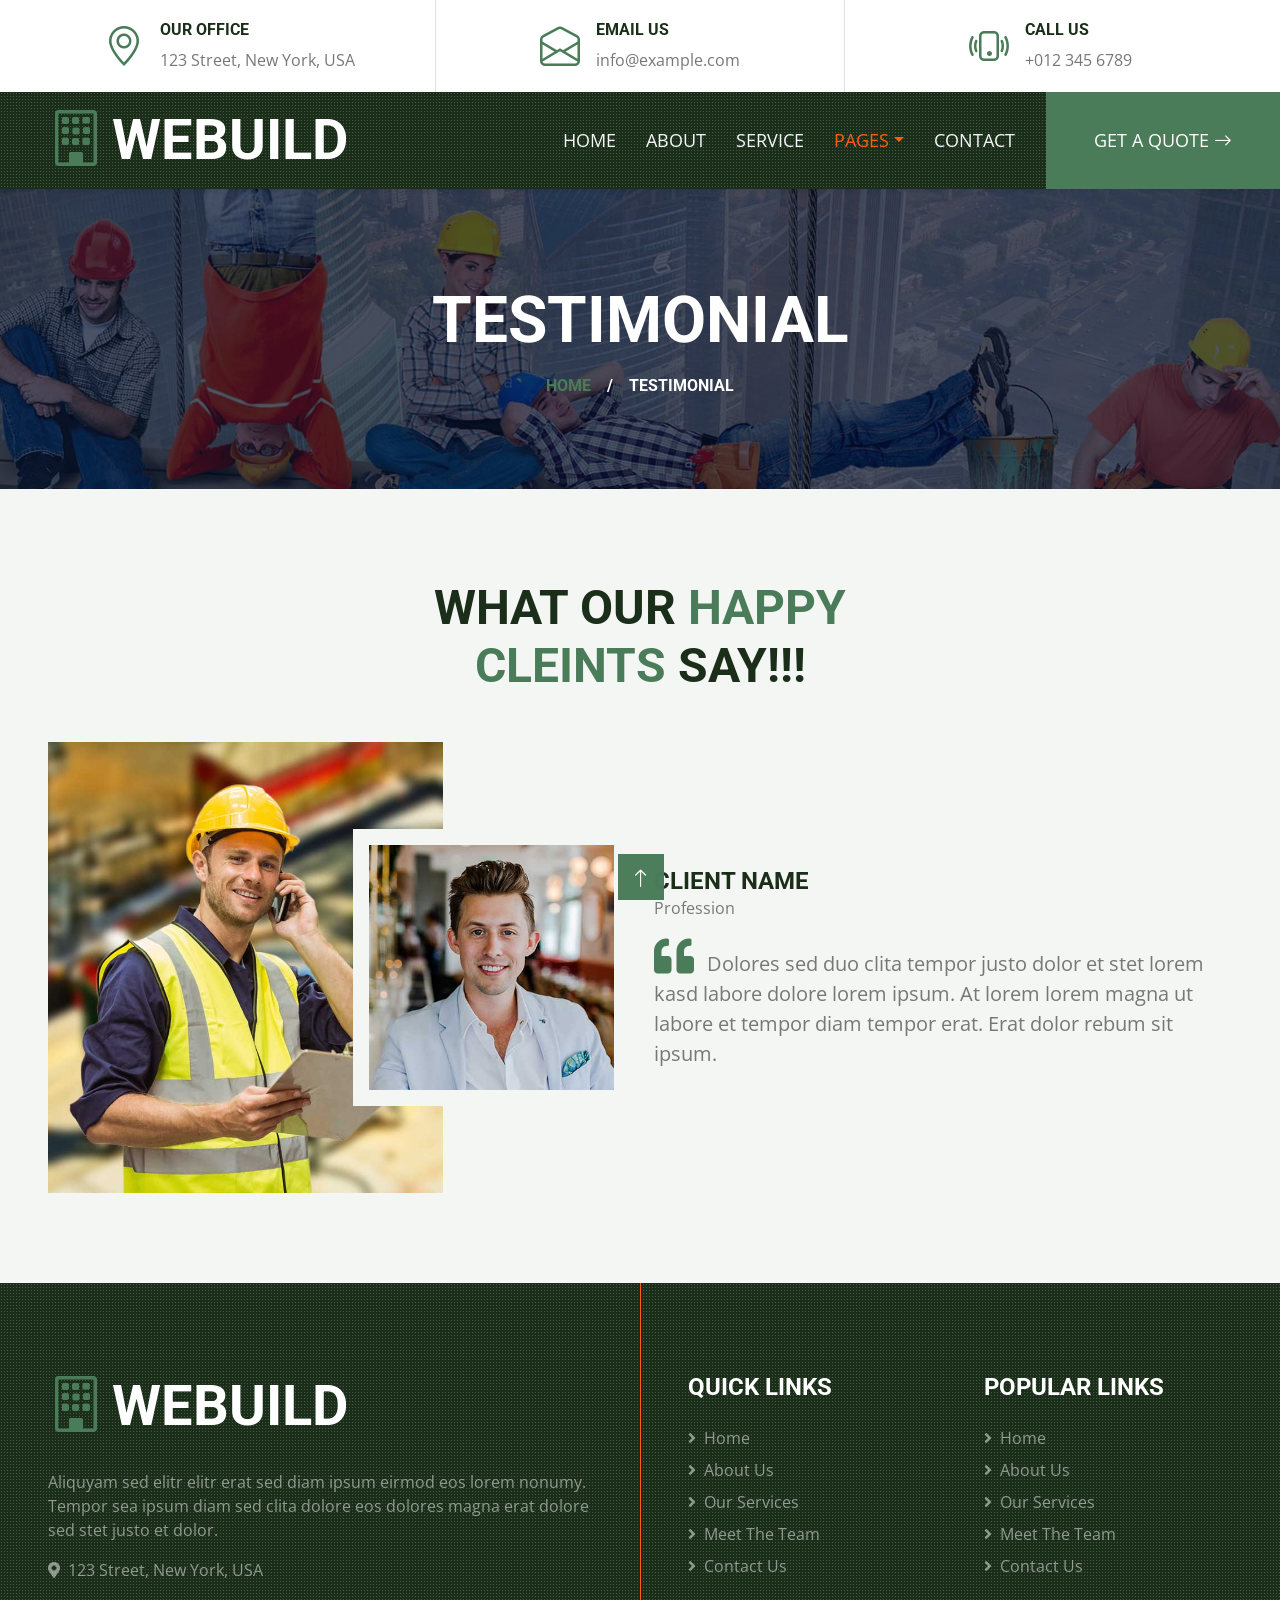
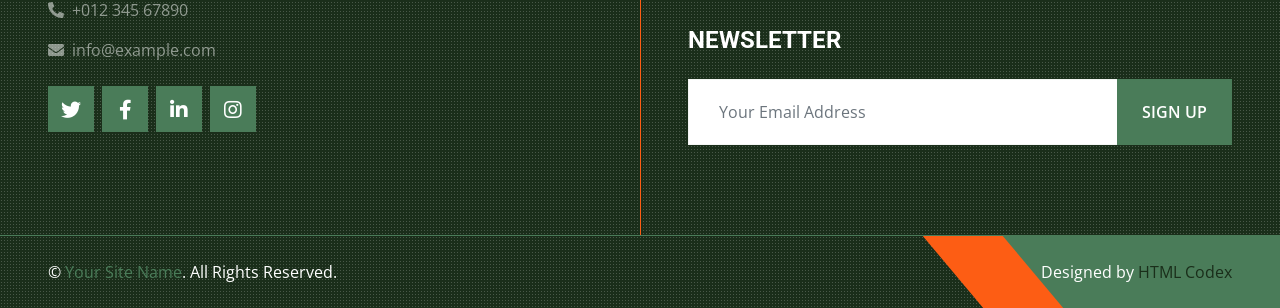
<file: testimonial.html>
<!DOCTYPE html>
<html lang="en">

<head>
    <meta charset="utf-8">
    <title>WEBUILD -  Construction Company Website Template Free</title>
    <meta content="width=device-width, initial-scale=1.0" name="viewport">
    <meta content="Free HTML Templates" name="keywords">
    <meta content="Free HTML Templates" name="description">

    <!-- Favicon -->
    <link href="img/favicon.ico" rel="icon">

    <!-- Google Web Fonts -->
    <link rel="preconnect" href="https://fonts.gstatic.com">
    <link href="https://fonts.googleapis.com/css2?family=Open+Sans:wght@400;600&family=Roboto:wght@500;700&display=swap" rel="stylesheet"> 

    <!-- Icon Font Stylesheet -->
    <link href="https://cdnjs.cloudflare.com/ajax/libs/font-awesome/5.15.0/css/all.min.css" rel="stylesheet">
    <link href="https://cdn.jsdelivr.net/npm/bootstrap-icons@1.4.1/font/bootstrap-icons.css" rel="stylesheet">

    <!-- Libraries Stylesheet -->
    <link href="lib/owlcarousel/assets/owl.carousel.min.css" rel="stylesheet">
    <link href="lib/tempusdominus/css/tempusdominus-bootstrap-4.min.css" rel="stylesheet" />
    <link href="lib/lightbox/css/lightbox.min.css" rel="stylesheet">

    <!-- Customized Bootstrap Stylesheet -->
    <link href="css/bootstrap.min.css" rel="stylesheet">

    <!-- Template Stylesheet -->
    <link href="css/style.css" rel="stylesheet">
</head>

<body>
    <!-- Topbar Start -->
    <div class="container-fluid px-5 d-none d-lg-block">
        <div class="row gx-5">
            <div class="col-lg-4 text-center py-3">
                <div class="d-inline-flex align-items-center">
                    <i class="bi bi-geo-alt fs-1 text-primary me-3"></i>
                    <div class="text-start">
                        <h6 class="text-uppercase fw-bold">Our Office</h6>
                        <span>123 Street, New York, USA</span>
                    </div>
                </div>
            </div>
            <div class="col-lg-4 text-center border-start border-end py-3">
                <div class="d-inline-flex align-items-center">
                    <i class="bi bi-envelope-open fs-1 text-primary me-3"></i>
                    <div class="text-start">
                        <h6 class="text-uppercase fw-bold">Email Us</h6>
                        <span>info@example.com</span>
                    </div>
                </div>
            </div>
            <div class="col-lg-4 text-center py-3">
                <div class="d-inline-flex align-items-center">
                    <i class="bi bi-phone-vibrate fs-1 text-primary me-3"></i>
                    <div class="text-start">
                        <h6 class="text-uppercase fw-bold">Call Us</h6>
                        <span>+012 345 6789</span>
                    </div>
                </div>
            </div>
        </div>
    </div>
    <!-- Topbar End -->


    <!-- Navbar Start -->
    <div class="container-fluid sticky-top bg-dark bg-light-radial shadow-sm px-5 pe-lg-0">
        <nav class="navbar navbar-expand-lg bg-dark bg-light-radial navbar-dark py-3 py-lg-0">
            <a href="index.html" class="navbar-brand">
                <h1 class="m-0 display-4 text-uppercase text-white"><i class="bi bi-building text-primary me-2"></i>WEBUILD</h1>
            </a>
            <button class="navbar-toggler" type="button" data-bs-toggle="collapse" data-bs-target="#navbarCollapse">
                <span class="navbar-toggler-icon"></span>
            </button>
            <div class="collapse navbar-collapse" id="navbarCollapse">
                <div class="navbar-nav ms-auto py-0">
                    <a href="index.html" class="nav-item nav-link">Home</a>
                    <a href="about.html" class="nav-item nav-link">About</a>
                    <a href="service.html" class="nav-item nav-link">Service</a>
                    <div class="nav-item dropdown">
                        <a href="#" class="nav-link dropdown-toggle active" data-bs-toggle="dropdown">Pages</a>
                        <div class="dropdown-menu m-0">
                            <a href="project.html" class="dropdown-item">Our Project</a>
                            <a href="team.html" class="dropdown-item">The Team</a>
                            <a href="testimonial.html" class="dropdown-item active">Testimonial</a>
                            <a href="blog.html" class="dropdown-item">Blog Grid</a>
                            <a href="detail.html" class="dropdown-item">Blog Detail</a>
                        </div>
                    </div>
                    <a href="contact.html" class="nav-item nav-link">Contact</a>
                    <a href="" class="nav-item nav-link bg-primary text-white px-5 ms-3 d-none d-lg-block">Get A Quote <i class="bi bi-arrow-right"></i></a>
                </div>
            </div>
        </nav>
    </div>
    <!-- Navbar End -->


    <!-- Page Header Start -->
    <div class="container-fluid page-header">
        <h1 class="display-3 text-uppercase text-white mb-3">Testimonial</h1>
        <div class="d-inline-flex text-white">
            <h6 class="text-uppercase m-0"><a href="">Home</a></h6>
            <h6 class="text-white m-0 px-3">/</h6>
            <h6 class="text-uppercase text-white m-0">Testimonial</h6>
        </div>
    </div>
    <!-- Page Header Start -->


    <!-- Testimonial Start -->
    <div class="container-fluid bg-light py-6 px-5">
        <div class="text-center mx-auto mb-5" style="max-width: 600px;">
            <h1 class="display-5 text-uppercase mb-4">What Our <span class="text-primary">Happy Cleints</span> Say!!!</h1>
        </div>
        <div class="row gx-0 align-items-center">
            <div class="col-xl-4 col-lg-5 d-none d-lg-block">
                <img class="img-fluid w-100 h-100" src="img/testimonial.jpg">
            </div>
            <div class="col-xl-8 col-lg-7 col-md-12">
                <div class="testimonial bg-light">
                    <div class="owl-carousel testimonial-carousel">
                        <div class="row gx-4 align-items-center">
                            <div class="col-xl-4 col-lg-5 col-md-5">
                                <img class="img-fluid w-100 h-100 bg-light p-lg-3 mb-4 mb-md-0" src="img/testimonial-1.jpg" alt="">
                            </div>
                            <div class="col-xl-8 col-lg-7 col-md-7">
                                <h4 class="text-uppercase mb-0">Client Name</h4>
                                <p>Profession</p>
                                <p class="fs-5 mb-0"><i class="fa fa-2x fa-quote-left text-primary me-2"></i> Dolores sed duo
                                    clita tempor justo dolor et stet lorem kasd labore dolore lorem ipsum. At lorem
                                    lorem magna ut labore et tempor diam tempor erat. Erat dolor rebum sit
                                    ipsum.</p>
                            </div>
                        </div>
                        <div class="row gx-4 align-items-center">
                            <div class="col-xl-4 col-lg-5 col-md-5">
                                <img class="img-fluid w-100 h-100 bg-light p-lg-3 mb-4 mb-md-0" src="img/testimonial-2.jpg" alt="">
                            </div>
                            <div class="col-xl-8 col-lg-7 col-md-7">
                                <h4 class="text-uppercase mb-0">Client Name</h4>
                                <p>Profession</p>
                                <p class="fs-5 mb-0"><i class="fa fa-2x fa-quote-left text-primary me-2"></i> Dolores sed duo
                                    clita tempor justo dolor et stet lorem kasd labore dolore lorem ipsum. At lorem
                                    lorem magna ut labore et tempor diam tempor erat. Erat dolor rebum sit
                                    ipsum.</p>
                            </div>
                        </div>
                    </div>
                </div>
            </div>
        </div>
    </div>
    <!-- Testimonial End -->


    <!-- Footer Start -->
    <div class="footer container-fluid position-relative bg-dark bg-light-radial text-white-50 py-6 px-5">
        <div class="row g-5">
            <div class="col-lg-6 pe-lg-5">
                <a href="index.html" class="navbar-brand">
                    <h1 class="m-0 display-4 text-uppercase text-white"><i class="bi bi-building text-primary me-2"></i>WEBUILD</h1>
                </a>
                <p>Aliquyam sed elitr elitr erat sed diam ipsum eirmod eos lorem nonumy. Tempor sea ipsum diam  sed clita dolore eos dolores magna erat dolore sed stet justo et dolor.</p>
                <p><i class="fa fa-map-marker-alt me-2"></i>123 Street, New York, USA</p>
                <p><i class="fa fa-phone-alt me-2"></i>+012 345 67890</p>
                <p><i class="fa fa-envelope me-2"></i>info@example.com</p>
                <div class="d-flex justify-content-start mt-4">
                    <a class="btn btn-lg btn-primary btn-lg-square rounded-0 me-2" href="#"><i class="fab fa-twitter"></i></a>
                    <a class="btn btn-lg btn-primary btn-lg-square rounded-0 me-2" href="#"><i class="fab fa-facebook-f"></i></a>
                    <a class="btn btn-lg btn-primary btn-lg-square rounded-0 me-2" href="#"><i class="fab fa-linkedin-in"></i></a>
                    <a class="btn btn-lg btn-primary btn-lg-square rounded-0" href="#"><i class="fab fa-instagram"></i></a>
                </div>
            </div>
            <div class="col-lg-6 ps-lg-5">
                <div class="row g-5">
                    <div class="col-sm-6">
                        <h4 class="text-white text-uppercase mb-4">Quick Links</h4>
                        <div class="d-flex flex-column justify-content-start">
                            <a class="text-white-50 mb-2" href="#"><i class="fa fa-angle-right me-2"></i>Home</a>
                            <a class="text-white-50 mb-2" href="#"><i class="fa fa-angle-right me-2"></i>About Us</a>
                            <a class="text-white-50 mb-2" href="#"><i class="fa fa-angle-right me-2"></i>Our Services</a>
                            <a class="text-white-50 mb-2" href="#"><i class="fa fa-angle-right me-2"></i>Meet The Team</a>
                            <a class="text-white-50" href="#"><i class="fa fa-angle-right me-2"></i>Contact Us</a>
                        </div>
                    </div>
                    <div class="col-sm-6">
                        <h4 class="text-white text-uppercase mb-4">Popular Links</h4>
                        <div class="d-flex flex-column justify-content-start">
                            <a class="text-white-50 mb-2" href="#"><i class="fa fa-angle-right me-2"></i>Home</a>
                            <a class="text-white-50 mb-2" href="#"><i class="fa fa-angle-right me-2"></i>About Us</a>
                            <a class="text-white-50 mb-2" href="#"><i class="fa fa-angle-right me-2"></i>Our Services</a>
                            <a class="text-white-50 mb-2" href="#"><i class="fa fa-angle-right me-2"></i>Meet The Team</a>
                            <a class="text-white-50" href="#"><i class="fa fa-angle-right me-2"></i>Contact Us</a>
                        </div>
                    </div>
                    <div class="col-sm-12">
                        <h4 class="text-white text-uppercase mb-4">Newsletter</h4>
                        <div class="w-100">
                            <div class="input-group">
                                <input type="text" class="form-control border-light" style="padding: 20px 30px;" placeholder="Your Email Address"><button class="btn btn-primary px-4">Sign Up</button>
                            </div>
                        </div>
                    </div>
                </div>
            </div>
        </div>
    </div>
    <div class="container-fluid bg-dark bg-light-radial text-white border-top border-primary px-0">
        <div class="d-flex flex-column flex-md-row justify-content-between">
            <div class="py-4 px-5 text-center text-md-start">
                <p class="mb-0">&copy; <a class="text-primary" href="#">Your Site Name</a>. All Rights Reserved.</p>
            </div>
            <div class="py-4 px-5 bg-primary footer-shape position-relative text-center text-md-end">
                <p class="mb-0">Designed by <a class="text-dark" href="https://htmlcodex.com">HTML Codex</a></p>
            </div>
        </div>
    </div>
    <!-- Footer End -->


    <!-- Back to Top -->
    <a href="#" class="btn btn-lg btn-primary btn-lg-square back-to-top"><i class="bi bi-arrow-up"></i></a>


    <!-- JavaScript Libraries -->
    <script src="https://code.jquery.com/jquery-3.4.1.min.js"></script>
    <script src="https://cdn.jsdelivr.net/npm/bootstrap@5.0.0/dist/js/bootstrap.bundle.min.js"></script>
    <script src="lib/easing/easing.min.js"></script>
    <script src="lib/waypoints/waypoints.min.js"></script>
    <script src="lib/owlcarousel/owl.carousel.min.js"></script>
    <script src="lib/tempusdominus/js/moment.min.js"></script>
    <script src="lib/tempusdominus/js/moment-timezone.min.js"></script>
    <script src="lib/tempusdominus/js/tempusdominus-bootstrap-4.min.js"></script>
    <script src="lib/isotope/isotope.pkgd.min.js"></script>
    <script src="lib/lightbox/js/lightbox.min.js"></script>

    <!-- Template Javascript -->
    <script src="js/main.js"></script>
</body>

</html>
</file>
<file: css/style.css>
/********** Template CSS **********/
:root {
    --primary: #FD5D14;
    --secondary: #FDBE33;
    --light: #F4F6F8;
    --dark: #040F28;
}

/* Carousel – fixed aspect ratio to prevent layout shift and crop to show construction */
#header-carousel .carousel-inner {
    aspect-ratio: 21 / 10;
    overflow: hidden;
}

#header-carousel .carousel-item {
    height: 100%;
}

#header-carousel .carousel-item img {
    width: 100%;
    height: 100%;
    object-fit: cover;
    object-position: center 60%;
}

#header-carousel .carousel-item:nth-child(2) img {
    object-position: center 30%;
}

#header-carousel .carousel-item:nth-child(3) img {
    object-position: center 80%;
}

.pt-6 {
    padding-top: 90px;
}

.pb-6 {
    padding-bottom: 90px;
}

.py-6 {
    padding-top: 90px;
    padding-bottom: 90px;
}

.btn {
    position: relative;
    font-weight: 600;
    text-transform: uppercase;
    transition: .5s;
}

.btn::after {
    position: absolute;
    content: "";
    width: 0;
    height: 5px;
    bottom: -1px;
    left: 50%;
    background: var(--primary);
    transition: .5s;
}

.btn.btn-primary::after {
    background: var(--dark);
}

.btn:hover::after,
.btn.active::after {
    width: 50%;
    left: 25%;
}

.btn-primary {
    color: #FFFFFF;
}

.btn-square {
    width: 36px;
    height: 36px;
}

.btn-sm-square {
    width: 28px;
    height: 28px;
}

.btn-lg-square {
    width: 46px;
    height: 46px;
}

.btn-square,
.btn-sm-square,
.btn-lg-square {
    padding-left: 0;
    padding-right: 0;
    text-align: center;
}

.back-to-top {
    position: fixed;
    display: none;
    left: 50%;
    bottom: 0;
    margin-left: -22px;
    border-radius: 0;
    z-index: 99;
}

.bg-dark-radial {
    background-image: -webkit-repeating-radial-gradient(center center, rgba(0, 0, 0, 0.3), rgba(0, 0, 0, 0.3) 1px, transparent 1px, transparent 100%);
    background-image: -moz-repeating-radial-gradient(center center, rgba(0, 0, 0, 0.3), rgba(0, 0, 0, 0.3) 1px, transparent 1px, transparent 100%);
    background-image: -ms-repeating-radial-gradient(center center, rgba(0, 0, 0, 0.3), rgba(0, 0, 0, 0.3) 1px, transparent 1px, transparent 100%);
    background-image: -o-repeating-radial-gradient(center center, rgba(0, 0, 0, 0.3), rgba(0, 0, 0, 0.3) 1px, transparent 1px, transparent 100%);
    background-image: repeating-radial-gradient(center center, rgba(0, 0, 0, 0.3), rgba(0, 0, 0, 0.3) 1px, transparent 1px, transparent 100%);
    background-size: 3px 3px;
}

.bg-light-radial {
    background-image: -webkit-repeating-radial-gradient(center center, rgba(256, 256, 256, 0.2), rgba(256, 256, 256, 0.2) 1px, transparent 1px, transparent 100%);
    background-image: -moz-repeating-radial-gradient(center center, rgba(256, 256, 256, 0.2), rgba(256, 256, 256, 0.2) 1px, transparent 1px, transparent 100%);
    background-image: -ms-repeating-radial-gradient(center center, rgba(256, 256, 256, 0.2), rgba(256, 256, 256, 0.2) 1px, transparent 1px, transparent 100%);
    background-image: -o-repeating-radial-gradient(center center, rgba(256, 256, 256, 0.2), rgba(256, 256, 256, 0.2) 1px, transparent 1px, transparent 100%);
    background-image: repeating-radial-gradient(center center, rgba(256, 256, 256, 0.2), rgba(256, 256, 256, 0.2) 1px, transparent 1px, transparent 100%);
    background-size: 3px 3px;
}

.navbar-dark .navbar-nav .nav-link {
    position: relative;
    padding: 35px 15px;
    font-size: 18px;
    text-transform: uppercase;
    color: var(--light);
    outline: none;
    transition: .5s;
}

.navbar-dark .navbar-nav .nav-link:hover,
.navbar-dark .navbar-nav .nav-link.active {
    color: var(--primary);
}

@media (max-width: 991.98px) {
    .navbar-dark .navbar-nav .nav-link  {
        margin-left: 0;
        padding: 10px 0;
    }
}

.carousel-caption {
    top: 0;
    left: 0;
    right: 0;
    bottom: 0;
    background: rgba(4, 15, 40, .7);
    z-index: 1;
}

@media (max-width: 576px) {
    .carousel-caption h4 {
        font-size: 18px;
        font-weight: 500 !important;
    }

    .carousel-caption h1 {
        font-size: 30px;
        font-weight: 600 !important;
    }
}

.page-header {
    height: 300px;
    display: flex;
    flex-direction: column;
    align-items: center;
    justify-content: center;
    background: linear-gradient(rgba(4, 15, 40, .7), rgba(4, 15, 40, .7)), url(../img/carousel-1.jpg) center center no-repeat;
    background-size: cover;
}

.service-item .service-icon {
    margin-top: -50px;
    width: 100px;
    height: 100px;
    display: flex;
    align-items: center;
    justify-content: center;
    border-radius: 100px;
}

.service-item .service-icon i {
    transition: .2s;
}

.service-item:hover .service-icon i {
    font-size: 60px;
}

.portfolio-item {
    margin-bottom: 60px;
}

.portfolio-title {
    position: absolute;
    display: flex;
    flex-direction: column;
    justify-content: center;
    height: 120px;
    padding: 0 30px;
    right: 30px;
    left: 30px;
    bottom: -60px;
    background: #FFFFFF;
    z-index: 3;
}

.portfolio-btn {
    position: absolute;
    display: inline-block;
    top: 50%;
    left: 50%;
    margin-top: -60px;
    margin-left: -60px;
    font-size: 120px;
    line-height: 0;
    transition: .1s;
    transition-delay: .3s;
    z-index: 2;
    opacity: 0;
}

.portfolio-item:hover .portfolio-btn {
    opacity: 1;
}

.portfolio-box::before,
.portfolio-box::after {
    position: absolute;
    content: "";
    width: 0;
    height: 100%;
    top: 0;
    transition: .5s;
    z-index: 1;
    background: rgba(4, 15, 40, .7);
}

.portfolio-box::before {
    left: 0;
}

.portfolio-box::after {
    right: 0;
}

.portfolio-item:hover .portfolio-box::before {
    left: 0;
    width: 50%;
}

.portfolio-item:hover .portfolio-box::after {
    right: 0;
    width: 50%;
}

@media (min-width: 992px) {
    .testimonial,
    .contact-form {
        margin-left: -90px;
    }
}

@media (min-width: 992px) {
    .footer::after {
        position: absolute;
        content: "";
        width: 1px;
        height: 100%;
        top: 0;
        left: 50%;
        background: var(--primary)
    }
}

.footer-shape::before {
    position: absolute;
    content: "";
    width: 80px;
    height: 100%;
    top: 0;
    left: -40px;
    background: var(--primary);
    transform: skew(40deg);
}
</file>
